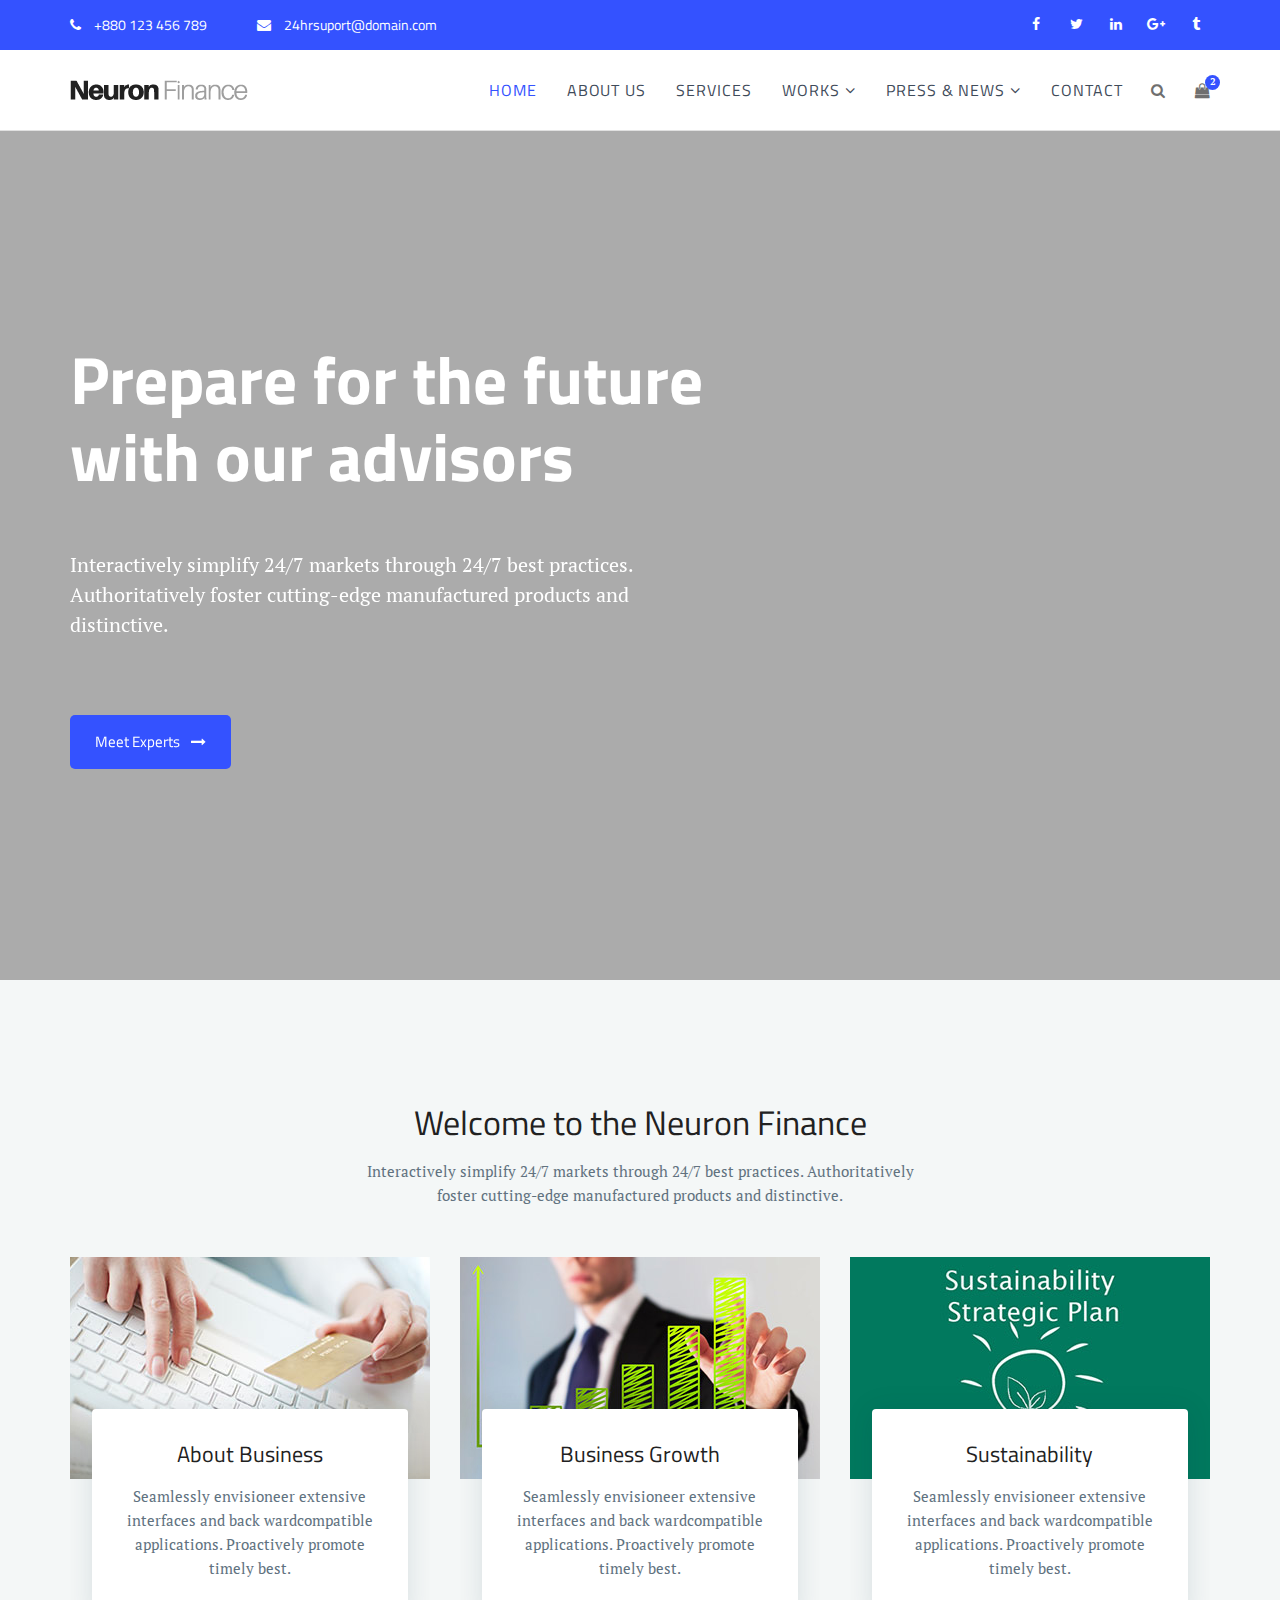
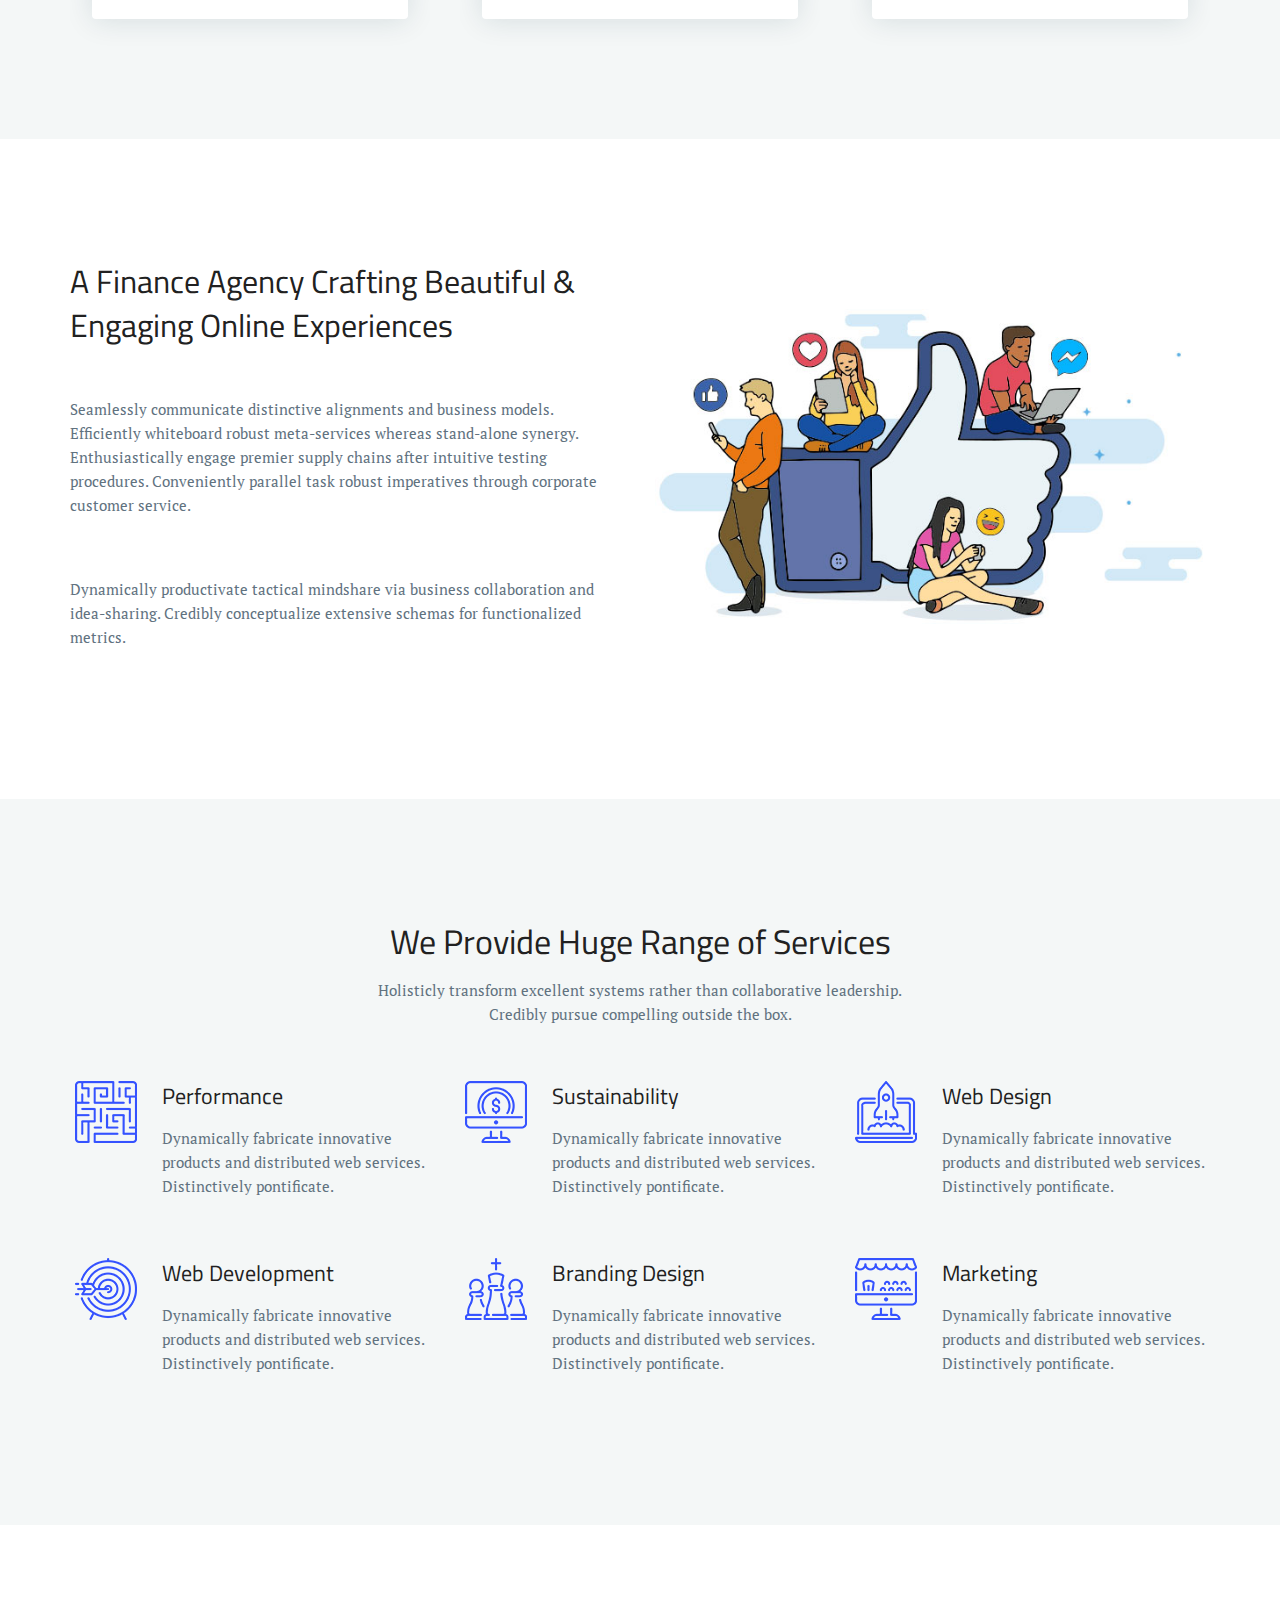
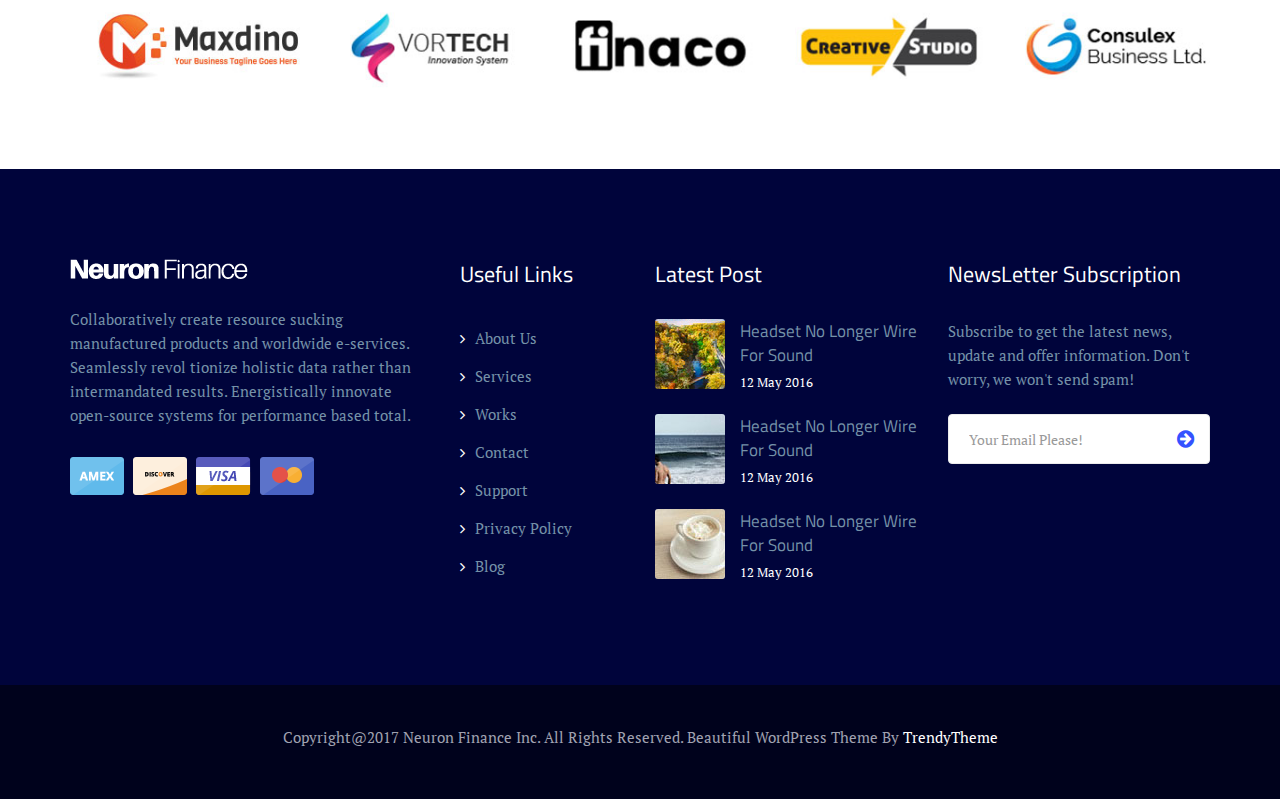
<file: markup/index.html>
<!DOCTYPE html>
<html lang="en">
	<head>
		<meta charset="utf-8">
		<meta http-equiv="X-UA-Compatible" content="IE=edge">
		<meta name="viewport" content="width=device-width, initial-scale=1">
        <meta name="description" content="Neuron Finance is a finance, corporate and business HTML template">
        <meta name="keywords" content="advisor, corporate accountant, finance, financial, insurance, investment, consultation">
        <meta name="author" content="trendytheme.net">

		<title>Neuron Finance</title>

        <!--  favicon -->
        <link rel="shortcut icon" href="assets/img/ico/favicon.png">
        <!--  apple-touch-icon -->
        <link rel="apple-touch-icon-precomposed" sizes="144x144" href="assets/img/ico/apple-touch-icon-144-precomposed.png">
        <link rel="apple-touch-icon-precomposed" sizes="114x114" href="assets/img/ico/apple-touch-icon-114-precomposed.png">
        <link rel="apple-touch-icon-precomposed" sizes="72x72" href="assets/img/ico/apple-touch-icon-72-precomposed.png">
        <link rel="apple-touch-icon-precomposed" href="assets/img/ico/apple-touch-icon-57-precomposed.png">

		<!-- animate CSS -->
		<link rel="stylesheet" href="assets/css/animate.min.css" media="all" />
		<!-- FontAwesome CSS -->
		<link rel="stylesheet" href="assets/fonts/font-awesome/css/font-awesome.min.css" media="all" />
		<!-- Owl Carousel -->
		<link rel="stylesheet" href="assets/css/owl.carousel.min.css" media="all" />
		<!-- Bootsnav Menu -->
		<link rel="stylesheet" href="assets/css/bootsnav.css" media="all" />
		<!-- Bootstrap -->
		<link rel="stylesheet"  href="assets/bootstrap/css/bootstrap.min.css" media="all" />
		<!-- Style CSS -->
		<link rel="stylesheet" type="text/css" href="style.css" media="all" />


		<!-- HTML5 shim and Respond.js for IE8 support of HTML5 elements and media queries -->
		<!-- WARNING: Respond.js doesn't work if you view the page via file:// -->
		<!--[if lt IE 9]>
		  <script src="https://oss.maxcdn.com/html5shiv/3.7.3/html5shiv.min.js"></script>
		  <script src="https://oss.maxcdn.com/respond/1.4.2/respond.min.js"></script>
		<![endif]-->
	</head>


	<body>
	
		<!-- ::::::::::::::::::::: Header Section:::::::::::::::::::::::::: -->
		<header>
			<!-- start top bar -->
			<div class="header-top-area">
				<div class="container">
					<div class="row">
						<div class="col-sm-8 hidden-xs">
							<div class="contact">
								<p>
									<i class="fa fa-phone"></i>
									+880 123 456 789
								</p>
								<p>
									<i class="fa fa-envelope"></i>
									<a href="#">24hrsuport@domain.com</a>
								</p>
							</div><!-- /.contact -->
						</div><!-- /.col-sm-8 -->
						
						<div class="col-sm-4">
							<div class="social-icon">
								<ul>
									<li><a href=""><i class="fa fa-facebook"></i></a></li>
									<li><a href=""><i class="fa fa-twitter"></i></a></li>
									<li><a href=""><i class="fa fa-linkedin"></i></a></li>
									<li><a href=""><i class="fa fa-google-plus"></i></a></li>
									<li><a href=""><i class="fa fa-tumblr"></i></a></li>
								</ul>
							</div><!-- /.social-icon -->
						</div><!-- /.col-sm-4 -->
					</div><!-- /.row -->
				</div><!-- /.container -->
			</div><!-- end top bar -->
			
	        <!-- Start Navigation -->
	        <nav class="navbar navbar-default navbar-sticky bootsnav">
	            <!-- Start Top Search -->
	            <div class="top-search">
	                <div class="container">
	                    <div class="input-group">
	                        <span class="input-group-addon"><i class="fa fa-search"></i></span>
	                        <input type="text" class="form-control" placeholder="Search">
	                        <span class="input-group-addon close-search"><i class="fa fa-times"></i></span>
	                    </div>
	                </div>
	            </div>
	            <!-- End Top Search -->

	            <div class="container">
	                <!-- Start Atribute Navigation -->
	                <div class="attr-nav">
	                    <ul>
	                        <li class="search"><a href="#"><i class="fa fa-search"></i></a></li>
	                        <li class="dropdown">
	                            <a href="#" class="dropdown-toggle" data-toggle="dropdown" >
	                                <i class="fa fa-shopping-bag"></i>
	                                <span class="badge">2</span>
	                            </a>
	                            <ul class="dropdown-menu cart-list">
	                                <li>
	                                    <a href="#" class="photo"><img src="assets/img/cart-1.jpg" class="cart-thumb" alt="" /></a>
	                                    <h2><a href="#">Denim SlimFit Shirt </a></h2>
	                                    <p>2x - <span class="price">$19.99</span></p>
	                                </li>
	                                <li>
	                                    <a href="#" class="photo"><img src="assets/img/cart-3.jpg" class="cart-thumb" alt="" /></a>
	                                    <h2><a href="#">Denim Polo Shirt</a></h2>
	                                    <p>2x - <span class="price">$12.99</span></p>
	                                </li>
	                                <li class="total">
	                                    <span class="pull-right"><strong>Total</strong>: $320.00</span>
	                                    <a href="#" class="btn btn-primary btn-sm btn-cart">Cart</a>
	                                </li>
	                            </ul>
	                        </li>
	                    </ul>
	                </div>
	                <!-- End Atribute Navigation -->

	                <!-- Start Header Navigation -->
	                <div class="navbar-header">
	                    <button type="button" class="navbar-toggle" data-toggle="collapse" data-target="#navbar-menu">
	                        <i class="fa fa-bars"></i>
	                    </button>
	                    <a class="navbar-brand" href="index.html"><img src="assets/img/logo.png" class="logo logo-scrolled" alt=""></a>
	                </div>
	                <!-- End Header Navigation -->

	                <!-- Collect the nav links, forms, and other content for toggling -->
	                <div class="collapse navbar-collapse" id="navbar-menu">
	                    <ul class="nav navbar-nav navbar-right" data-in="" data-out="">
	                        <li class="active"><a href="index.html">Home</a></li>
	                        <li><a href="about.html">About Us</a></li>
	                        <li><a href="services.html">Services</a></li>
	                        <li class="dropdown">
	                            <a href="#" class="dropdown-toggle" data-toggle="dropdown" >Works</a>
	                            <ul class="dropdown-menu">
	                                <li><a href="portfolio.html">Work Showcase</a></li>
	                                <li><a href="portfolio-details.html">Work Details</a></li>
	                            </ul>
	                        </li>
	                        <li class="dropdown">
	                            <a href="#" class="dropdown-toggle" data-toggle="dropdown" >Press &amp; News</a>
	                            <ul class="dropdown-menu">
	                                <li><a href="blog.html">News Standard</a></li>
	                                <li><a href="blog-details.html">News Details</a></li>
	                                <li><a href="typography.html">Typography</a></li>
	                            </ul>
	                        </li>
	                        <li><a href="contact.html">Contact</a></li>
	                    </ul>
	                </div><!-- /.navbar-collapse -->
	            </div>
	        </nav>
	        <!-- End Navigation -->
	        <div class="clearfix"></div>
		</header> <!-- end header -->
	

		<!-- ::::::::::::::::::::: start slider section:::::::::::::::::::::::::: -->
		<section class="slider-area">
		
			<!-- slide item one -->
			<div class="homepage-slider slider-bg1">
				<div class="display-table">
					<div class="display-table-cell">
						<div class="container">
							<div class="row">
								<div class="col-sm-7">
									<div class="slider-content">
										<h1>Prepare for the future with our advisors</h1>
										<p>Interactively simplify 24/7 markets through 24/7 best practices. Authoritatively foster cutting-edge manufactured products and distinctive.</p>
										<a href="#">Meet Experts <i class="fa fa-long-arrow-right"></i></a>
									</div>
								</div>
							</div>
						</div>
					</div>
				</div>
			</div>
			
			<!-- slide item three -->
			<div class="homepage-slider slider-bg3">
				<div class="display-table">
					<div class="display-table-cell">
						<div class="container">
							<div class="row">
								<div class="col-sm-7">
									<div class="slider-content">
										<h1>Prepare for the future with our advisors</h1>
										<p>Interactively simplify 24/7 markets through 24/7 best practices. Authoritatively foster cutting-edge manufactured products and distinctive.</p>
										<a href="#">Meet Experts <i class="fa fa-long-arrow-right"></i></a>
									</div>
								</div>
							</div>
						</div>
					</div>
				</div>
			</div>
			
		</section><!-- slider area end -->
	
	
		<!-- ::::::::::::::::::::: start intro section:::::::::::::::::::::::::: -->
		<section class="section-padding darker-bg">
			<div class="container">
				<div class="row">
					<div class="col-lg-offset-3 col-lg-6 col-md-offset-2 col-md-8">
						<div class="intro-title text-center">
							<h2>Welcome to the Neuron Finance</h2>
							<div class="hidden-xs">
								<p>Interactively simplify 24/7 markets through 24/7 best practices. Authoritatively foster cutting-edge manufactured products and distinctive.</p>
							</div>
						</div>
					</div>
				</div>
				<div class="row">
					<!-- single intro -->
					<div class="col-md-4">
						<div class="single-intro">
							<div class="intro-img intro-bg1"></div>
							<div class="intro-details text-center">
								<h3>About Business</h3>
								<p>Seamlessly envisioneer extensive interfaces and back wardcompatible applications. Proactively promote timely best.</p>
							</div>
						</div>
					</div>
					<!-- single intro -->
					<div class="col-md-4">
						<div class="single-intro">
							<div class="intro-img intro-bg2"></div>
							<div class="intro-details text-center">
								<h3>Business Growth</h3>
								<p>Seamlessly envisioneer extensive interfaces and back wardcompatible applications. Proactively promote timely best.</p>
							</div>
						</div>
					</div>
					<!-- single intro -->
					<div class="col-md-4">
						<div class="single-intro">
							<div class="intro-img intro-bg3"></div>
							<div class="intro-details text-center">
								<h3>Sustainability</h3>
								<p>Seamlessly envisioneer extensive interfaces and back wardcompatible applications. Proactively promote timely best.</p>
							</div>
						</div>
					</div>
				</div>
			</div>
		</section><!-- intro area end -->
	
	
		<!-- ::::::::::::::::::::: start block content area:::::::::::::::::::::::::: -->
		<section class="section-padding">
			<div class="container">
				<div class="row">
					<div class="col-md-6">
						<div class="block-text">
							<h2>A Finance Agency Crafting Beautiful & Engaging Online Experiences</h2>
							<p>Seamlessly communicate distinctive alignments and business models. Efficiently whiteboard robust meta-services whereas stand-alone synergy. Enthusiastically engage premier supply chains after intuitive testing procedures. Conveniently parallel task robust imperatives through corporate customer service.</p> 
							
							<p>Dynamically productivate tactical mindshare via business collaboration and idea-sharing. Credibly conceptualize extensive schemas for functionalized metrics. </p>
						</div>
					</div>
					<div class="col-md-6">
						<div class="block-img">
							<img src="assets/img/homepageblock.jpg" alt="" />
						</div>
					</div>
				</div>
			</div>
		</section><!-- block area end -->
	
	
		<!-- ::::::::::::::::::::: start services section:::::::::::::::::::::::::: -->
		<section class="section-padding darker-bg">
			<div class="container">
				<div class="row">
					<div class="col-md-offset-2 col-md-8 col-lg-offset-3 col-lg-6">
						<div class="template-title text-center">
							<h2>We Provide Huge Range of Services</h2>
							<p>Holisticly transform excellent systems rather than collaborative leadership. Credibly pursue compelling outside the box.</p>
						</div>
					</div>
				</div>
				
				<div class="row">
					<!-- single service -->
					<div class="col-sm-6 col-md-4">
						<div class="services-tiem">
							<img class="hvr-buzz-out" src="assets/img/services/1.png" alt="" />
							<h3><a href="#">Performance</a></h3>
							<p>Dynamically fabricate innovative products and distributed web services. Distinctively pontificate.</p>
						</div>
					</div>
					<!-- single service -->
					<div class="col-sm-6 col-md-4">
						<div class="services-tiem">
							<img src="assets/img/services/2.png" alt="" />
							<h3><a href="#">Sustainability</a></h3>
							<p>Dynamically fabricate innovative products and distributed web services. Distinctively pontificate.</p>
						</div>
					</div>
					<!-- single service -->
					<div class="col-sm-6 col-md-4">
						<div class="services-tiem">
							<img src="assets/img/services/3.png" alt="" />
							<h3><a href="#">Web Design</a></h3>
							<p>Dynamically fabricate innovative products and distributed web services. Distinctively pontificate.</p>
						</div>
					</div>
					<!-- single service -->
					<div class="col-sm-6 col-md-4">
						<div class="services-tiem">
							<img src="assets/img/services/4.png" alt="" />
							<h3><a href="#">Web Development</a></h3>
							<p>Dynamically fabricate innovative products and distributed web services. Distinctively pontificate.</p>
						</div>
					</div>
					<!-- single service -->
					<div class="col-sm-6 col-md-4">
						<div class="services-tiem">
							<img src="assets/img/services/5.png" alt="" />
							<h3><a href="#">Branding Design</a></h3>
							<p>Dynamically fabricate innovative products and distributed web services. Distinctively pontificate.</p>
						</div>
					</div>
					<!-- single service -->
					<div class="col-sm-6 col-md-4">
						<div class="services-tiem">
							<img src="assets/img/services/6.png" alt="" />
							<h3><a href="#">Marketing </a></h3>
							<p>Dynamically fabricate innovative products and distributed web services. Distinctively pontificate.</p>
						</div>
					</div>
				</div>
			</div>
		</section><!-- end services section -->
	

		<!-- :::::::::::::::::::::  Client Section:::::::::::::::::::::::::: -->
		<section class="client-logo">
			<div class="container">
				<div class="row">
					<div class="col-md-12">
						<div class="all-client-logo">
							<a href="#"><img src="assets/img/cling-logo/1.jpg" alt="" /></a>
							<a href="#"><img src="assets/img/cling-logo/2.jpg" alt="" /></a>
							<a href="#"><img src="assets/img/cling-logo/3.jpg" alt="" /></a>
							<a href="#"><img src="assets/img/cling-logo/4.jpg" alt="" /></a>
							<a href="#"><img src="assets/img/cling-logo/5.jpg" alt="" /></a>
						</div>
					</div><!-- /.col-md-12 -->
				</div><!-- /.row -->
			</div><!-- /.container -->
		</section><!-- end client section -->
		
	
		<!-- ::::::::::::::::::::: Footer Section:::::::::::::::::::::::::: -->
		<footer>
			<div class="primary-footer">
				<div class="container">
					<div class="row">
						<!-- start single footer widget -->
						<div class="col-sm-6 col-md-4">
							<div class="footer-widget about-us">
								<a href="index.html"><img src="assets/img/logo-white.png" alt="" /></a>
								<p>Collaboratively create resource sucking manufactured products and worldwide e-services. Seamlessly revol tionize holistic data rather than intermandated results. Energistically innovate open-source systems for performance based total.</p>
								<div class="online-card">
									<a href="#"><img src="assets/img/online-card/1.png" alt="" /></a>
									<a href="#"><img src="assets/img/online-card/2.png" alt="" /></a>
									<a href="#"><img src="assets/img/online-card/3.png" alt="" /></a>
									<a href="#"><img src="assets/img/online-card/4.png" alt="" /></a>
								</div>
							</div>
						</div><!-- end single footer widget -->
						
						<!-- start single footer widget -->
						<div class="col-sm-6 col-md-2">
							<div class="footer-widget usefull-link">
								<h3>Useful Links</h3>
								<ul> 
									<li><a href="#"><i class="fa fa-angle-right"></i>About Us</a></li>
									<li><a href="#"><i class="fa fa-angle-right"></i>Services</a></li>
									<li><a href="#"><i class="fa fa-angle-right"></i>Works</a></li>
									<li><a href="#"><i class="fa fa-angle-right"></i>Contact</a></li>
									<li><a href="#"><i class="fa fa-angle-right"></i>Support</a></li>
									<li><a href="#"><i class="fa fa-angle-right"></i>Privacy Policy</a></li>
									<li><a href="#"><i class="fa fa-angle-right"></i>Blog</a></li>
								</ul>
							</div>
						</div><!-- end single footer widget -->
						
						<!-- start single footer widget -->
						<div class="col-sm-6 col-md-3">
							<div class="footer-widget latest-post">
								<h3>Latest Post</h3>
								<ul>
									<li>
										<img src="assets/img/latest-post/1.png" alt="" />
										<p><a href="#">Headset No Longer Wire For Sound</a></p>
										<span>12 May 2016</span>
										
									</li>
									<li>
										<img src="assets/img/latest-post/2.png" alt="" />
										<p><a href="#">Headset No Longer Wire For Sound</a></p>
										<span>12 May 2016</span>
										
									</li>
									<li>
										<img src="assets/img/latest-post/3.png" alt="" />
										<p><a href="#">Headset No Longer Wire For Sound</a></p>
										<span>12 May 2016</span>
										
									</li>
									
								</ul>
							</div>
						</div><!-- end single footer widget -->
						
						<!-- start single footer widget -->
						<div class="col-sm-6 col-md-3">
							<div class="footer-widget news-letter">
								<h3>NewsLetter Subscription</h3>
								<p>Subscribe to get the latest news, update and offer information. Don't worry, we won't send spam!</p>

								<form class="subscribe-form mailchimp" method="post">
                                    <div class="clearfix">
                                        <div class="input-wrapper">
                                          <label class="sr-only" for="email">Email</label>
                                          <input id="subscribeEmail" type="email" name="subscribeEmail" class="validate form-control" placeholder="Your Email Please!">
                                          <button type="submit"><i class="fa fa-arrow-circle-right"></i></button>
                                        </div>
                                    </div>
                                    <!-- to showing success messages -->
                                    <p class="subscription-success"></p>
								</form>
							</div><!-- /.news-letter -->
						</div><!-- end single footer widget -->
					</div><!-- /.row -->
				</div><!-- /.container -->
			</div><!-- /.primary-footer -->

			<!-- footer copyright area -->
			<div class="copyright-wrapper text-center">
				<div class="container">
					<div class="row">
						<div class="col-md-12">
							<p>Copyright@2017 Neuron Finance Inc. All Rights Reserved. Beautiful WordPress Theme By <a href="#">TrendyTheme</a></p>
						</div>
					</div><!-- /.row -->
				</div><!-- /.container -->
			</div><!-- ./end copyright-wrapper -->
		</footer>

		<!-- preloader -->
		<div id="loading">
			<div id="loading-center">
				<div id="loading-center-absolute">
					<div class="object" id="object_four"></div>
					<div class="object" id="object_three"></div>
					<div class="object" id="object_two"></div>
					<div class="object" id="object_one"></div>
				</div>
			</div>
		</div>

		<!-- main jQuery -->
		<script src="assets/js/jquery-2.1.3.min.js"></script>
		<script src="assets/bootstrap/js/bootstrap.min.js"></script>
		<script src="assets/js/bootsnav.js"></script>
		<script src="assets/js/owl.carousel.min.js"></script>
		<script src="assets/js/wow.min.js"></script>
        <script src="assets/js/ajaxchimp.js"></script>
        <script src="assets/js/ajaxchimp-config.js"></script>
		<script src="assets/js/script.js"></script>
	</body>
</html>
</file>
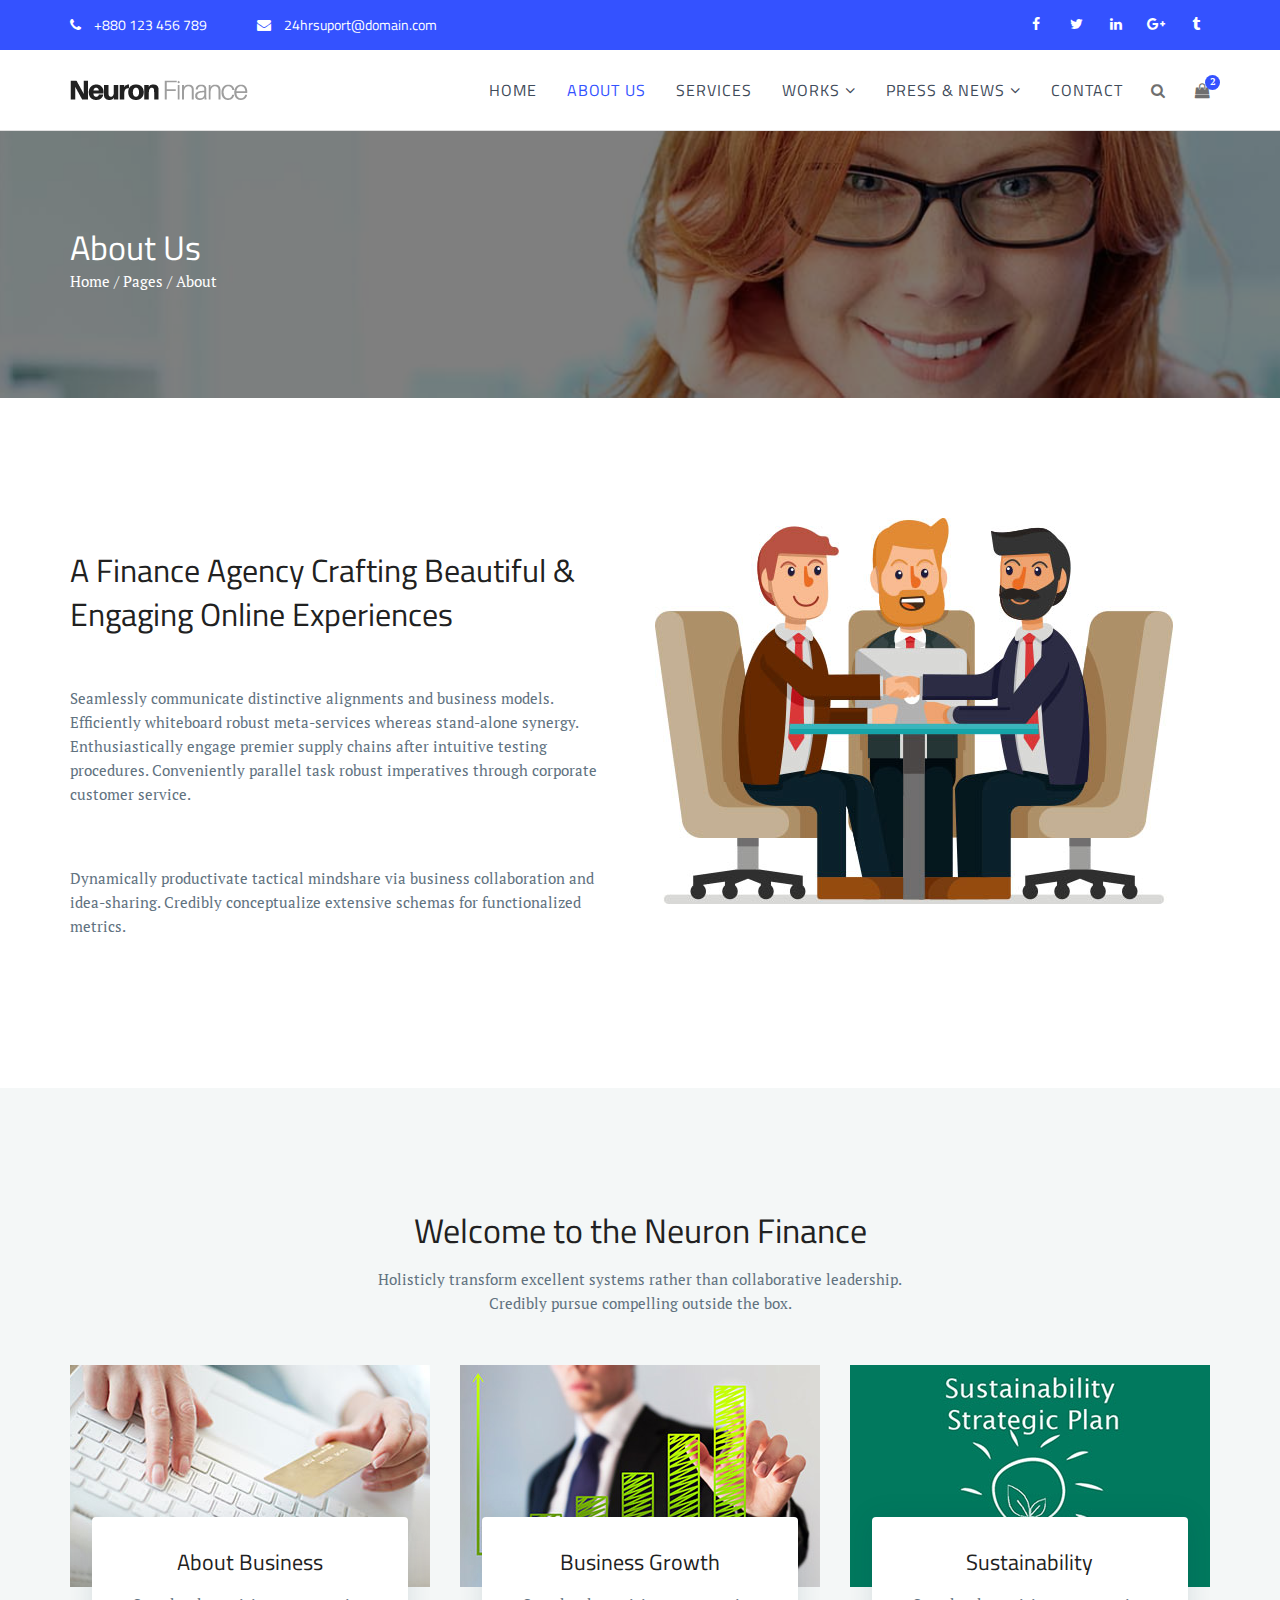
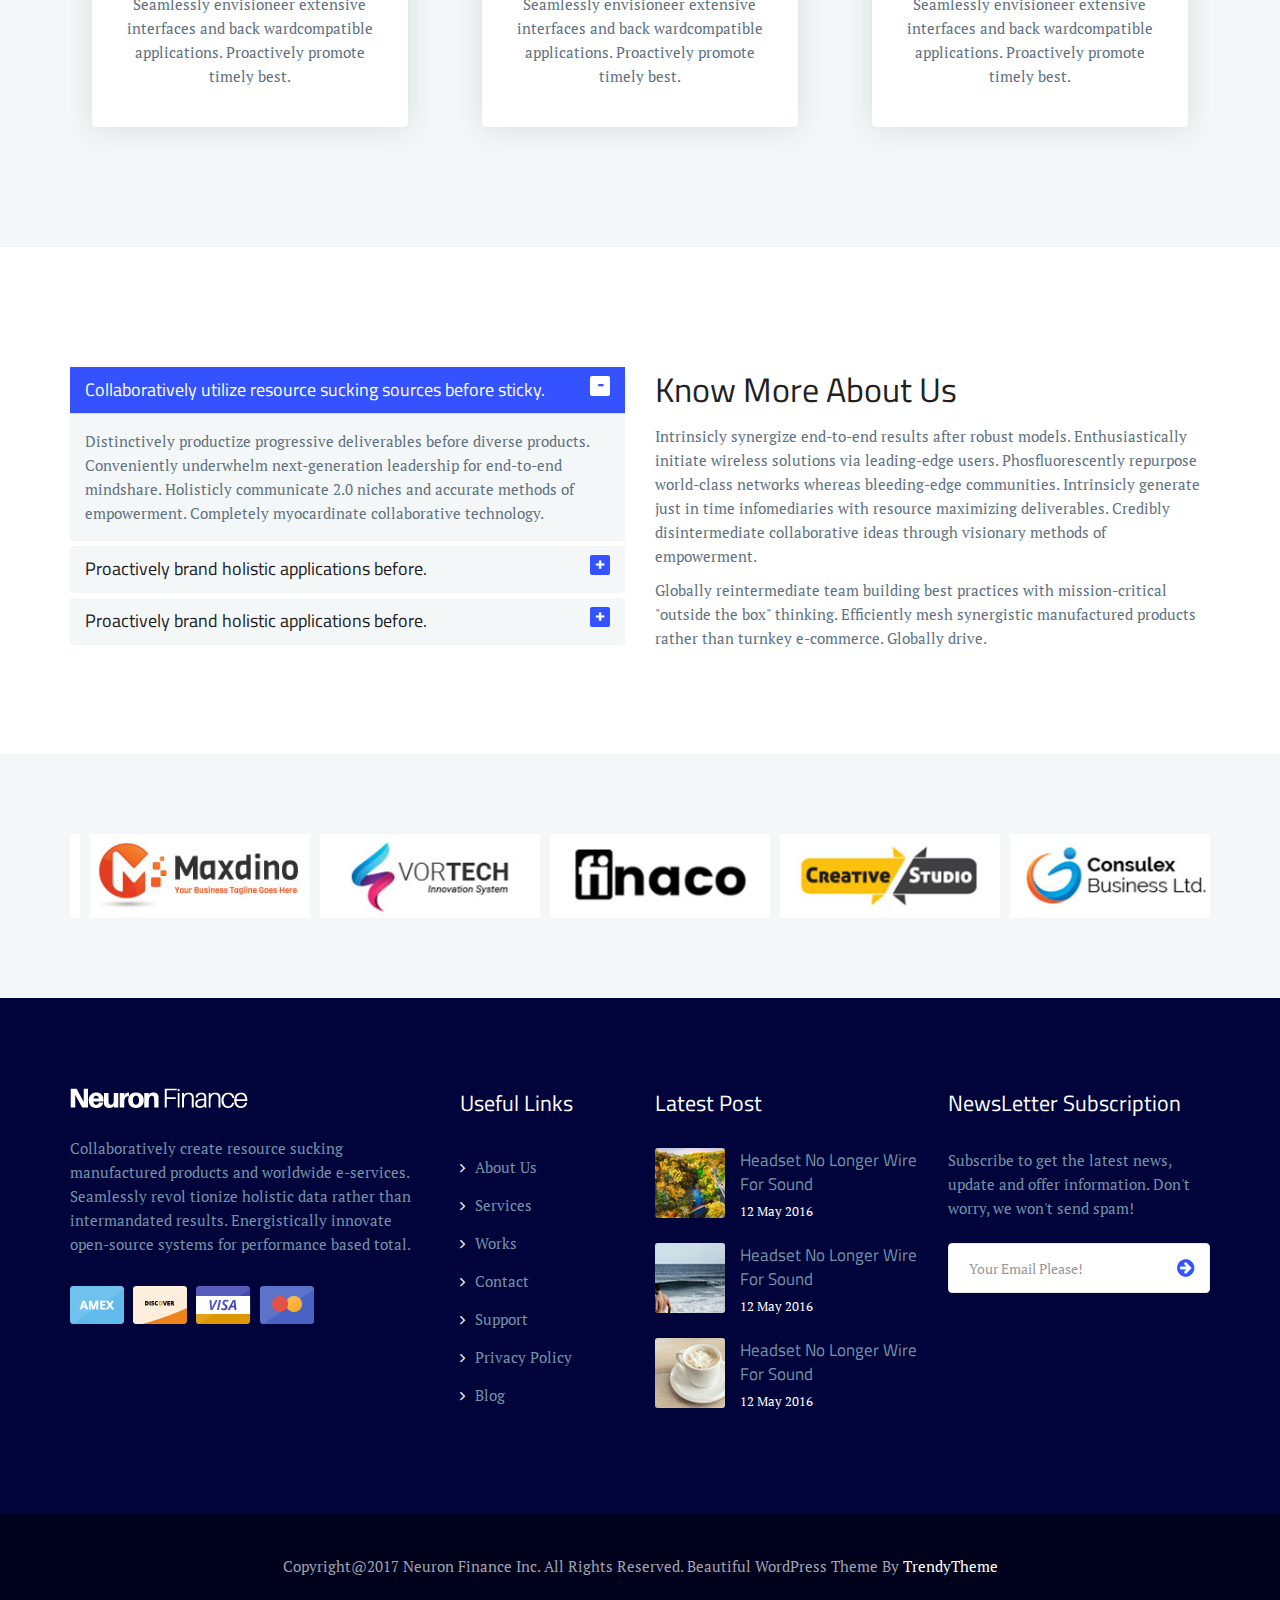
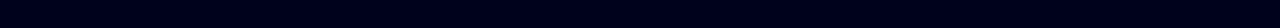
<file: markup/about.html>
<!DOCTYPE html>
<html lang="en">
	<head>
		<meta charset="utf-8">
		<meta http-equiv="X-UA-Compatible" content="IE=edge">
		<meta name="viewport" content="width=device-width, initial-scale=1">
        <meta name="description" content="Neuron Finance is a finance, corporate and business HTML template">
        <meta name="keywords" content="advisor, corporate accountant, finance, financial, insurance, investment, consultation">
        <meta name="author" content="trendytheme.net">

		<title>Neuron Finance</title>

        <!--  favicon -->
        <link rel="shortcut icon" href="assets/img/ico/favicon.png">
        <!--  apple-touch-icon -->
        <link rel="apple-touch-icon-precomposed" sizes="144x144" href="assets/img/ico/apple-touch-icon-144-precomposed.png">
        <link rel="apple-touch-icon-precomposed" sizes="114x114" href="assets/img/ico/apple-touch-icon-114-precomposed.png">
        <link rel="apple-touch-icon-precomposed" sizes="72x72" href="assets/img/ico/apple-touch-icon-72-precomposed.png">
        <link rel="apple-touch-icon-precomposed" href="assets/img/ico/apple-touch-icon-57-precomposed.png">

		<!-- animate CSS -->
		<link rel="stylesheet" href="assets/css/animate.min.css" media="all" />
		<!-- FontAwesome CSS -->
		<link rel="stylesheet" href="assets/fonts/font-awesome/css/font-awesome.min.css" media="all" />
		<!-- Owl Carousel -->
		<link rel="stylesheet" href="assets/css/owl.carousel.min.css" media="all" />
		<!-- Bootsnav Menu -->
		<link rel="stylesheet" href="assets/css/bootsnav.css" media="all" />
		<!-- Bootstrap -->
		<link rel="stylesheet"  href="assets/bootstrap/css/bootstrap.min.css" media="all" />
		<!-- Style CSS -->
		<link rel="stylesheet" type="text/css" href="style.css" media="all" />


		<!-- HTML5 shim and Respond.js for IE8 support of HTML5 elements and media queries -->
		<!-- WARNING: Respond.js doesn't work if you view the page via file:// -->
		<!--[if lt IE 9]>
		  <script src="https://oss.maxcdn.com/html5shiv/3.7.3/html5shiv.min.js"></script>
		  <script src="https://oss.maxcdn.com/respond/1.4.2/respond.min.js"></script>
		<![endif]-->
	</head>


	<body>

		<!-- ::::::::::::::::::::: Header Section:::::::::::::::::::::::::: -->
		<header>
			<!-- start top bar -->
			<div class="header-top-area">
				<div class="container">
					<div class="row">
						<div class="col-sm-8 hidden-xs">
							<div class="contact">
								<p>
									<i class="fa fa-phone"></i>
									+880 123 456 789
								</p>
								<p>
									<i class="fa fa-envelope"></i>
									<a href="#">24hrsuport@domain.com</a>
								</p>
							</div><!-- /.contact -->
						</div><!-- /.col-sm-8 -->

						<div class="col-sm-4">
							<div class="social-icon">
								<ul>
									<li><a href=""><i class="fa fa-facebook"></i></a></li>
									<li><a href=""><i class="fa fa-twitter"></i></a></li>
									<li><a href=""><i class="fa fa-linkedin"></i></a></li>
									<li><a href=""><i class="fa fa-google-plus"></i></a></li>
									<li><a href=""><i class="fa fa-tumblr"></i></a></li>
								</ul>
							</div><!-- /.social-icon -->
						</div><!-- /.col-sm-4 -->
					</div><!-- /.row -->
				</div><!-- /.container -->
			</div><!-- end top bar -->

	        <!-- Start Navigation -->
	        <nav class="navbar navbar-default navbar-sticky bootsnav">
	            <!-- Start Top Search -->
	            <div class="top-search">
	                <div class="container">
	                    <div class="input-group">
	                        <span class="input-group-addon"><i class="fa fa-search"></i></span>
	                        <input type="text" class="form-control" placeholder="Search">
	                        <span class="input-group-addon close-search"><i class="fa fa-times"></i></span>
	                    </div>
	                </div>
	            </div>
	            <!-- End Top Search -->

	            <div class="container">
	                <!-- Start Atribute Navigation -->
	                <div class="attr-nav">
	                    <ul>
	                        <li class="search"><a href="#"><i class="fa fa-search"></i></a></li>
	                        <li class="dropdown">
	                            <a href="#" class="dropdown-toggle" data-toggle="dropdown" >
	                                <i class="fa fa-shopping-bag"></i>
	                                <span class="badge">2</span>
	                            </a>
	                            <ul class="dropdown-menu cart-list">
	                                <li>
	                                    <a href="#" class="photo"><img src="assets/img/cart-1.jpg" class="cart-thumb" alt="" /></a>
	                                    <h2><a href="#">Denim SlimFit Shirt </a></h2>
	                                    <p>2x - <span class="price">$19.99</span></p>
	                                </li>
	                                <li>
	                                    <a href="#" class="photo"><img src="assets/img/cart-3.jpg" class="cart-thumb" alt="" /></a>
	                                    <h2><a href="#">Denim Polo Shirt</a></h2>
	                                    <p>2x - <span class="price">$12.99</span></p>
	                                </li>
	                                <li class="total">
	                                    <span class="pull-right"><strong>Total</strong>: $320.00</span>
	                                    <a href="#" class="btn btn-primary btn-sm btn-cart">Cart</a>
	                                </li>
	                            </ul>
	                        </li>
	                    </ul>
	                </div>
	                <!-- End Atribute Navigation -->

	                <!-- Start Header Navigation -->
	                <div class="navbar-header">
	                    <button type="button" class="navbar-toggle" data-toggle="collapse" data-target="#navbar-menu">
	                        <i class="fa fa-bars"></i>
	                    </button>
	                    <a class="navbar-brand" href="index.html"><img src="assets/img/logo.png" class="logo logo-scrolled" alt=""></a>
	                </div>
	                <!-- End Header Navigation -->

	                <!-- Collect the nav links, forms, and other content for toggling -->
	                <div class="collapse navbar-collapse" id="navbar-menu">
	                    <ul class="nav navbar-nav navbar-right" data-in="" data-out="">
	                        <li><a href="index.html">Home</a></li>
	                        <li class="active"><a href="about.html">About Us</a></li>
	                        <li><a href="services.html">Services</a></li>
	                        <li class="dropdown">
	                            <a href="#" class="dropdown-toggle" data-toggle="dropdown" >Works</a>
	                            <ul class="dropdown-menu">
	                                <li><a href="portfolio.html">Work Showcase</a></li>
	                                <li><a href="portfolio-details.html">Work Details</a></li>
	                            </ul>
	                        </li>
	                        <li class="dropdown">
	                            <a href="#" class="dropdown-toggle" data-toggle="dropdown" >Press &amp; News</a>
	                            <ul class="dropdown-menu">
	                                <li><a href="blog.html">News Standard</a></li>
	                                <li><a href="blog-details.html">News Details</a></li>
	                                <li><a href="typography.html">Typography</a></li>
	                            </ul>
	                        </li>
	                        <li><a href="contact.html">Contact</a></li>
	                    </ul>
	                </div><!-- /.navbar-collapse -->
	            </div>
	        </nav>
	        <!-- End Navigation -->
	        <div class="clearfix"></div>
		</header> <!-- end header -->

		<!-- ::::::::::::::::::::: Page Title Section:::::::::::::::::::::::::: -->
		<section class="page-title">
			<div class="container">
				<div class="row">
					<div class="col-md-12">
						<!-- breadcrumb content -->
						<div class="page-breadcrumbd">
							<h2>About Us</h2>
							<p><a href="index.html">Home</a> / <a href="">Pages</a> / About</p>
						</div><!-- end breadcrumb content -->
					</div>
				</div>
			</div>
		</section><!-- end breadcrumb -->

		<!-- ::::::::::::::::::::: Block Section:::::::::::::::::::::::::: -->
		<section class="block about-us-block section-padding">
			<div class="container">
				<div class="row">
					<div class="col-md-6">
						<!-- block text -->
						<div class="block-text">
							<h2>A Finance Agency Crafting Beautiful & Engaging Online Experiences</h2>
							<p>Seamlessly communicate distinctive alignments and business models. Efficiently whiteboard robust meta-services whereas stand-alone synergy. Enthusiastically engage premier supply chains after intuitive testing procedures. Conveniently parallel task robust imperatives through corporate customer service.</p>

							<p>Dynamically productivate tactical mindshare via business collaboration and idea-sharing. Credibly conceptualize extensive schemas for functionalized metrics. </p>
						</div>
					</div>
					<div class="col-md-6">
						<!-- block image -->
						<div class="block-img">
							<img src="assets/img/about-us-block.jpg" alt="" />
						</div>
					</div>
				</div>
			</div>
		</section><!-- block area end -->

		<!-- ::::::::::::::::::::: Intro Section:::::::::::::::::::::::::: -->
		<section class="section-padding darker-bg">
			<div class="container">
				<div class="row">
					<div class="col-lg-offset-3 col-lg-6 col-md-offset-2 col-md-8">
						<!-- intro title -->
						<div class="intro-title text-center">
							<h2>Welcome to the Neuron Finance</h2>
							<p>Holisticly transform excellent systems rather than collaborative leadership. Credibly pursue compelling outside the box.</p>
						</div>
					</div>
				</div>
				<div class="row">
					<!-- single intro -->
					<div class="col-md-4">
						<div class="single-intro">
							<div class="intro-img intro-bg1"></div>
							<div class="intro-details text-center">
								<h3>About Business</h3>
								<p>Seamlessly envisioneer extensive interfaces and back wardcompatible applications. Proactively promote timely best.</p>
							</div>
						</div>
					</div>
					<!-- single intro -->
					<div class="col-md-4">
						<div class="single-intro">
							<div class="intro-img intro-bg2"></div>
							<div class="intro-details text-center">
								<h3>Business Growth</h3>
								<p>Seamlessly envisioneer extensive interfaces and back wardcompatible applications. Proactively promote timely best.</p>
							</div>
						</div>
					</div>
					<!-- single intro -->
					<div class="col-md-4">
						<div class="single-intro">
							<div class="intro-img intro-bg3"></div>
							<div class="intro-details text-center">
								<h3>Sustainability</h3>
								<p>Seamlessly envisioneer extensive interfaces and back wardcompatible applications. Proactively promote timely best.</p>
							</div>
						</div>
					</div>
				</div>
			</div>
		</section><!-- intro area end -->

		<!-- ::::::::::::::::::::: Accordian Section:::::::::::::::::::::::::: -->
		<section class="accordian-section section-padding">
			<div class="container">
				<div class="row">
					<div class="col-md-6">
						<div class="accorian-item">

							<div class="panel-group" id="accordion" role="tablist" aria-multiselectable="true">
								<!-- accordian item-1 -->
								<div class="panel panel-default">
									<div class="panel-heading" role="tab" id="headingOne">
										<h4 class="panel-title">
										<a role="button" data-toggle="collapse" data-parent="#accordion" href="#collapseOne" aria-expanded="true" aria-controls="collapseOne">
										Collaboratively utilize resource sucking sources before sticky.
										</a>
										</h4>
									</div>
									<div id="collapseOne" class="panel-collapse collapse in" role="tabpanel" aria-labelledby="headingOne">
										<div class="panel-body">
											Distinctively productize progressive deliverables before diverse products. Conveniently underwhelm next-generation leadership for end-to-end mindshare. Holisticly communicate 2.0 niches and accurate methods of empowerment. Completely myocardinate collaborative technology.
										</div>
									</div>
								</div>

								<!-- accordian item-2 -->
								<div class="panel panel-default">
									<div class="panel-heading" role="tab" id="headingTwo">
										<h4 class="panel-title">
										<a class="collapsed" role="button" data-toggle="collapse" data-parent="#accordion" href="#collapseTwo" aria-expanded="false" aria-controls="collapseTwo">
										Proactively brand holistic applications before.
										</a>
										</h4>
									</div>
									<div id="collapseTwo" class="panel-collapse collapse" role="tabpanel" aria-labelledby="headingTwo">
										<div class="panel-body">
											Anim pariatur cliche reprehenderit, enim eiusmod high life accusamus terry richardson ad squid. 3 wolf moon officia aute, non cupidatat skateboard dolor brunch. Food truck quinoa nesciunt laborum eiusmod. Brunch 3 wolf moon tempor, sunt aliqua put a bird on it squid single-origin coffee
										</div>
									</div>
								</div>

								<!-- accordian item-3 -->
								<div class="panel panel-default">
									<div class="panel-heading" role="tab" id="headingThree">
										<h4 class="panel-title">
										<a class="collapsed" role="button" data-toggle="collapse" data-parent="#accordion" href="#collapseThree" aria-expanded="false" aria-controls="collapseThree">
										Proactively brand holistic applications before.
										</a>
										</h4>
									</div>
									<div id="collapseThree" class="panel-collapse collapse" role="tabpanel" aria-labelledby="headingThree">
										<div class="panel-body">
											Distinctively productize progressive deliverables before diverse products. Conveniently underwhelm next-generation leadership for end-to-end mindshare. Holisticly communicate 2.0 niches and accurate methods of empowerment. Completely myocardinate collaborative technology.
										</div>
									</div>
								</div>

							</div>
						</div>
					</div>
					<div class="col-md-6">
						<!-- accordian right text block -->
						<div class="accordian-right-content">
							<h2>Know More About Us</h2>
							<p>Intrinsicly synergize end-to-end results after robust models. Enthusiastically initiate wireless solutions via leading-edge users. Phosfluorescently repurpose world-class networks whereas bleeding-edge communities. Intrinsicly generate just in time infomediaries with resource maximizing deliverables. Credibly disintermediate collaborative ideas through visionary methods of empowerment.</p>
							<p>Globally reintermediate team building best practices with mission-critical "outside the box" thinking. Efficiently mesh synergistic manufactured products rather than turnkey e-commerce. Globally drive.</p>
						</div>
					</div>
				</div>
			</div>
		</section><!-- end accordian section -->

		<!-- :::::::::::::::::::::  Client Section:::::::::::::::::::::::::: -->
		<section class="client-logo darker-bg">
			<div class="container">
				<div class="row">
					<div class="col-md-12">
						<div class="all-client-logo">
							<a href="#"><img src="assets/img/cling-logo/1.jpg" alt="" /></a>
							<a href="#"><img src="assets/img/cling-logo/2.jpg" alt="" /></a>
							<a href="#"><img src="assets/img/cling-logo/3.jpg" alt="" /></a>
							<a href="#"><img src="assets/img/cling-logo/4.jpg" alt="" /></a>
							<a href="#"><img src="assets/img/cling-logo/5.jpg" alt="" /></a>
						</div>
					</div><!-- /.col-md-12 -->
				</div><!-- /.row -->
			</div><!-- /.container -->
		</section><!-- end client section -->

		<!-- ::::::::::::::::::::: Footer Section:::::::::::::::::::::::::: -->
		<footer>
			<div class="primary-footer">
				<div class="container">
					<div class="row">
						<!-- start single footer widget -->
						<div class="col-sm-6 col-md-4">
							<div class="footer-widget about-us">
								<a href="index.html"><img src="assets/img/logo-white.png" alt="" /></a>
								<p>Collaboratively create resource sucking manufactured products and worldwide e-services. Seamlessly revol tionize holistic data rather than intermandated results. Energistically innovate open-source systems for performance based total.</p>
								<div class="online-card">
									<a href="#"><img src="assets/img/online-card/1.png" alt="" /></a>
									<a href="#"><img src="assets/img/online-card/2.png" alt="" /></a>
									<a href="#"><img src="assets/img/online-card/3.png" alt="" /></a>
									<a href="#"><img src="assets/img/online-card/4.png" alt="" /></a>
								</div>
							</div>
						</div><!-- end single footer widget -->

						<!-- start single footer widget -->
						<div class="col-sm-6 col-md-2">
							<div class="footer-widget usefull-link">
								<h3>Useful Links</h3>
								<ul>
									<li><a href="#"><i class="fa fa-angle-right"></i>About Us</a></li>
									<li><a href="#"><i class="fa fa-angle-right"></i>Services</a></li>
									<li><a href="#"><i class="fa fa-angle-right"></i>Works</a></li>
									<li><a href="#"><i class="fa fa-angle-right"></i>Contact</a></li>
									<li><a href="#"><i class="fa fa-angle-right"></i>Support</a></li>
									<li><a href="#"><i class="fa fa-angle-right"></i>Privacy Policy</a></li>
									<li><a href="#"><i class="fa fa-angle-right"></i>Blog</a></li>
								</ul>
							</div>
						</div><!-- end single footer widget -->

						<!-- start single footer widget -->
						<div class="col-sm-6 col-md-3">
							<div class="footer-widget latest-post">
								<h3>Latest Post</h3>
								<ul>
									<li>
										<img src="assets/img/latest-post/1.png" alt="" />
										<p><a href="#">Headset No Longer Wire For Sound</a></p>
										<span>12 May 2016</span>

									</li>
									<li>
										<img src="assets/img/latest-post/2.png" alt="" />
										<p><a href="#">Headset No Longer Wire For Sound</a></p>
										<span>12 May 2016</span>

									</li>
									<li>
										<img src="assets/img/latest-post/3.png" alt="" />
										<p><a href="#">Headset No Longer Wire For Sound</a></p>
										<span>12 May 2016</span>

									</li>

								</ul>
							</div>
						</div><!-- end single footer widget -->

						<!-- start single footer widget -->
						<div class="col-sm-6 col-md-3">
							<div class="footer-widget news-letter">
								<h3>NewsLetter Subscription</h3>
								<p>Subscribe to get the latest news, update and offer information. Don't worry, we won't send spam!</p>

								<form class="subscribe-form mailchimp" method="post">
                                    <div class="clearfix">
                                        <div class="input-wrapper">
                                          <label class="sr-only" for="email">Email</label>
                                          <input id="subscribeEmail" type="email" name="subscribeEmail" class="validate form-control" placeholder="Your Email Please!">
                                          <button type="submit"><i class="fa fa-arrow-circle-right"></i></button>
                                        </div>
                                    </div>
                                    <!-- to showing success messages -->
                                    <p class="subscription-success"></p>
								</form>
							</div><!-- /.news-letter -->
						</div><!-- end single footer widget -->
					</div><!-- /.row -->
				</div><!-- /.container -->
			</div><!-- /.primary-footer -->

			<!-- footer copyright area -->
			<div class="copyright-wrapper text-center">
				<div class="container">
					<div class="row">
						<div class="col-md-12">
							<p>Copyright@2017 Neuron Finance Inc. All Rights Reserved. Beautiful WordPress Theme By <a href="#">TrendyTheme</a></p>
						</div>
					</div><!-- /.row -->
				</div><!-- /.container -->
			</div><!-- ./end copyright-wrapper -->
		</footer>

		<!-- preloader -->
		<div id="loading">
			<div id="loading-center">
				<div id="loading-center-absolute">
					<div class="object" id="object_four"></div>
					<div class="object" id="object_three"></div>
					<div class="object" id="object_two"></div>
					<div class="object" id="object_one"></div>
				</div>
			</div>
		</div>

		<!-- main jQuery -->
		<script src="assets/js/jquery-2.1.3.min.js"></script>
		<script src="assets/bootstrap/js/bootstrap.min.js"></script>
		<script src="assets/js/bootsnav.js"></script>
		<script src="assets/js/owl.carousel.min.js"></script>
		<script src="assets/js/wow.min.js"></script>
        <script src="assets/js/ajaxchimp.js"></script>
        <script src="assets/js/ajaxchimp-config.js"></script>
		<script src="assets/js/script.js"></script>
	</body>
</html>
</file>
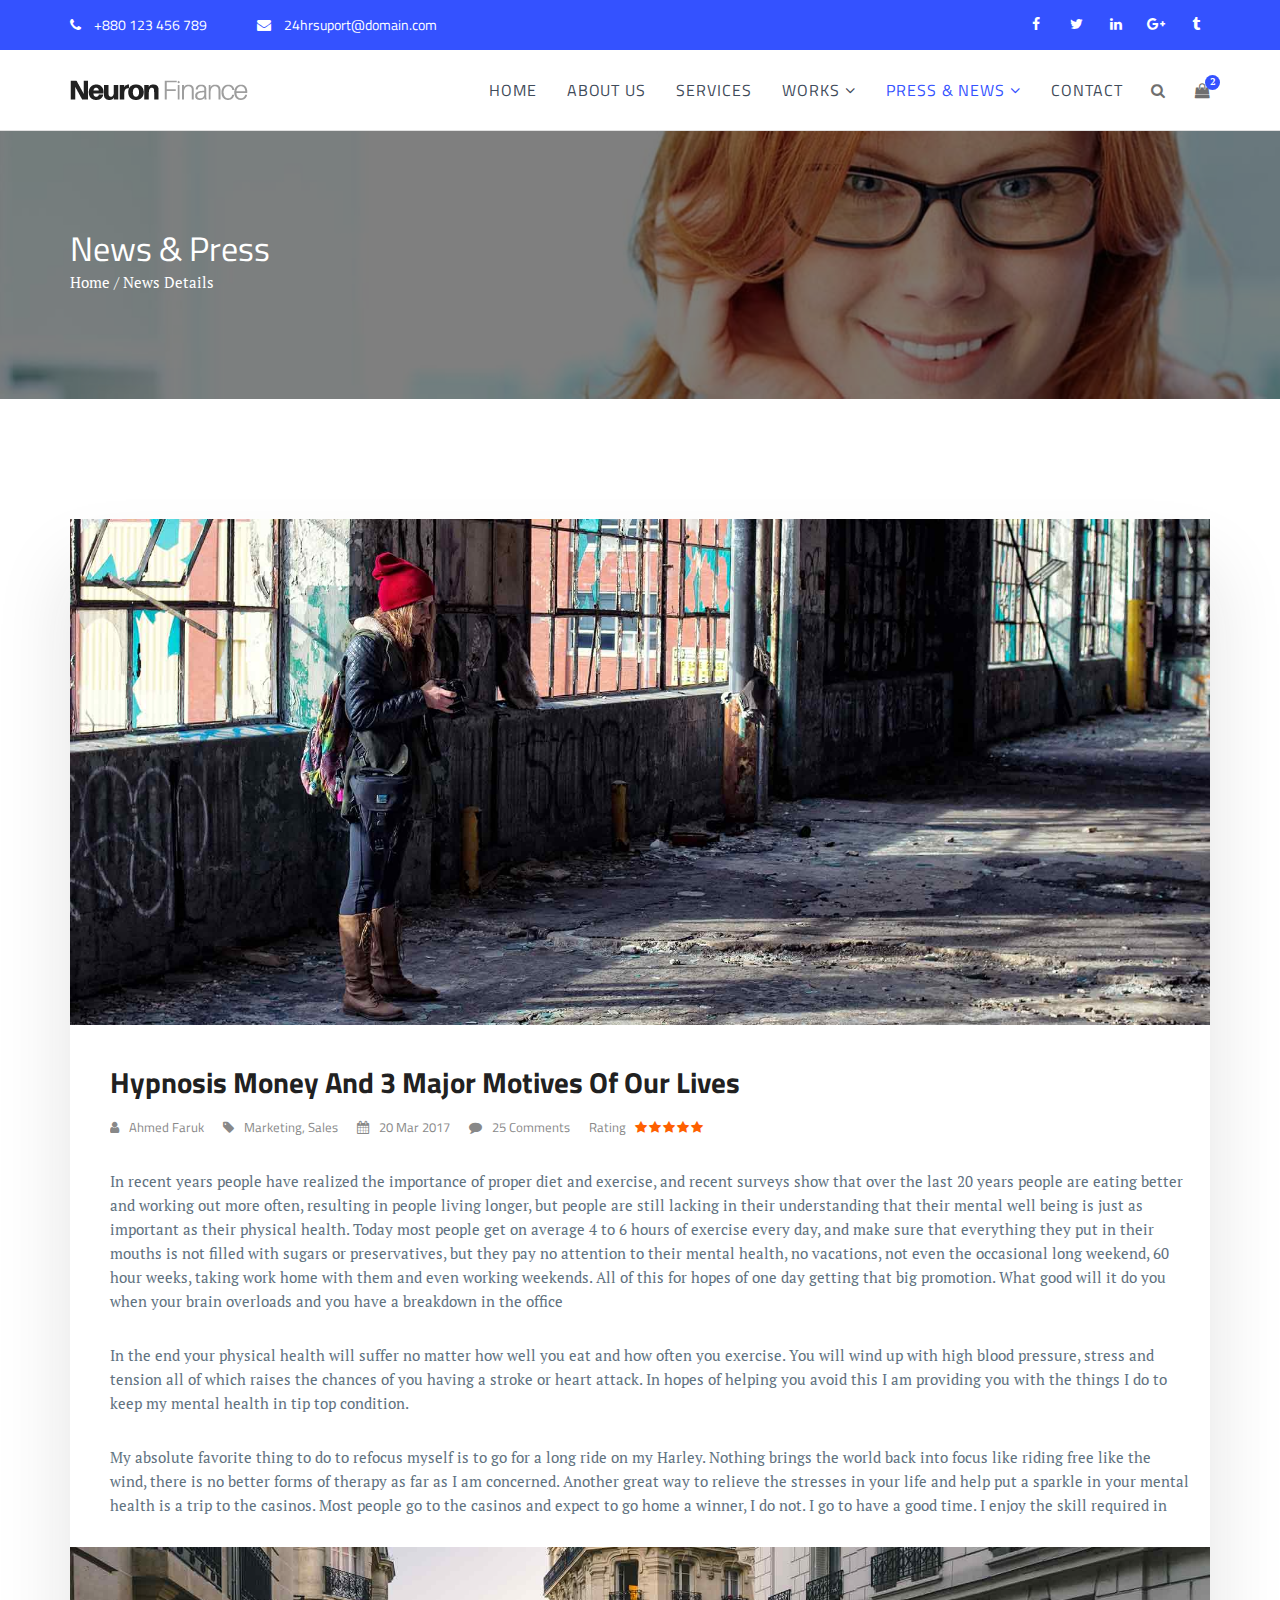
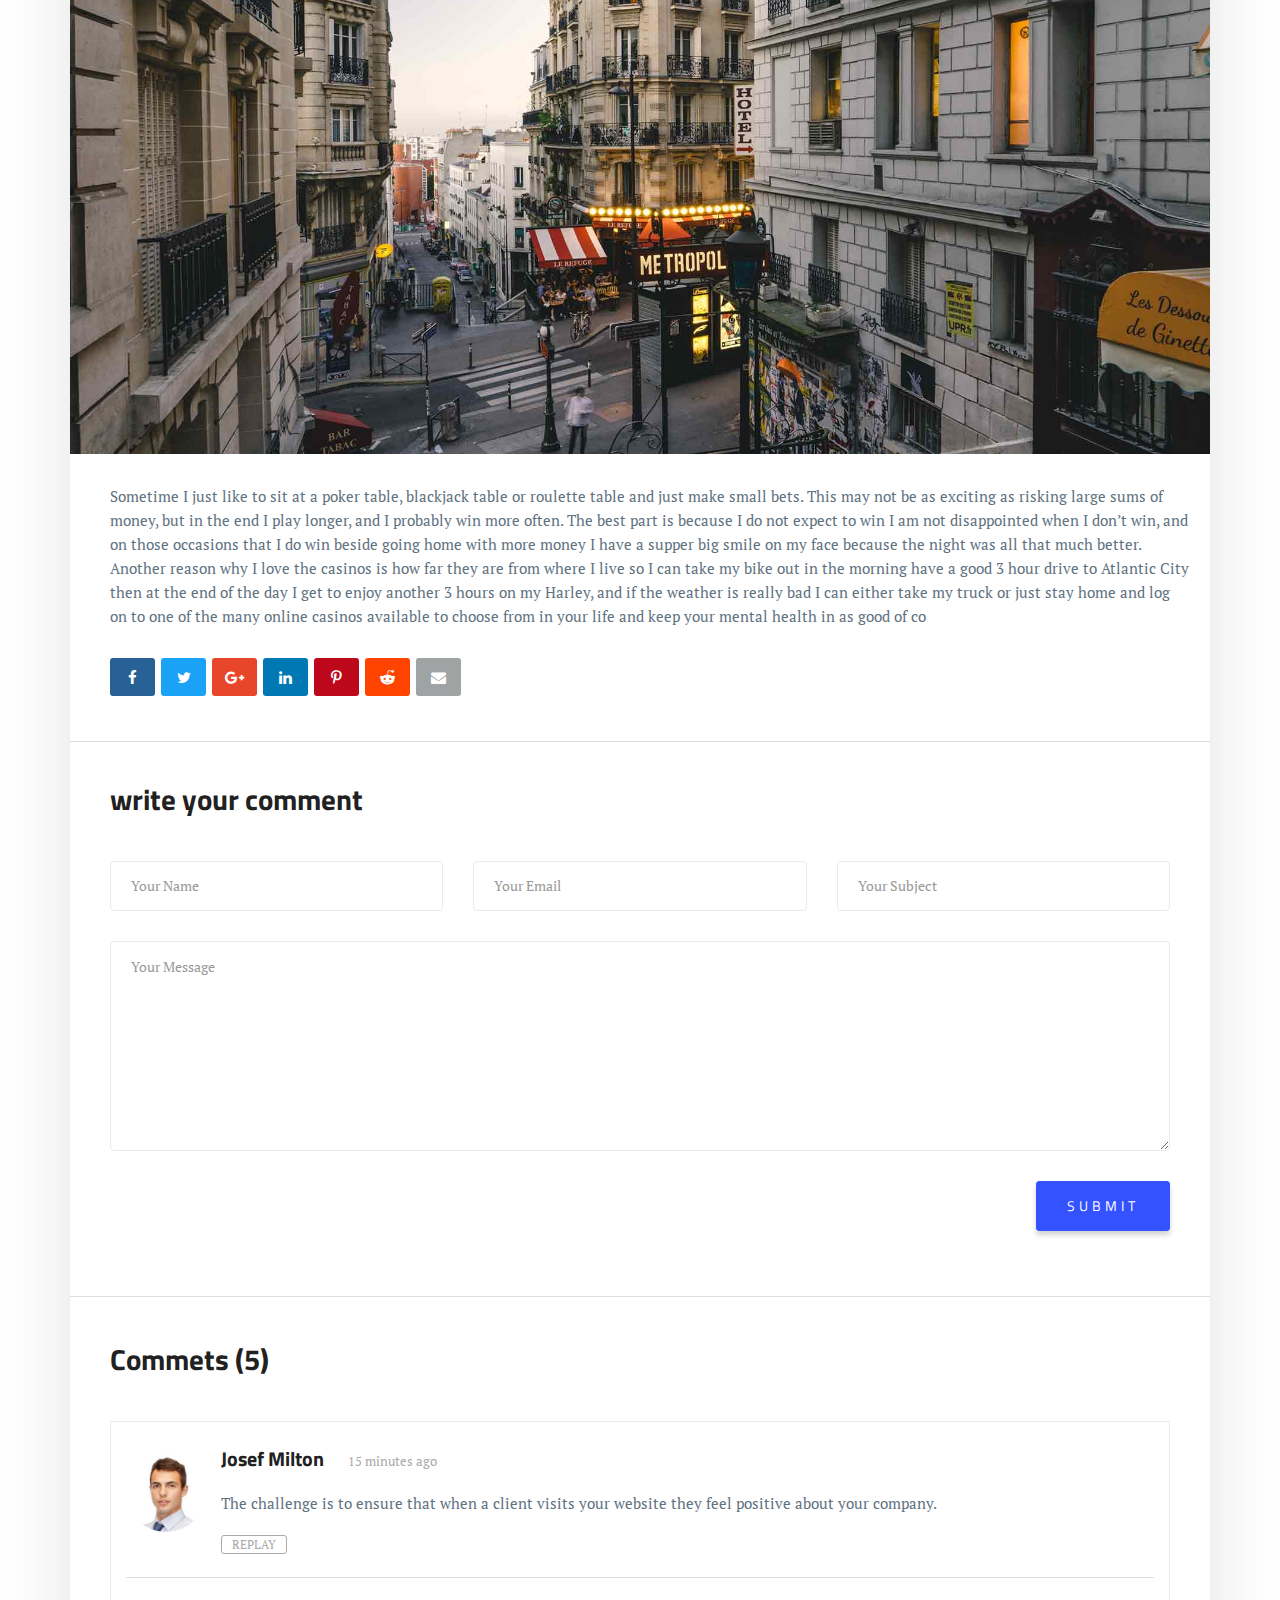
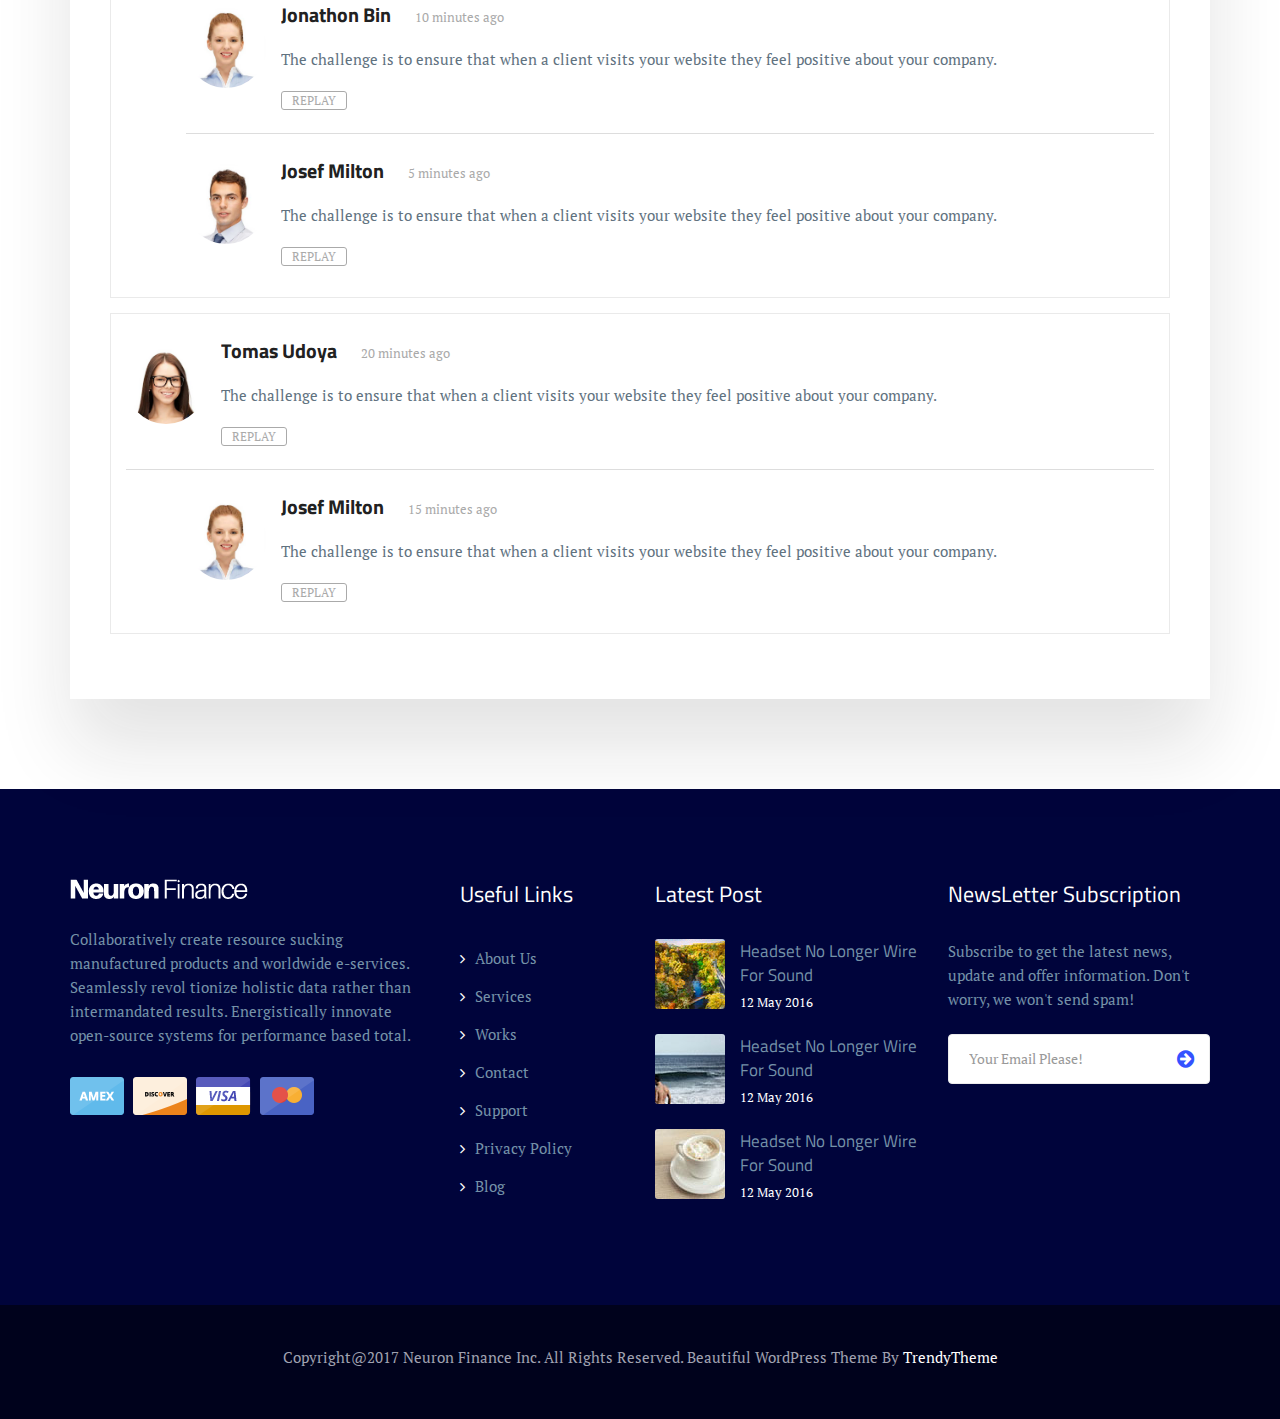
<file: markup/blog-details.html>
<!DOCTYPE html>
<html lang="en">
	<head>
		<meta charset="utf-8">
		<meta http-equiv="X-UA-Compatible" content="IE=edge">
		<meta name="viewport" content="width=device-width, initial-scale=1">
        <meta name="description" content="Neuron Finance is a finance, corporate and business HTML template">
        <meta name="keywords" content="advisor, corporate accountant, finance, financial, insurance, investment, consultation">
        <meta name="author" content="trendytheme.net">

		<title>Neuron Finance</title>

        <!--  favicon -->
        <link rel="shortcut icon" href="assets/img/ico/favicon.png">
        <!--  apple-touch-icon -->
        <link rel="apple-touch-icon-precomposed" sizes="144x144" href="assets/img/ico/apple-touch-icon-144-precomposed.png">
        <link rel="apple-touch-icon-precomposed" sizes="114x114" href="assets/img/ico/apple-touch-icon-114-precomposed.png">
        <link rel="apple-touch-icon-precomposed" sizes="72x72" href="assets/img/ico/apple-touch-icon-72-precomposed.png">
        <link rel="apple-touch-icon-precomposed" href="assets/img/ico/apple-touch-icon-57-precomposed.png">

		<!-- animate CSS -->
		<link rel="stylesheet" href="assets/css/animate.min.css" media="all" />
		<!-- FontAwesome CSS -->
		<link rel="stylesheet" href="assets/fonts/font-awesome/css/font-awesome.min.css" media="all" />
		<!-- Owl Carousel -->
		<link rel="stylesheet" href="assets/css/owl.carousel.min.css" media="all" />
		<!-- Bootsnav Menu -->
		<link rel="stylesheet" href="assets/css/bootsnav.css" media="all" />
		<!-- Bootstrap -->
		<link rel="stylesheet"  href="assets/bootstrap/css/bootstrap.min.css" media="all" />
		<!-- Style CSS -->
		<link rel="stylesheet" type="text/css" href="style.css" media="all" />


		<!-- HTML5 shim and Respond.js for IE8 support of HTML5 elements and media queries -->
		<!-- WARNING: Respond.js doesn't work if you view the page via file:// -->
		<!--[if lt IE 9]>
		  <script src="https://oss.maxcdn.com/html5shiv/3.7.3/html5shiv.min.js"></script>
		  <script src="https://oss.maxcdn.com/respond/1.4.2/respond.min.js"></script>
		<![endif]-->
	</head>


	<body>
	
		<!-- ::::::::::::::::::::: Header Section:::::::::::::::::::::::::: -->
		<header>
			<!-- start top bar -->
			<div class="header-top-area">
				<div class="container">
					<div class="row">
						<div class="col-sm-8 hidden-xs">
							<div class="contact">
								<p>
									<i class="fa fa-phone"></i>
									+880 123 456 789
								</p>
								<p>
									<i class="fa fa-envelope"></i>
									<a href="#">24hrsuport@domain.com</a>
								</p>
							</div><!-- /.contact -->
						</div><!-- /.col-sm-8 -->
						
						<div class="col-sm-4">
							<div class="social-icon">
								<ul>
									<li><a href=""><i class="fa fa-facebook"></i></a></li>
									<li><a href=""><i class="fa fa-twitter"></i></a></li>
									<li><a href=""><i class="fa fa-linkedin"></i></a></li>
									<li><a href=""><i class="fa fa-google-plus"></i></a></li>
									<li><a href=""><i class="fa fa-tumblr"></i></a></li>
								</ul>
							</div><!-- /.social-icon -->
						</div><!-- /.col-sm-4 -->
					</div><!-- /.row -->
				</div><!-- /.container -->
			</div><!-- end top bar -->
			
	        <!-- Start Navigation -->
	        <nav class="navbar navbar-default navbar-sticky bootsnav">
	            <!-- Start Top Search -->
	            <div class="top-search">
	                <div class="container">
	                    <div class="input-group">
	                        <span class="input-group-addon"><i class="fa fa-search"></i></span>
	                        <input type="text" class="form-control" placeholder="Search">
	                        <span class="input-group-addon close-search"><i class="fa fa-times"></i></span>
	                    </div>
	                </div>
	            </div>
	            <!-- End Top Search -->

	            <div class="container">
	                <!-- Start Atribute Navigation -->
	                <div class="attr-nav">
	                    <ul>
	                        <li class="search"><a href="#"><i class="fa fa-search"></i></a></li>
	                        <li class="dropdown">
	                            <a href="#" class="dropdown-toggle" data-toggle="dropdown" >
	                                <i class="fa fa-shopping-bag"></i>
	                                <span class="badge">2</span>
	                            </a>
	                            <ul class="dropdown-menu cart-list">
	                                <li>
	                                    <a href="#" class="photo"><img src="assets/img/cart-1.jpg" class="cart-thumb" alt="" /></a>
	                                    <h2><a href="#">Denim SlimFit Shirt </a></h2>
	                                    <p>2x - <span class="price">$19.99</span></p>
	                                </li>
	                                <li>
	                                    <a href="#" class="photo"><img src="assets/img/cart-3.jpg" class="cart-thumb" alt="" /></a>
	                                    <h2><a href="#">Denim Polo Shirt</a></h2>
	                                    <p>2x - <span class="price">$12.99</span></p>
	                                </li>
	                                <li class="total">
	                                    <span class="pull-right"><strong>Total</strong>: $320.00</span>
	                                    <a href="#" class="btn btn-primary btn-sm btn-cart">Cart</a>
	                                </li>
	                            </ul>
	                        </li>
	                    </ul>
	                </div>
	                <!-- End Atribute Navigation -->

	                <!-- Start Header Navigation -->
	                <div class="navbar-header">
	                    <button type="button" class="navbar-toggle" data-toggle="collapse" data-target="#navbar-menu">
	                        <i class="fa fa-bars"></i>
	                    </button>
	                    <a class="navbar-brand" href="index.html"><img src="assets/img/logo.png" class="logo logo-scrolled" alt=""></a>
	                </div>
	                <!-- End Header Navigation -->

	                <!-- Collect the nav links, forms, and other content for toggling -->
	                <div class="collapse navbar-collapse" id="navbar-menu">
	                    <ul class="nav navbar-nav navbar-right" data-in="" data-out="">
	                        <li><a href="index.html">Home</a></li>
	                        <li><a href="about.html">About Us</a></li>
	                        <li><a href="services.html">Services</a></li>
	                        <li class="dropdown">
	                            <a href="#" class="dropdown-toggle" data-toggle="dropdown" >Works</a>
	                            <ul class="dropdown-menu">
	                                <li><a href="portfolio.html">Work Showcase</a></li>
	                                <li><a href="portfolio-details.html">Work Details</a></li>
	                            </ul>
	                        </li>
	                        <li class="dropdown active">
	                            <a href="#" class="dropdown-toggle" data-toggle="dropdown" >Press &amp; News</a>
	                            <ul class="dropdown-menu">
	                                <li><a href="blog.html">News Standard</a></li>
	                                <li class="active"><a href="blog-details.html">News Details</a></li>
	                                <li><a href="typography.html">Typography</a></li>
	                            </ul>
	                        </li>
	                        <li><a href="contact.html">Contact</a></li>
	                    </ul>
	                </div><!-- /.navbar-collapse -->
	            </div>
	        </nav>
	        <!-- End Navigation -->
	        <div class="clearfix"></div>
		</header> <!-- end header -->

		<!-- ::::::::::::::::::::: start breadcrumb:::::::::::::::::::::::::: -->
		<section class="page-title">
			<div class="container">
				<div class="row">
					<div class="col-md-12">
						<!-- breadcrumb content -->
						<div class="page-breadcrumbd">
							<h2>News &amp; Press</h2>
							<p><a href="index.html">Home</a> / News Details</p>
						</div><!-- end breadcrumb content -->
					</div>
				</div>
			</div>
		</section><!-- end breadcrumb -->

		<!-- ::::::::::::::::::::: single-blog section:::::::::::::::::::::::::: -->
		<section class="section-padding">
			<div class="container">
				<div class="row">
					<div class="col-md-12">
						<!-- post wrapper -->
						<div class="post-wrapper clearfix">
							<!-- post thumbnail -->
							<div class="single-thumb">
								<a href="">
									<img src="assets/img/slider-bg/3.jpg" alt="" />
								</a>
							</div>
							
							<!-- start single blog content -->
							<div class="blog-content">
								<!-- start single blog header -->
								<header class="single-header">
									<div class="single-post-title">
										<h2><a href="#">Hypnosis Money And 3 Major Motives Of Our Lives</a></h2>
									</div>
									<!-- post meta -->
									<div class="post-meta">
										<ul>
											<li>
												<a href="#">
													<i class="fa fa-user"></i>
													Ahmed Faruk
												</a>
											</li>
											<li>
												<a href="#">
													<i class="fa fa-tag"></i>
													 Marketing, Sales 
												</a>
											</li>
											<li>
												<a href="#">
													<i class="fa fa-calendar"></i>
													 20 Mar 2017 
												</a>
											</li>
											<li>
												<a href="#">
													<i class="fa fa-comment"></i>
													25 Comments
												</a>
											</li>
											<li class="rating">
												<a href="#">
													Rating
													<ul>
														<li><a href="#"><i class="fa fa-star"></i></a></li>
														<li><a href="#"><i class="fa fa-star"></i></a></li>
														<li><a href="#"><i class="fa fa-star"></i></a></li>
														<li><a href="#"><i class="fa fa-star"></i></a></li>
														<li><a href="#"><i class="fa fa-star"></i></a></li>
													</ul>
												</a>
											</li>
										</ul>
									</div>
								</header><!-- /.end single blog header -->
								
								<!-- start single blog entry content -->
								<div class="entry-content">
									<p>In recent years people have realized the importance of proper diet and exercise, and recent surveys show that over the last 20 years people are eating better and working out more often, resulting in people living longer, but people are still lacking in their understanding that their mental well being is just as important as their physical health. Today most people get on average 4 to 6 hours of exercise every day, and make sure that everything they put in their mouths is not filled with sugars or preservatives, but they pay no attention to their mental health, no vacations, not even the occasional long weekend, 60 hour weeks, taking work home with them and even working weekends. All of this for hopes of one day getting that big promotion. What good will it do you when your brain overloads and you have a breakdown in the office</p>

									<p>In the end your physical health will suffer no matter how well you eat and how often you exercise. You will wind up with high blood pressure, stress and tension all of which raises the chances of you having a stroke or heart attack. In hopes of helping you avoid this I am providing you with the things I do to keep my mental health in tip top condition.</p>

									<p>My absolute favorite thing to do to refocus myself is to go for a long ride on my Harley. Nothing brings the world back into focus like riding free like the wind, there is no better forms of therapy as far as I am concerned. Another great way to relieve the stresses in your life and help put a sparkle in your mental health is a trip to the casinos. Most people go to the casinos and expect to go home a winner, I do not. I go to have a good time. I enjoy the skill required in </p>
									
									<div class="full-width-img">
										<img src="assets/img/slider-bg/2.jpg" alt="" />
									</div>
									<p>Sometime I just like to sit at a poker table, blackjack table or roulette table and just make small bets. This may not be as exciting as risking large sums of money, but in the end I play longer, and I probably win more often. The best part is because I do not expect to win I am not disappointed when I don’t win, and on those occasions that I do win beside going home with more money I have a supper big smile on my face because the night was all that much better. Another reason why I love the casinos is how far they are from where I live so I can take my bike out in the morning have a good 3 hour drive to Atlantic City then at the end of the day I get to enjoy another 3 hours on my Harley, and if the weather is really bad I can either take my truck or just stay home and log on to one of the many online casinos available to choose from in your life and keep your mental health in as good of co</p>
								</div><!-- /.end single blog entry content -->
								
								<!-- start social link -->
								<div class="social-link">
									<ul>
										<li><a class="facebook" href="#">
											<i class="fa fa-facebook"></i>
											<span>1.6k</span>
										</a></li>
										<li><a class="twitter" href="#">
											<i class="fa fa-twitter"></i>
											<span>1.6k</span>
										</a></li>
										<li><a class="google" href="#">
											<i class="fa fa-google-plus"></i>
											<span>1.6k</span>
										</a></li>
										<li><a class="linkedin" href="#">
											<i class="fa fa-linkedin"></i>
											<span>1.6k</span>
										</a></li>
										<li><a class="pinterest" href="#">
											<i class="fa fa-pinterest-p"></i>
											<span>400</span>
										</a></li>
										<li><a class="reddit" href="#">
											<i class="fa fa-reddit-alien"></i>
											<span>400</span>
										</a></li>
										<li><a class="message" href="#">
											<i class="fa fa-envelope"></i>
											<span>400</span>
										</a></li>
									</ul>
								</div><!-- /.end social link -->
								
								
								
							</div><!-- /.end single blog content -->
							
							<!-- start comments wrapper -->
							<div class="comments-wrapper">
								<div class="single-post-title comment-title">
									<h2>write your comment</h2>
								</div>


								<form class="contact-form" id="contactForm" name="contact-form" action="sendemail.php" method="POST">
									<div class="row">
										<div class="col-md-4">
											<div class="form-group">
												<label class="sr-only" for="name">Name</label>
			                    				<input type="text" name="name" class="form-control" id="name" placeholder="Your Name">
											</div>
										</div>
										<div class="col-md-4">
											<div class="form-group">
												<label class="sr-only" for="email">Email</label>
					                          	<input type="email" name="email" class="form-control" id="email" placeholder="Your Email">
											</div>
										</div>
										<div class="col-md-4">
											<div class="form-group">
												<label class="sr-only" for="subject">Subject</label>
					                          	<input type="text" name="subject" class="form-control" id="subject" placeholder="Your Subject">
											</div>
										</div>
									</div>

									<div class="form-group">
										<label class="sr-only" for="message">Message</label>
				                        <textarea name="message" class="form-control" id="message" placeholder="Your Message"></textarea>
									</div>
									<div class="text-right">
										<button type="submit" name="submit" class="btn btn-primary input-btn"><span>Submit</span></button>
									</div>
								</form>


							</div><!-- /.end comments wrapper -->
							
							<div class="comments-responsed-wrapper">
								<div class="single-post-title comment-title">
									<h2>Commets (5)</h2>
								</div>
								<!-- post comments -->
								<div class="comments-media">
									<!-- 1st comment -->
									<ol>
										<li>
											<div class="comment-inner">
												<div class="comment-avatar">
													<img src="assets/img/comments/1.jpg" alt="" />
												</div>
												<div class="comment-section">
													<header>
														<h2>Josef Milton</h2>
														<span> 15 minutes ago </span>
													</header>
													<div class="comment-content">
														<p>The challenge is to ensure that when a client visits your website they feel positive about your company. </p>
														<a href="#" class="btn-comment-replay">Replay</a>
													</div>
												</div>
											</div>
											
											<ul>
												<li>
													<div class="comment-inner">
														<div class="comment-avatar">
															<img src="assets/img/comments/2.jpg" alt="" />
														</div>
														<div class="comment-section">
															<header>
																<h2>Jonathon Bin</h2>
																<span> 10 minutes ago </span>
															</header>
															<div class="comment-content">
																<p>The challenge is to ensure that when a client visits your website they feel positive about your company. </p>
																<a href="#" class="btn-comment-replay">Replay</a>
															</div>
														</div>
													</div>
												</li>
												<li>
													<div class="comment-inner">
														<div class="comment-avatar">
															<img src="assets/img/comments/1.jpg" alt="" />
														</div>
														<div class="comment-section">
															<header>
																<h2>Josef Milton</h2>
																<span> 5 minutes ago </span>
															</header>
															<div class="comment-content">
																<p>The challenge is to ensure that when a client visits your website they feel positive about your company. </p>
																<a href="#" class="btn-comment-replay">Replay</a>
															</div>
														</div>
													</div>
												</li>
											</ul>
										</li>
									</ol>
									<!-- 2nd comment -->
									<ol>
										<li>
											<div class="comment-inner">
												<div class="comment-avatar">
													<img src="assets/img/comments/3.jpg" alt="" />
												</div>
												<div class="comment-section">
													<header>
														<h2>Tomas Udoya</h2>
														<span> 20 minutes ago </span>
													</header>
													<div class="comment-content">
														<p>The challenge is to ensure that when a client visits your website they feel positive about your company. </p>
														<a href="#" class="btn-comment-replay">Replay</a>
													</div>
												</div>
											</div>
											
											<ul>
												<li>
													<div class="comment-inner">
														<div class="comment-avatar">
															<img src="assets/img/comments/2.jpg" alt="" />
														</div>
														<div class="comment-section">
															<header>
																<h2>Josef Milton</h2>
																<span> 15 minutes ago </span>
															</header>
															<div class="comment-content">
																<p>The challenge is to ensure that when a client visits your website they feel positive about your company. </p>
																<a href="#" class="btn-comment-replay">Replay</a>
															</div>
														</div>
													</div>
												</li>
											</ul>
										</li>
									</ol>
									
								</div>
							</div>
						</div>
					</div>
				</div>
			</div>
		</section><!-- ./end single-blog section -->

		<!-- ::::::::::::::::::::: Footer Section:::::::::::::::::::::::::: -->
		<footer>
			<div class="primary-footer">
				<div class="container">
					<div class="row">
						<!-- start single footer widget -->
						<div class="col-sm-6 col-md-4">
							<div class="footer-widget about-us">
								<a href="index.html"><img src="assets/img/logo-white.png" alt="" /></a>
								<p>Collaboratively create resource sucking manufactured products and worldwide e-services. Seamlessly revol tionize holistic data rather than intermandated results. Energistically innovate open-source systems for performance based total.</p>
								<div class="online-card">
									<a href="#"><img src="assets/img/online-card/1.png" alt="" /></a>
									<a href="#"><img src="assets/img/online-card/2.png" alt="" /></a>
									<a href="#"><img src="assets/img/online-card/3.png" alt="" /></a>
									<a href="#"><img src="assets/img/online-card/4.png" alt="" /></a>
								</div>
							</div>
						</div><!-- end single footer widget -->
						
						<!-- start single footer widget -->
						<div class="col-sm-6 col-md-2">
							<div class="footer-widget usefull-link">
								<h3>Useful Links</h3>
								<ul> 
									<li><a href="#"><i class="fa fa-angle-right"></i>About Us</a></li>
									<li><a href="#"><i class="fa fa-angle-right"></i>Services</a></li>
									<li><a href="#"><i class="fa fa-angle-right"></i>Works</a></li>
									<li><a href="#"><i class="fa fa-angle-right"></i>Contact</a></li>
									<li><a href="#"><i class="fa fa-angle-right"></i>Support</a></li>
									<li><a href="#"><i class="fa fa-angle-right"></i>Privacy Policy</a></li>
									<li><a href="#"><i class="fa fa-angle-right"></i>Blog</a></li>
								</ul>
							</div>
						</div><!-- end single footer widget -->
						
						<!-- start single footer widget -->
						<div class="col-sm-6 col-md-3">
							<div class="footer-widget latest-post">
								<h3>Latest Post</h3>
								<ul>
									<li>
										<img src="assets/img/latest-post/1.png" alt="" />
										<p><a href="#">Headset No Longer Wire For Sound</a></p>
										<span>12 May 2016</span>
										
									</li>
									<li>
										<img src="assets/img/latest-post/2.png" alt="" />
										<p><a href="#">Headset No Longer Wire For Sound</a></p>
										<span>12 May 2016</span>
										
									</li>
									<li>
										<img src="assets/img/latest-post/3.png" alt="" />
										<p><a href="#">Headset No Longer Wire For Sound</a></p>
										<span>12 May 2016</span>
										
									</li>
									
								</ul>
							</div>
						</div><!-- end single footer widget -->
						
						<!-- start single footer widget -->
						<div class="col-sm-6 col-md-3">
							<div class="footer-widget news-letter">
								<h3>NewsLetter Subscription</h3>
								<p>Subscribe to get the latest news, update and offer information. Don't worry, we won't send spam!</p>

								<form class="subscribe-form mailchimp" method="post">
                                    <div class="clearfix">
                                        <div class="input-wrapper">
                                          <label class="sr-only" for="email">Email</label>
                                          <input id="subscribeEmail" type="email" name="subscribeEmail" class="validate form-control" placeholder="Your Email Please!">
                                          <button type="submit"><i class="fa fa-arrow-circle-right"></i></button>
                                        </div>
                                    </div>
                                    <!-- to showing success messages -->
                                    <p class="subscription-success"></p>
								</form>
							</div><!-- /.news-letter -->
						</div><!-- end single footer widget -->
					</div><!-- /.row -->
				</div><!-- /.container -->
			</div><!-- /.primary-footer -->

			<!-- footer copyright area -->
			<div class="copyright-wrapper text-center">
				<div class="container">
					<div class="row">
						<div class="col-md-12">
							<p>Copyright@2017 Neuron Finance Inc. All Rights Reserved. Beautiful WordPress Theme By <a href="#">TrendyTheme</a></p>
						</div>
					</div><!-- /.row -->
				</div><!-- /.container -->
			</div><!-- ./end copyright-wrapper -->
		</footer>

		<!-- preloader -->
		<div id="loading">
			<div id="loading-center">
				<div id="loading-center-absolute">
					<div class="object" id="object_four"></div>
					<div class="object" id="object_three"></div>
					<div class="object" id="object_two"></div>
					<div class="object" id="object_one"></div>
				</div>
			</div>
		</div>

		<!-- main jQuery -->
		<script src="assets/js/jquery-2.1.3.min.js"></script>
		<script src="assets/bootstrap/js/bootstrap.min.js"></script>
		<script src="assets/js/bootsnav.js"></script>
		<script src="assets/js/owl.carousel.min.js"></script>
		<script src="assets/js/wow.min.js"></script>
        <script src="assets/js/ajaxchimp.js"></script>
        <script src="assets/js/ajaxchimp-config.js"></script> 
		<script src="assets/js/script.js"></script>
	</body>
</html>
</file>
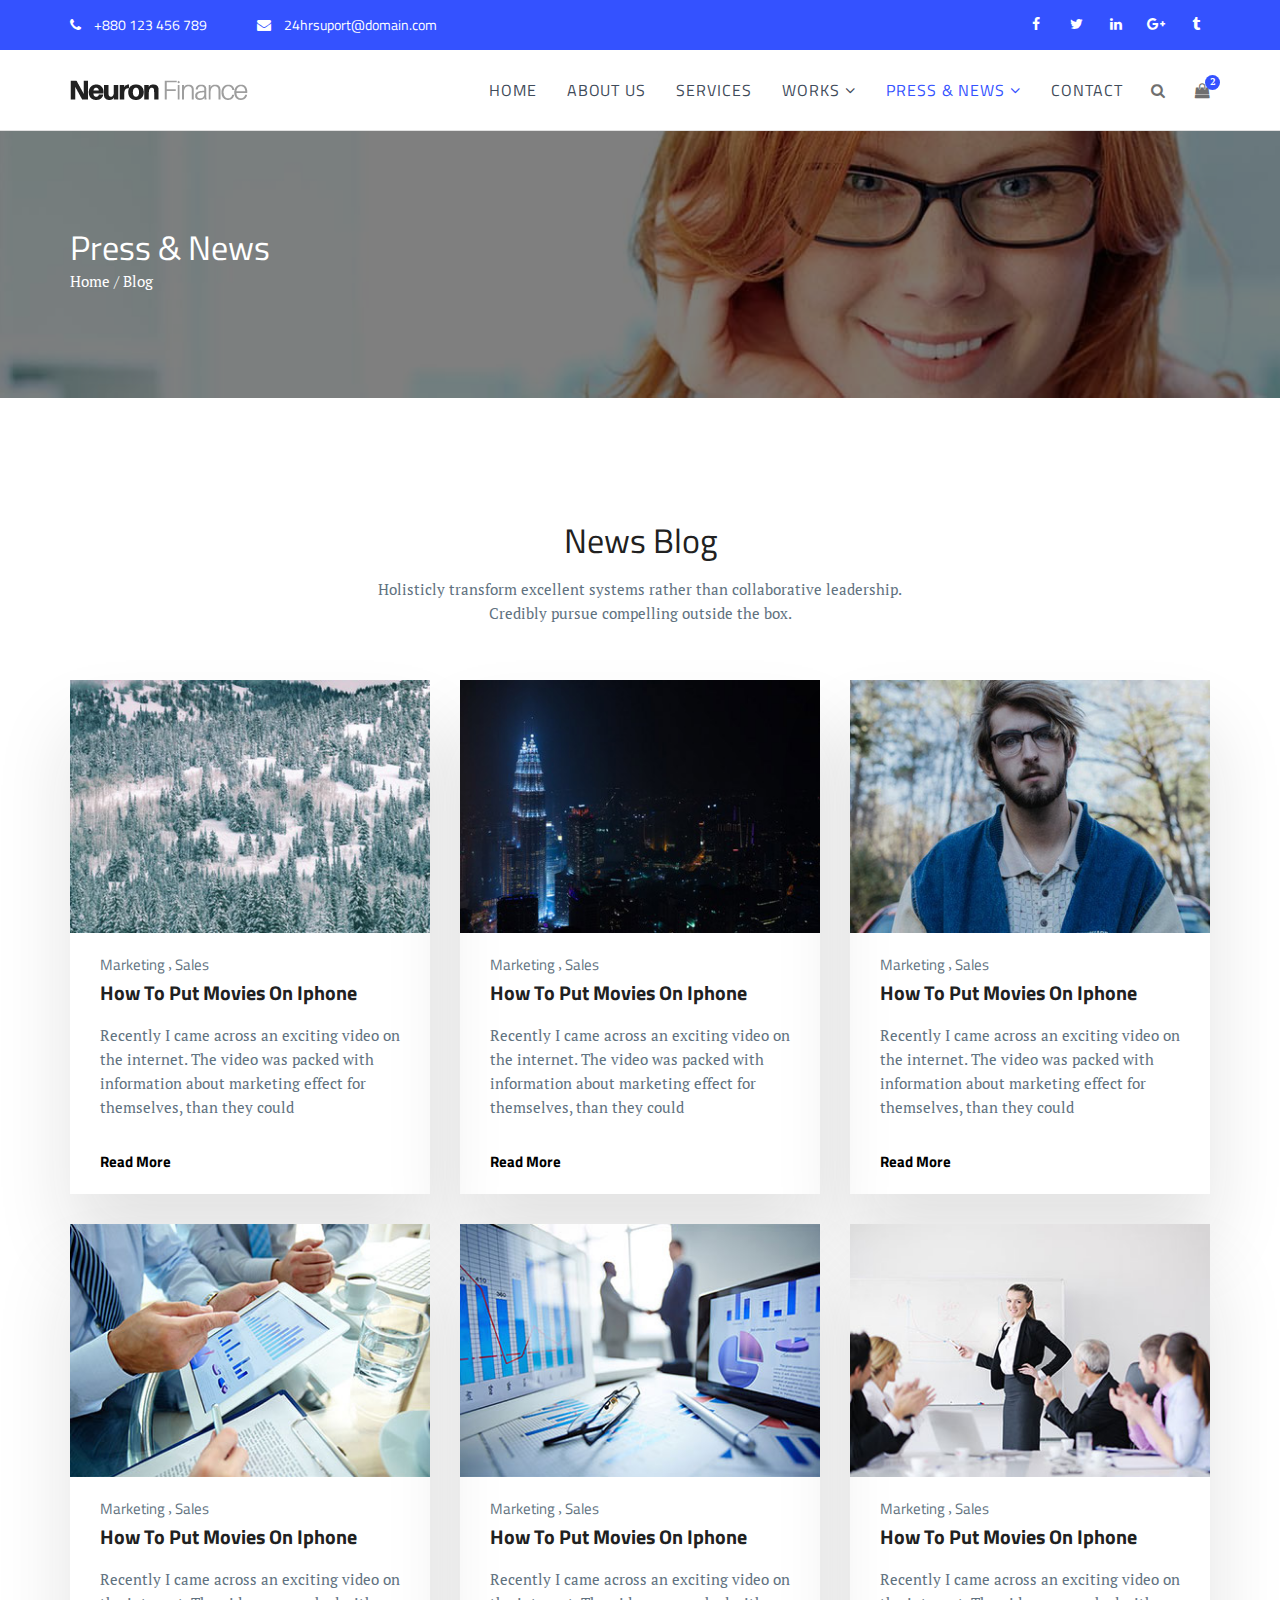
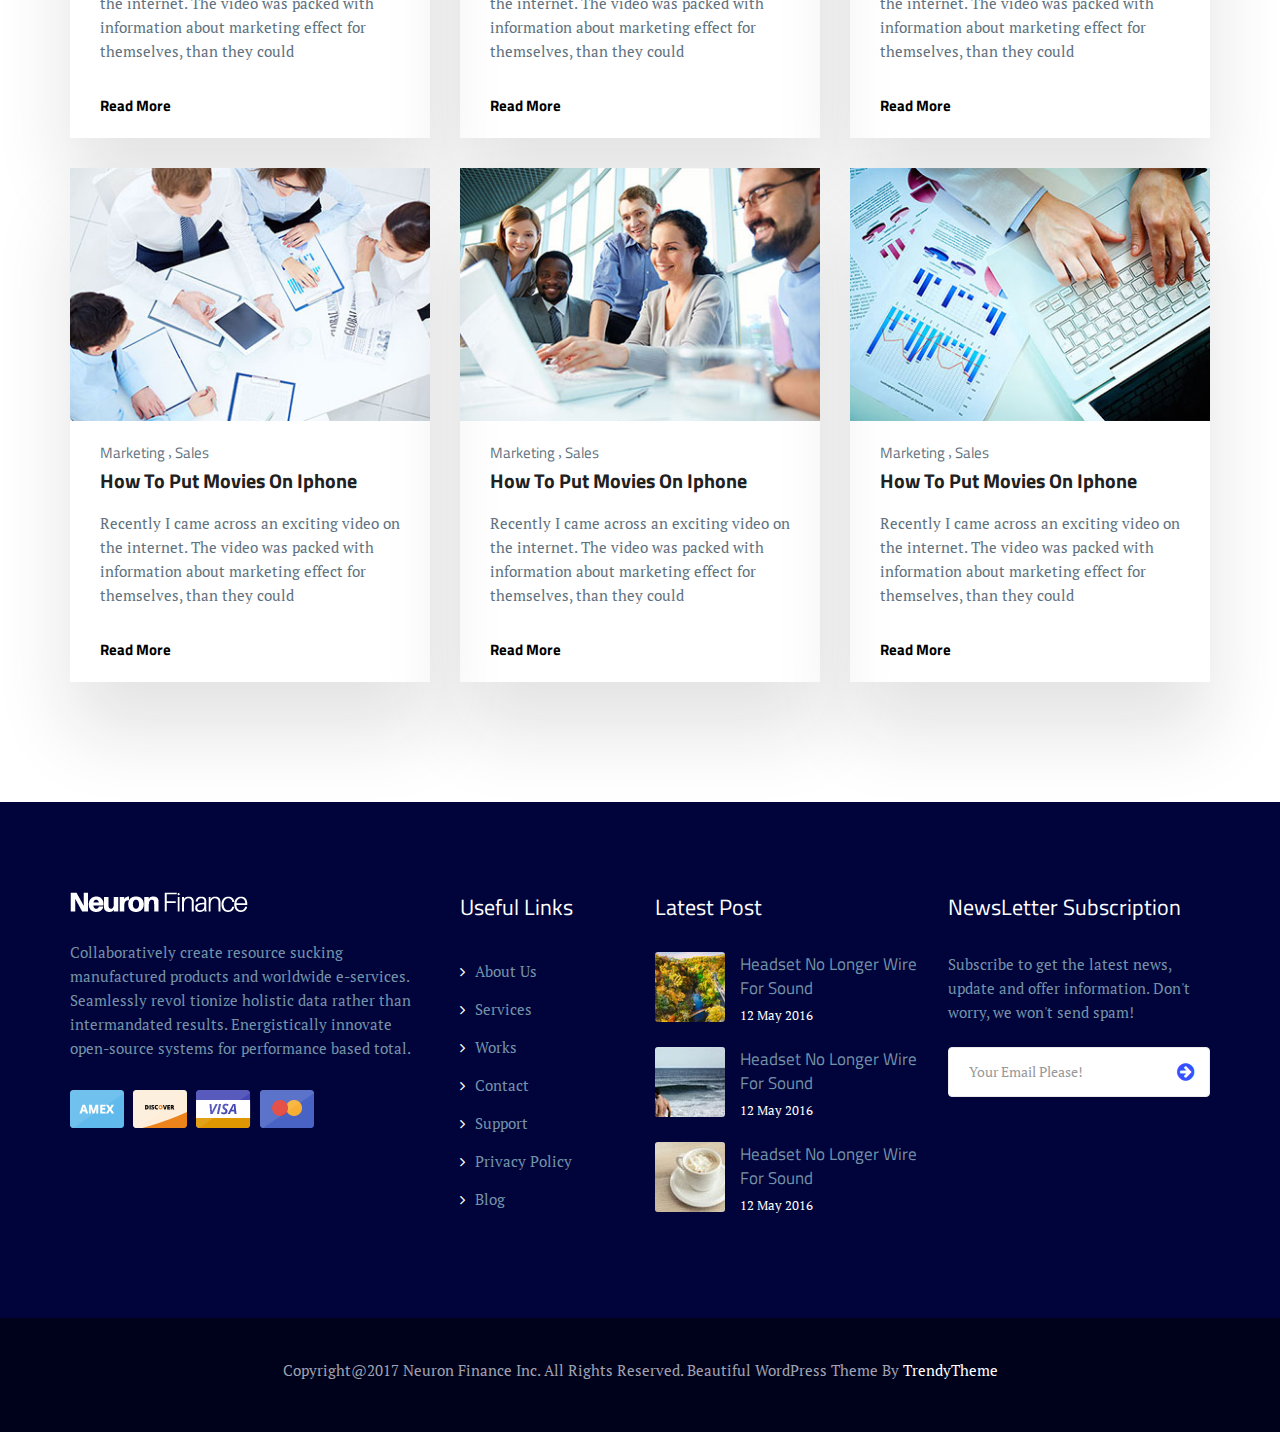
<file: markup/blog.html>
<!DOCTYPE html>
<html lang="en">
	<head>
		<meta charset="utf-8">
		<meta http-equiv="X-UA-Compatible" content="IE=edge">
		<meta name="viewport" content="width=device-width, initial-scale=1">
        <meta name="description" content="Neuron Finance is a finance, corporate and business HTML template">
        <meta name="keywords" content="advisor, corporate accountant, finance, financial, insurance, investment, consultation">
        <meta name="author" content="trendytheme.net">

		<title>Neuron Finance</title>

        <!--  favicon -->
        <link rel="shortcut icon" href="assets/img/ico/favicon.png">
        <!--  apple-touch-icon -->
        <link rel="apple-touch-icon-precomposed" sizes="144x144" href="assets/img/ico/apple-touch-icon-144-precomposed.png">
        <link rel="apple-touch-icon-precomposed" sizes="114x114" href="assets/img/ico/apple-touch-icon-114-precomposed.png">
        <link rel="apple-touch-icon-precomposed" sizes="72x72" href="assets/img/ico/apple-touch-icon-72-precomposed.png">
        <link rel="apple-touch-icon-precomposed" href="assets/img/ico/apple-touch-icon-57-precomposed.png">

		<!-- animate CSS -->
		<link rel="stylesheet" href="assets/css/animate.min.css" media="all" />
		<!-- FontAwesome CSS -->
		<link rel="stylesheet" href="assets/fonts/font-awesome/css/font-awesome.min.css" media="all" />
		<!-- Owl Carousel -->
		<link rel="stylesheet" href="assets/css/owl.carousel.min.css" media="all" />
		<!-- Bootsnav Menu -->
		<link rel="stylesheet" href="assets/css/bootsnav.css" media="all" />
		<!-- Bootstrap -->
		<link rel="stylesheet"  href="assets/bootstrap/css/bootstrap.min.css" media="all" />
		<!-- Style CSS -->
		<link rel="stylesheet" type="text/css" href="style.css" media="all" />


		<!-- HTML5 shim and Respond.js for IE8 support of HTML5 elements and media queries -->
		<!-- WARNING: Respond.js doesn't work if you view the page via file:// -->
		<!--[if lt IE 9]>
		  <script src="https://oss.maxcdn.com/html5shiv/3.7.3/html5shiv.min.js"></script>
		  <script src="https://oss.maxcdn.com/respond/1.4.2/respond.min.js"></script>
		<![endif]-->
	</head>


	<body>
	
		<!-- ::::::::::::::::::::: Header Section:::::::::::::::::::::::::: -->
		<header>
			<!-- start top bar -->
			<div class="header-top-area">
				<div class="container">
					<div class="row">
						<div class="col-sm-8 hidden-xs">
							<div class="contact">
								<p>
									<i class="fa fa-phone"></i>
									+880 123 456 789
								</p>
								<p>
									<i class="fa fa-envelope"></i>
									<a href="#">24hrsuport@domain.com</a>
								</p>
							</div><!-- /.contact -->
						</div><!-- /.col-sm-8 -->
						
						<div class="col-sm-4">
							<div class="social-icon">
								<ul>
									<li><a href=""><i class="fa fa-facebook"></i></a></li>
									<li><a href=""><i class="fa fa-twitter"></i></a></li>
									<li><a href=""><i class="fa fa-linkedin"></i></a></li>
									<li><a href=""><i class="fa fa-google-plus"></i></a></li>
									<li><a href=""><i class="fa fa-tumblr"></i></a></li>
								</ul>
							</div><!-- /.social-icon -->
						</div><!-- /.col-sm-4 -->
					</div><!-- /.row -->
				</div><!-- /.container -->
			</div><!-- end top bar -->
			
	        <!-- Start Navigation -->
	        <nav class="navbar navbar-default navbar-sticky bootsnav">
	            <!-- Start Top Search -->
	            <div class="top-search">
	                <div class="container">
	                    <div class="input-group">
	                        <span class="input-group-addon"><i class="fa fa-search"></i></span>
	                        <input type="text" class="form-control" placeholder="Search">
	                        <span class="input-group-addon close-search"><i class="fa fa-times"></i></span>
	                    </div>
	                </div>
	            </div>
	            <!-- End Top Search -->

	            <div class="container">
	                <!-- Start Atribute Navigation -->
	                <div class="attr-nav">
	                    <ul>
	                        <li class="search"><a href="#"><i class="fa fa-search"></i></a></li>
	                        <li class="dropdown">
	                            <a href="#" class="dropdown-toggle" data-toggle="dropdown" >
	                                <i class="fa fa-shopping-bag"></i>
	                                <span class="badge">2</span>
	                            </a>
	                            <ul class="dropdown-menu cart-list">
	                                <li>
	                                    <a href="#" class="photo"><img src="assets/img/cart-1.jpg" class="cart-thumb" alt="" /></a>
	                                    <h2><a href="#">Denim SlimFit Shirt </a></h2>
	                                    <p>2x - <span class="price">$19.99</span></p>
	                                </li>
	                                <li>
	                                    <a href="#" class="photo"><img src="assets/img/cart-3.jpg" class="cart-thumb" alt="" /></a>
	                                    <h2><a href="#">Denim Polo Shirt</a></h2>
	                                    <p>2x - <span class="price">$12.99</span></p>
	                                </li>
	                                <li class="total">
	                                    <span class="pull-right"><strong>Total</strong>: $320.00</span>
	                                    <a href="#" class="btn btn-primary btn-sm btn-cart">Cart</a>
	                                </li>
	                            </ul>
	                        </li>
	                    </ul>
	                </div>
	                <!-- End Atribute Navigation -->

	                <!-- Start Header Navigation -->
	                <div class="navbar-header">
	                    <button type="button" class="navbar-toggle" data-toggle="collapse" data-target="#navbar-menu">
	                        <i class="fa fa-bars"></i>
	                    </button>
	                    <a class="navbar-brand" href="index.html"><img src="assets/img/logo.png" class="logo logo-scrolled" alt=""></a>
	                </div>
	                <!-- End Header Navigation -->

	                <!-- Collect the nav links, forms, and other content for toggling -->
	                <div class="collapse navbar-collapse" id="navbar-menu">
	                    <ul class="nav navbar-nav navbar-right" data-in="" data-out="">
	                        <li><a href="index.html">Home</a></li>
	                        <li><a href="about.html">About Us</a></li>
	                        <li><a href="services.html">Services</a></li>
	                        <li class="dropdown">
	                            <a href="#" class="dropdown-toggle" data-toggle="dropdown" >Works</a>
	                            <ul class="dropdown-menu">
	                                <li><a href="portfolio.html">Work Showcase</a></li>
	                                <li><a href="portfolio-details.html">Work Details</a></li>
	                            </ul>
	                        </li>
	                        <li class="dropdown active">
	                            <a href="#" class="dropdown-toggle" data-toggle="dropdown" >Press &amp; News</a>
	                            <ul class="dropdown-menu">
	                                <li class="active"><a href="blog.html">News Standard</a></li>
	                                <li><a href="blog-details.html">News Details</a></li>
	                                <li><a href="typography.html">Typography</a></li>
	                            </ul>
	                        </li>
	                        <li><a href="contact.html">Contact</a></li>
	                    </ul>
	                </div><!-- /.navbar-collapse -->
	            </div>
	        </nav>
	        <!-- End Navigation -->
	        <div class="clearfix"></div>
		</header> <!-- end header -->
	

		<!-- ::::::::::::::::::::: Page title:::::::::::::::::::::::::: -->
		<section class="page-title">
			<div class="container">
				<div class="row">
					<div class="col-md-12">
						<!-- breadcrumb content -->
						<div class="page-breadcrumbd">
							<h2>Press &amp; News</h2>
							<p><a href="index.html">Home</a> / Blog</p>
						</div><!-- end breadcrumb content -->
					</div>
				</div>
			</div>
		</section><!-- end breadcrumb -->
	
	
	
		<!-- ::::::::::::::::::::: Blog Section:::::::::::::::::::::::::: -->
		<section class="blog section-padding">
			<div class="container">
				<div class="row">
					<div class="col-md-offset-2 col-md-8 col-lg-offset-3 col-lg-6">
						<!-- blog title -->
						<div class="template-title text-center">
							<h2>News Blog</h2>
							<p>Holisticly transform excellent systems rather than collaborative leadership. Credibly pursue compelling outside the box.</p>
						</div>
					</div>
				</div>
				
				<div class="row">
				
					<!-- single blog item -->
					<div class="col-sm-6 col-md-4">
						<div class="blog-item">
							<!-- blog thumbnail -->
							<div class="blog-thumb">
								<img src="assets/img/blog/1.jpg" alt="" />
							</div>
							<div class="blog-content">
								<!-- blog title -->
								<header class="blog-header">
									<div class="tag">
										<ul>
											<li><a href="#">Marketing</a></li>
											<li><a href="#">Sales</a></li>
										</ul>
									</div>
									<div class="blog-title">
										<h2 class="entry-title"><a href="blog-details.html">How To Put Movies On Iphone</a></h2>
									</div>
								</header>
								
								<!-- blog content -->
								<div class="entry-content">
									<p>Recently I came across an exciting video on the internet. The video was packed with information about marketing effect for themselves, than they could </p>
									<a href="blog-details.html">Read More</a>
								</div>
							</div>
						</div>
					</div>

					<!-- single blog item -->
					<div class="col-sm-6 col-md-4">
						<div class="blog-item">
							<!-- blog thumbnail -->
							<div class="blog-thumb">
								<img src="assets/img/blog/2.jpg" alt="" />
							</div>
							<div class="blog-content">
								<!-- blog title -->
								<header class="blog-header">
									<div class="tag">
										<ul>
											<li><a href="#">Marketing</a></li>
											<li><a href="#">Sales</a></li>
										</ul>
									</div>
									<div class="blog-title">
										<h2 class="entry-title"><a href="blog-details.html">How To Put Movies On Iphone</a></h2>
									</div>
								</header>
								
								<!-- blog content -->
								<div class="entry-content">
									<p>Recently I came across an exciting video on the internet. The video was packed with information about marketing effect for themselves, than they could </p>
									<a href="blog-details.html">Read More</a>
								</div>
							</div>
						</div>
					</div>

					<!-- single blog item -->
					<div class="col-sm-6 col-md-4">
						<div class="blog-item">
							<!-- blog thumbnail -->
							<div class="blog-thumb">
								<img src="assets/img/blog/3.jpg" alt="" />
							</div>
							<div class="blog-content">
								<!-- blog title -->
								<header class="blog-header">
									<div class="tag">
										<ul>
											<li><a href="#">Marketing</a></li>
											<li><a href="#">Sales</a></li>
										</ul>
									</div>
									<div class="blog-title">
										<h2 class="entry-title"><a href="blog-details.html">How To Put Movies On Iphone</a></h2>
									</div>
								</header>
								
								<!-- blog content -->
								<div class="entry-content">
									<p>Recently I came across an exciting video on the internet. The video was packed with information about marketing effect for themselves, than they could </p>
									<a href="sblog-details.html">Read More</a>
								</div>
							</div>
						</div>
					</div>

					<!-- single blog item -->
					<div class="col-sm-6 col-md-4">
						<div class="blog-item">
							<!-- blog thumbnail -->
							<div class="blog-thumb">
								<img src="assets/img/blog/4.jpg" alt="" />
							</div>
							<div class="blog-content">
								<!-- blog title -->
								<header class="blog-header">
									<div class="tag">
										<ul>
											<li><a href="#">Marketing</a></li>
											<li><a href="#">Sales</a></li>
										</ul>
									</div>
									<div class="blog-title">
										<h2 class="entry-title"><a href="blog-details.html">How To Put Movies On Iphone</a></h2>
									</div>
								</header>
								
								<!-- blog content -->
								<div class="entry-content">
									<p>Recently I came across an exciting video on the internet. The video was packed with information about marketing effect for themselves, than they could </p>
									<a href="sblog-details.html">Read More</a>
								</div>
							</div>
						</div>
					</div>

					<!-- single blog item -->
					<div class="col-sm-6 col-md-4">
						<div class="blog-item">
							<!-- blog thumbnail -->
							<div class="blog-thumb">
								<img src="assets/img/blog/5.jpg" alt="" />
							</div>
							<div class="blog-content">
								<!-- blog title -->
								<header class="blog-header">
									<div class="tag">
										<ul>
											<li><a href="#">Marketing</a></li>
											<li><a href="#">Sales</a></li>
										</ul>
									</div>
									<div class="blog-title">
										<h2 class="entry-title"><a href="blog-details.html">How To Put Movies On Iphone</a></h2>
									</div>
								</header>
								
								<!-- blog content -->
								<div class="entry-content">
									<p>Recently I came across an exciting video on the internet. The video was packed with information about marketing effect for themselves, than they could </p>
									<a href="blog-details.html">Read More</a>
								</div>
							</div>
						</div>
					</div>

					<!-- single blog item -->
					<div class="col-sm-6 col-md-4">
						<div class="blog-item">
							<!-- blog thumbnail -->
							<div class="blog-thumb">
								<img src="assets/img/blog/6.jpg" alt="" />
							</div>
							<div class="blog-content">
								<!-- blog title -->
								<header class="blog-header">
									<div class="tag">
										<ul>
											<li><a href="#">Marketing</a></li>
											<li><a href="#">Sales</a></li>
										</ul>
									</div>
									<div class="blog-title">
										<h2 class="entry-title"><a href="blog-details.html">How To Put Movies On Iphone</a></h2>
									</div>
								</header>
								
								<!-- blog content -->
								<div class="entry-content">
									<p>Recently I came across an exciting video on the internet. The video was packed with information about marketing effect for themselves, than they could </p>
									<a href="blog-details.html">Read More</a>
								</div>
							</div>
						</div>
					</div>

					<!-- single blog item -->
					<div class="col-sm-6 col-md-4">
						<div class="blog-item">
							<!-- blog thumbnail -->
							<div class="blog-thumb">
								<img src="assets/img/blog/7.jpg" alt="" />
							</div>
							<div class="blog-content">
								<!-- blog title -->
								<header class="blog-header">
									<div class="tag">
										<ul>
											<li><a href="#">Marketing</a></li>
											<li><a href="#">Sales</a></li>
										</ul>
									</div>
									<div class="blog-title">
										<h2 class="entry-title"><a href="blog-details.html">How To Put Movies On Iphone</a></h2>
									</div>
								</header>
								
								<!-- blog content -->
								<div class="entry-content">
									<p>Recently I came across an exciting video on the internet. The video was packed with information about marketing effect for themselves, than they could </p>
									<a href="blog-details.html">Read More</a>
								</div>
							</div>
						</div>
					</div>

					<!-- single blog item -->
					<div class="col-sm-6 col-md-4">
						<div class="blog-item">
							<!-- blog thumbnail -->
							<div class="blog-thumb">
								<img src="assets/img/blog/8.jpg" alt="" />
							</div>
							<div class="blog-content">
								<!-- blog title -->
								<header class="blog-header">
									<div class="tag">
										<ul>
											<li><a href="#">Marketing</a></li>
											<li><a href="#">Sales</a></li>
										</ul>
									</div>
									<div class="blog-title">
										<h2 class="entry-title"><a href="blog-details.html">How To Put Movies On Iphone</a></h2>
									</div>
								</header>
								
								<!-- blog content -->
								<div class="entry-content">
									<p>Recently I came across an exciting video on the internet. The video was packed with information about marketing effect for themselves, than they could </p>
									<a href="blog-details.html">Read More</a>
								</div>
							</div>
						</div>
					</div>

					<!-- single blog item -->
					<div class="col-sm-6 col-md-4">
						<div class="blog-item">
							<!-- blog thumbnail -->
							<div class="blog-thumb">
								<img src="assets/img/blog/9.jpg" alt="" />
							</div>
							<div class="blog-content">
								<!-- blog title -->
								<header class="blog-header">
									<div class="tag">
										<ul>
											<li><a href="#">Marketing</a></li>
											<li><a href="#">Sales</a></li>
										</ul>
									</div>
									<div class="blog-title">
										<h2 class="entry-title"><a href="blog-details.html">How To Put Movies On Iphone</a></h2>
									</div>
								</header>
								
								<!-- blog content -->
								<div class="entry-content">
									<p>Recently I came across an exciting video on the internet. The video was packed with information about marketing effect for themselves, than they could </p>
									<a href="blog-details.html">Read More</a>
								</div>
							</div>
						</div>
					</div>

				</div>
			</div>
		</section><!-- end blog section -->
	
	
	
		<!-- ::::::::::::::::::::: Footer Section:::::::::::::::::::::::::: -->
		<footer>
			<div class="primary-footer">
				<div class="container">
					<div class="row">
						<!-- start single footer widget -->
						<div class="col-sm-6 col-md-4">
							<div class="footer-widget about-us">
								<a href="index.html"><img src="assets/img/logo-white.png" alt="" /></a>
								<p>Collaboratively create resource sucking manufactured products and worldwide e-services. Seamlessly revol tionize holistic data rather than intermandated results. Energistically innovate open-source systems for performance based total.</p>
								<div class="online-card">
									<a href="#"><img src="assets/img/online-card/1.png" alt="" /></a>
									<a href="#"><img src="assets/img/online-card/2.png" alt="" /></a>
									<a href="#"><img src="assets/img/online-card/3.png" alt="" /></a>
									<a href="#"><img src="assets/img/online-card/4.png" alt="" /></a>
								</div>
							</div>
						</div><!-- end single footer widget -->
						
						<!-- start single footer widget -->
						<div class="col-sm-6 col-md-2">
							<div class="footer-widget usefull-link">
								<h3>Useful Links</h3>
								<ul> 
									<li><a href="#"><i class="fa fa-angle-right"></i>About Us</a></li>
									<li><a href="#"><i class="fa fa-angle-right"></i>Services</a></li>
									<li><a href="#"><i class="fa fa-angle-right"></i>Works</a></li>
									<li><a href="#"><i class="fa fa-angle-right"></i>Contact</a></li>
									<li><a href="#"><i class="fa fa-angle-right"></i>Support</a></li>
									<li><a href="#"><i class="fa fa-angle-right"></i>Privacy Policy</a></li>
									<li><a href="#"><i class="fa fa-angle-right"></i>Blog</a></li>
								</ul>
							</div>
						</div><!-- end single footer widget -->
						
						<!-- start single footer widget -->
						<div class="col-sm-6 col-md-3">
							<div class="footer-widget latest-post">
								<h3>Latest Post</h3>
								<ul>
									<li>
										<img src="assets/img/latest-post/1.png" alt="" />
										<p><a href="#">Headset No Longer Wire For Sound</a></p>
										<span>12 May 2016</span>
										
									</li>
									<li>
										<img src="assets/img/latest-post/2.png" alt="" />
										<p><a href="#">Headset No Longer Wire For Sound</a></p>
										<span>12 May 2016</span>
										
									</li>
									<li>
										<img src="assets/img/latest-post/3.png" alt="" />
										<p><a href="#">Headset No Longer Wire For Sound</a></p>
										<span>12 May 2016</span>
										
									</li>
									
								</ul>
							</div>
						</div><!-- end single footer widget -->
						
						<!-- start single footer widget -->
						<div class="col-sm-6 col-md-3">
							<div class="footer-widget news-letter">
								<h3>NewsLetter Subscription</h3>
								<p>Subscribe to get the latest news, update and offer information. Don't worry, we won't send spam!</p>

								<form class="subscribe-form mailchimp" method="post">
                                    <div class="clearfix">
                                        <div class="input-wrapper">
                                          <label class="sr-only" for="email">Email</label>
                                          <input id="subscribeEmail" type="email" name="subscribeEmail" class="validate form-control" placeholder="Your Email Please!">
                                          <button type="submit"><i class="fa fa-arrow-circle-right"></i></button>
                                        </div>
                                    </div>
                                    <!-- to showing success messages -->
                                    <p class="subscription-success"></p>
								</form>
							</div><!-- /.news-letter -->
						</div><!-- end single footer widget -->
					</div><!-- /.row -->
				</div><!-- /.container -->
			</div><!-- /.primary-footer -->

			<!-- footer copyright area -->
			<div class="copyright-wrapper text-center">
				<div class="container">
					<div class="row">
						<div class="col-md-12">
							<p>Copyright@2017 Neuron Finance Inc. All Rights Reserved. Beautiful WordPress Theme By <a href="#">TrendyTheme</a></p>
						</div>
					</div><!-- /.row -->
				</div><!-- /.container -->
			</div><!-- ./end copyright-wrapper -->
		</footer>

		<!-- preloader -->
		<div id="loading">
			<div id="loading-center">
				<div id="loading-center-absolute">
					<div class="object" id="object_four"></div>
					<div class="object" id="object_three"></div>
					<div class="object" id="object_two"></div>
					<div class="object" id="object_one"></div>
				</div>
			</div>
		</div>

		<!-- main jQuery -->
		<script src="assets/js/jquery-2.1.3.min.js"></script>
		<script src="assets/bootstrap/js/bootstrap.min.js"></script>
		<script src="assets/js/bootsnav.js"></script>
		<script src="assets/js/owl.carousel.min.js"></script>
		<script src="assets/js/wow.min.js"></script>
        <script src="assets/js/ajaxchimp.js"></script>
        <script src="assets/js/ajaxchimp-config.js"></script> 
		<script src="assets/js/script.js"></script>
	</body>
</html>
</file>
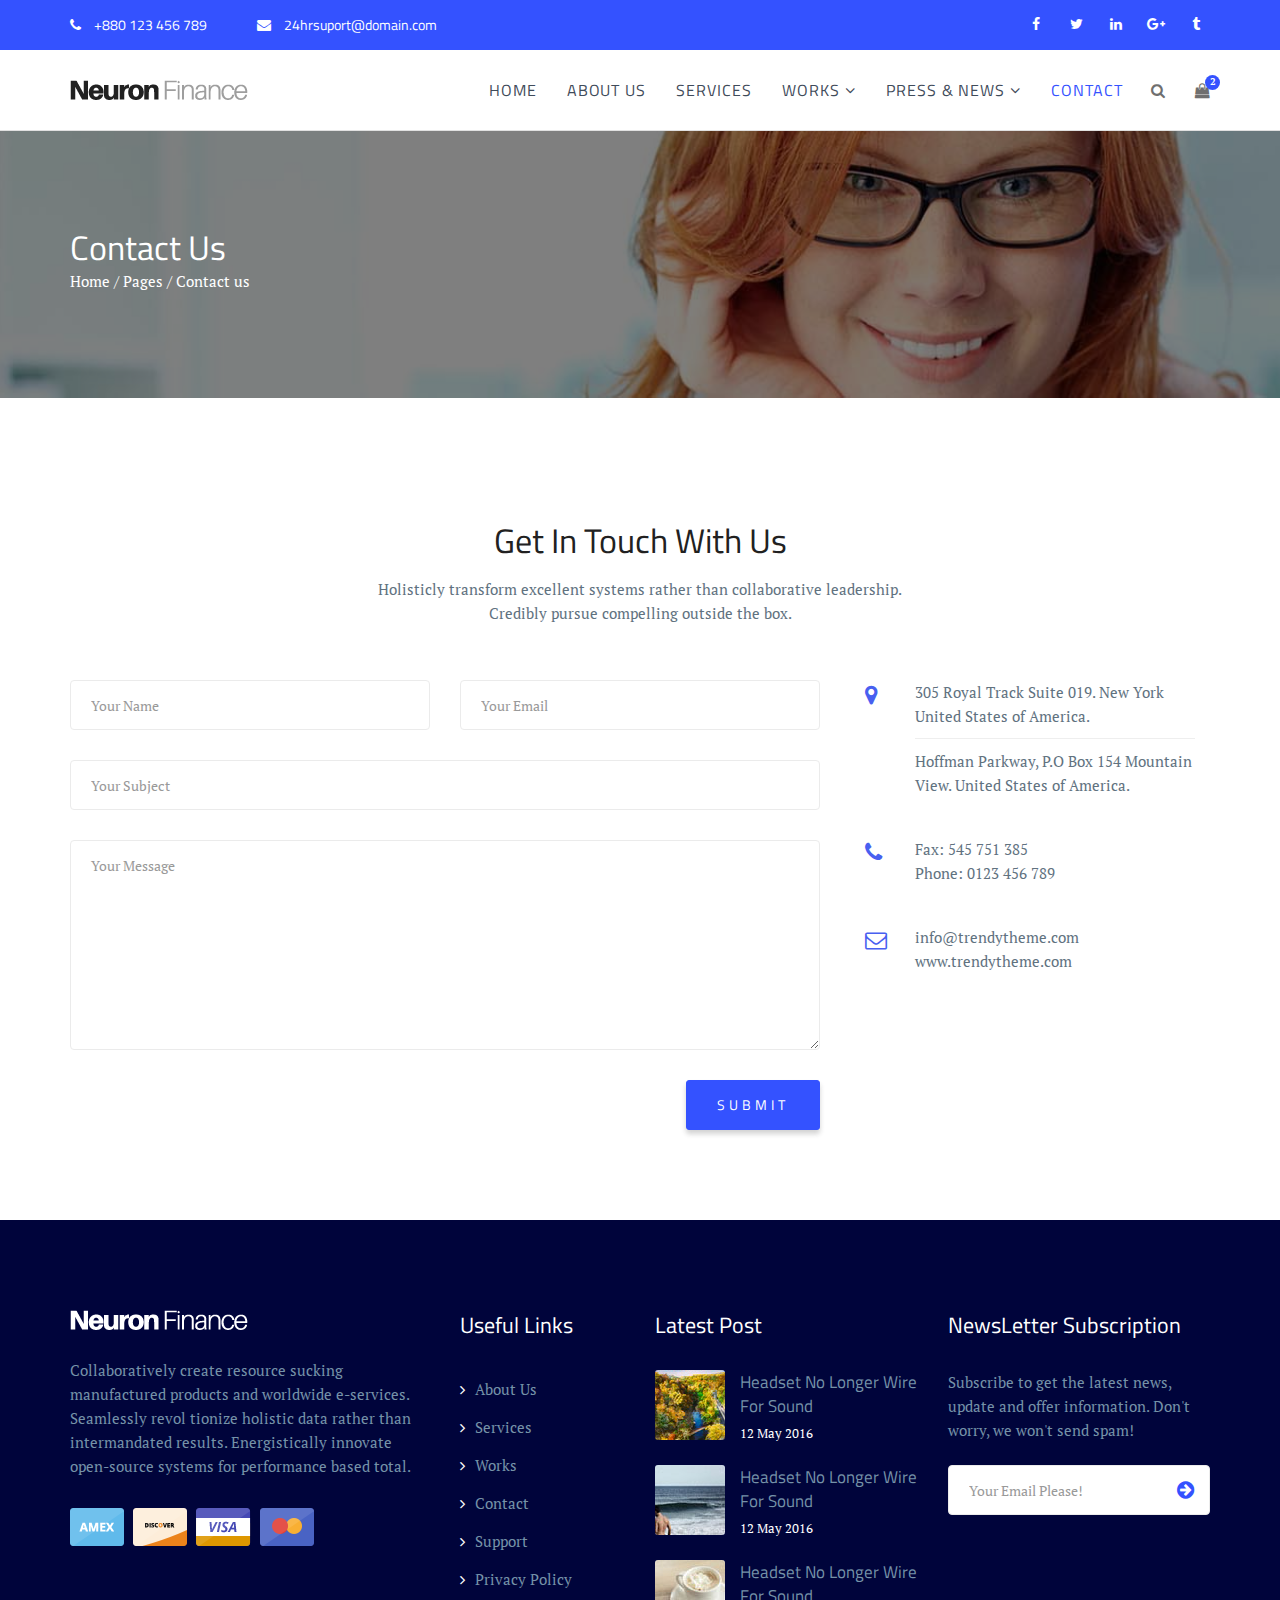
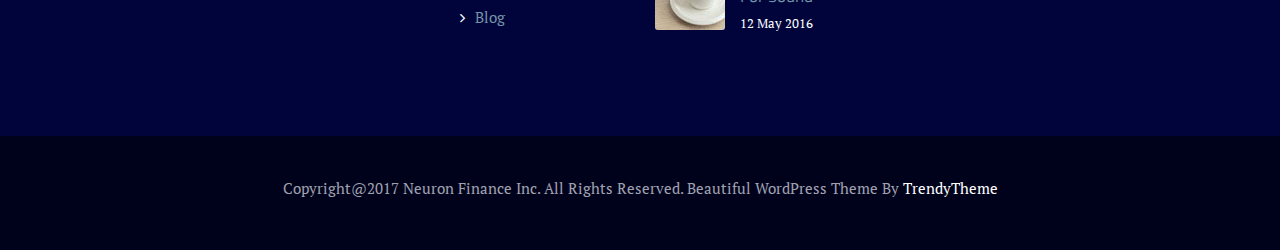
<file: markup/contact.html>
<!DOCTYPE html>
<html lang="en">
	<head>
		<meta charset="utf-8">
		<meta http-equiv="X-UA-Compatible" content="IE=edge">
		<meta name="viewport" content="width=device-width, initial-scale=1">
        <meta name="description" content="Neuron Finance is a finance, corporate and business HTML template">
        <meta name="keywords" content="advisor, corporate accountant, finance, financial, insurance, investment, consultation">
        <meta name="author" content="trendytheme.net">

		<title>Neuron Finance</title>

        <!--  favicon -->
        <link rel="shortcut icon" href="assets/img/ico/favicon.png">
        <!--  apple-touch-icon -->
        <link rel="apple-touch-icon-precomposed" sizes="144x144" href="assets/img/ico/apple-touch-icon-144-precomposed.png">
        <link rel="apple-touch-icon-precomposed" sizes="114x114" href="assets/img/ico/apple-touch-icon-114-precomposed.png">
        <link rel="apple-touch-icon-precomposed" sizes="72x72" href="assets/img/ico/apple-touch-icon-72-precomposed.png">
        <link rel="apple-touch-icon-precomposed" href="assets/img/ico/apple-touch-icon-57-precomposed.png">

		<!-- animate CSS -->
		<link rel="stylesheet" href="assets/css/animate.min.css" media="all" />
		<!-- FontAwesome CSS -->
		<link rel="stylesheet" href="assets/fonts/font-awesome/css/font-awesome.min.css" media="all" />
		<!-- Owl Carousel -->
		<link rel="stylesheet" href="assets/css/owl.carousel.min.css" media="all" />
		<!-- Bootsnav Menu -->
		<link rel="stylesheet" href="assets/css/bootsnav.css" media="all" />
		<!-- Bootstrap -->
		<link rel="stylesheet"  href="assets/bootstrap/css/bootstrap.min.css" media="all" />
		<!-- Style CSS -->
		<link rel="stylesheet" type="text/css" href="style.css" media="all" />


		<!-- HTML5 shim and Respond.js for IE8 support of HTML5 elements and media queries -->
		<!-- WARNING: Respond.js doesn't work if you view the page via file:// -->
		<!--[if lt IE 9]>
		  <script src="https://oss.maxcdn.com/html5shiv/3.7.3/html5shiv.min.js"></script>
		  <script src="https://oss.maxcdn.com/respond/1.4.2/respond.min.js"></script>
		<![endif]-->
	</head>


	<body>
	
		<!-- ::::::::::::::::::::: Header Section:::::::::::::::::::::::::: -->
		<header>
			<!-- start top bar -->
			<div class="header-top-area">
				<div class="container">
					<div class="row">
						<div class="col-sm-8 hidden-xs">
							<div class="contact">
								<p>
									<i class="fa fa-phone"></i>
									+880 123 456 789
								</p>
								<p>
									<i class="fa fa-envelope"></i>
									<a href="#">24hrsuport@domain.com</a>
								</p>
							</div><!-- /.contact -->
						</div><!-- /.col-sm-8 -->
						
						<div class="col-sm-4">
							<div class="social-icon">
								<ul>
									<li><a href=""><i class="fa fa-facebook"></i></a></li>
									<li><a href=""><i class="fa fa-twitter"></i></a></li>
									<li><a href=""><i class="fa fa-linkedin"></i></a></li>
									<li><a href=""><i class="fa fa-google-plus"></i></a></li>
									<li><a href=""><i class="fa fa-tumblr"></i></a></li>
								</ul>
							</div><!-- /.social-icon -->
						</div><!-- /.col-sm-4 -->
					</div><!-- /.row -->
				</div><!-- /.container -->
			</div><!-- end top bar -->
			
	        <!-- Start Navigation -->
	        <nav class="navbar navbar-default navbar-sticky bootsnav">
	            <!-- Start Top Search -->
	            <div class="top-search">
	                <div class="container">
	                    <div class="input-group">
	                        <span class="input-group-addon"><i class="fa fa-search"></i></span>
	                        <input type="text" class="form-control" placeholder="Search">
	                        <span class="input-group-addon close-search"><i class="fa fa-times"></i></span>
	                    </div>
	                </div>
	            </div>
	            <!-- End Top Search -->

	            <div class="container">
	                <!-- Start Atribute Navigation -->
	                <div class="attr-nav">
	                    <ul>
	                        <li class="search"><a href="#"><i class="fa fa-search"></i></a></li>
	                        <li class="dropdown">
	                            <a href="#" class="dropdown-toggle" data-toggle="dropdown" >
	                                <i class="fa fa-shopping-bag"></i>
	                                <span class="badge">2</span>
	                            </a>
	                            <ul class="dropdown-menu cart-list">
	                                <li>
	                                    <a href="#" class="photo"><img src="assets/img/cart-1.jpg" class="cart-thumb" alt="" /></a>
	                                    <h2><a href="#">Denim SlimFit Shirt </a></h2>
	                                    <p>2x - <span class="price">$19.99</span></p>
	                                </li>
	                                <li>
	                                    <a href="#" class="photo"><img src="assets/img/cart-3.jpg" class="cart-thumb" alt="" /></a>
	                                    <h2><a href="#">Denim Polo Shirt</a></h2>
	                                    <p>2x - <span class="price">$12.99</span></p>
	                                </li>
	                                <li class="total">
	                                    <span class="pull-right"><strong>Total</strong>: $320.00</span>
	                                    <a href="#" class="btn btn-primary btn-sm btn-cart">Cart</a>
	                                </li>
	                            </ul>
	                        </li>
	                    </ul>
	                </div>
	                <!-- End Atribute Navigation -->

	                <!-- Start Header Navigation -->
	                <div class="navbar-header">
	                    <button type="button" class="navbar-toggle" data-toggle="collapse" data-target="#navbar-menu">
	                        <i class="fa fa-bars"></i>
	                    </button>
	                    <a class="navbar-brand" href="index.html"><img src="assets/img/logo.png" class="logo logo-scrolled" alt=""></a>
	                </div>
	                <!-- End Header Navigation -->

	                <!-- Collect the nav links, forms, and other content for toggling -->
	                <div class="collapse navbar-collapse" id="navbar-menu">
	                    <ul class="nav navbar-nav navbar-right" data-in="" data-out="">
	                        <li><a href="index.html">Home</a></li>
	                        <li><a href="about.html">About Us</a></li>
	                        <li><a href="services.html">Services</a></li>
	                        <li class="dropdown">
	                            <a href="#" class="dropdown-toggle" data-toggle="dropdown" >Works</a>
	                            <ul class="dropdown-menu">
	                                <li><a href="portfolio.html">Work Showcase</a></li>
	                                <li><a href="portfolio-details.html">Work Details</a></li>
	                            </ul>
	                        </li>
	                        <li class="dropdown">
	                            <a href="#" class="dropdown-toggle" data-toggle="dropdown" >Press &amp; News</a>
	                            <ul class="dropdown-menu">
	                                <li><a href="blog.html">News Standard</a></li>
	                                <li><a href="blog-details.html">News Details</a></li>
	                                <li><a href="typography.html">Typography</a></li>
	                            </ul>
	                        </li>
	                        <li class="active"><a href="contact.html">Contact</a></li>
	                    </ul>
	                </div><!-- /.navbar-collapse -->
	            </div>
	        </nav>
	        <!-- End Navigation -->
	        <div class="clearfix"></div>
		</header> <!-- end header -->
	
	<!-- ::::::::::::::::::::: start breadcrumb:::::::::::::::::::::::::: -->
	<section class="page-title">
		<div class="container">
			<div class="row">
				<div class="col-md-12">
					<!-- breadcrumb content -->
					<div class="page-breadcrumbd">
						<h2>Contact Us</h2>
						<p><a href="index.html">Home</a> / <a href="">Pages</a> / Contact us</p>
					</div><!-- end breadcrumb content -->
				</div>
			</div>
		</div>
	</section><!-- end breadcrumb -->

	<!-- ::::::::::::::::::::: start contant section :::::::::::::::::::::::::: -->
	<section class="section-padding">
		<div class="container">
			<div class="row">
				<div class="col-md-offset-2 col-md-8 col-lg-offset-3 col-lg-6">
					<!-- contact title -->
					<div class="template-title text-center">
						<h2>Get In Touch With Us</h2>
						<p>Holisticly transform excellent systems rather than collaborative leadership. Credibly pursue compelling outside the box.</p>
					</div>
				</div>
			</div>
		
			<div class="row">
				<div class="col-md-8">

					<form class="contact-form" id="contactForm" name="contact-form" action="sendemail.php" method="POST">
						<div class="row">
							<div class="col-md-6">
								<div class="form-group">
									<label class="sr-only" for="name">Name</label>
                    				<input type="text" name="name" class="form-control" id="name" placeholder="Your Name">
								</div>
							</div>
							<div class="col-md-6">
								<div class="form-group">
									<label class="sr-only" for="email">Email</label>
		                          	<input type="email" name="email" class="form-control" id="email" placeholder="Your Email">
								</div>
							</div>
						</div>
						<div class="form-group">
							<label class="sr-only" for="subject">Subject</label>
                          	<input type="text" name="subject" class="form-control" id="subject" placeholder="Your Subject">
						</div>
						<div class="form-group">
							<label class="sr-only" for="message">Message</label>
	                        <textarea name="message" class="form-control" id="message" placeholder="Your Message"></textarea>
						</div>
						<div class="text-right">
							<button type="submit" name="submit" class="btn btn-primary input-btn"><span>Submit</span></button>
						</div>
					</form>
				</div>
				
				<div class="col-md-4">
					<!-- company address -->
					<div class="company-address">
						<ul>
							<li>
								<i class="fa fa-map-marker"></i>
								<p>305 Royal Track Suite 019. New York United States of America.</p>
								<span class="divider"></span>
								<p>Hoffman Parkway, P.O Box 154 Mountain View.  United States of America.</p>
								
							</li>
							<li>
								<i class="fa fa-phone"></i>
								<p>Fax: 545 751 385
								<br>Phone: 0123 456 789</p>
							</li>
							<li>
								<i class="fa fa-envelope-o"></i>
								<a>info@trendytheme.com</a>
								<a>www.trendytheme.com</a>
							</li>
						</ul>
					</div><!-- ./end company address -->
				</div>
			</div>
		</div>
	</section>
	
		<!-- ::::::::::::::::::::: Footer Section:::::::::::::::::::::::::: -->
		<footer>
			<div class="primary-footer">
				<div class="container">
					<div class="row">
						<!-- start single footer widget -->
						<div class="col-sm-6 col-md-4">
							<div class="footer-widget about-us">
								<a href="index.html"><img src="assets/img/logo-white.png" alt="" /></a>
								<p>Collaboratively create resource sucking manufactured products and worldwide e-services. Seamlessly revol tionize holistic data rather than intermandated results. Energistically innovate open-source systems for performance based total.</p>
								<div class="online-card">
									<a href="#"><img src="assets/img/online-card/1.png" alt="" /></a>
									<a href="#"><img src="assets/img/online-card/2.png" alt="" /></a>
									<a href="#"><img src="assets/img/online-card/3.png" alt="" /></a>
									<a href="#"><img src="assets/img/online-card/4.png" alt="" /></a>
								</div>
							</div>
						</div><!-- end single footer widget -->
						
						<!-- start single footer widget -->
						<div class="col-sm-6 col-md-2">
							<div class="footer-widget usefull-link">
								<h3>Useful Links</h3>
								<ul> 
									<li><a href="#"><i class="fa fa-angle-right"></i>About Us</a></li>
									<li><a href="#"><i class="fa fa-angle-right"></i>Services</a></li>
									<li><a href="#"><i class="fa fa-angle-right"></i>Works</a></li>
									<li><a href="#"><i class="fa fa-angle-right"></i>Contact</a></li>
									<li><a href="#"><i class="fa fa-angle-right"></i>Support</a></li>
									<li><a href="#"><i class="fa fa-angle-right"></i>Privacy Policy</a></li>
									<li><a href="#"><i class="fa fa-angle-right"></i>Blog</a></li>
								</ul>
							</div>
						</div><!-- end single footer widget -->
						
						<!-- start single footer widget -->
						<div class="col-sm-6 col-md-3">
							<div class="footer-widget latest-post">
								<h3>Latest Post</h3>
								<ul>
									<li>
										<img src="assets/img/latest-post/1.png" alt="" />
										<p><a href="#">Headset No Longer Wire For Sound</a></p>
										<span>12 May 2016</span>
										
									</li>
									<li>
										<img src="assets/img/latest-post/2.png" alt="" />
										<p><a href="#">Headset No Longer Wire For Sound</a></p>
										<span>12 May 2016</span>
										
									</li>
									<li>
										<img src="assets/img/latest-post/3.png" alt="" />
										<p><a href="#">Headset No Longer Wire For Sound</a></p>
										<span>12 May 2016</span>
										
									</li>
									
								</ul>
							</div>
						</div><!-- end single footer widget -->
						
						<!-- start single footer widget -->
						<div class="col-sm-6 col-md-3">
							<div class="footer-widget news-letter">
								<h3>NewsLetter Subscription</h3>
								<p>Subscribe to get the latest news, update and offer information. Don't worry, we won't send spam!</p>

								<form class="subscribe-form mailchimp" method="post">
                                    <div class="clearfix">
                                        <div class="input-wrapper">
                                          <label class="sr-only" for="email">Email</label>
                                          <input id="subscribeEmail" type="email" name="subscribeEmail" class="validate form-control" placeholder="Your Email Please!">
                                          <button type="submit"><i class="fa fa-arrow-circle-right"></i></button>
                                        </div>
                                    </div>
                                    <!-- to showing success messages -->
                                    <p class="subscription-success"></p>
								</form>
							</div><!-- /.news-letter -->
						</div><!-- end single footer widget -->
					</div><!-- /.row -->
				</div><!-- /.container -->
			</div><!-- /.primary-footer -->

			<!-- footer copyright area -->
			<div class="copyright-wrapper text-center">
				<div class="container">
					<div class="row">
						<div class="col-md-12">
							<p>Copyright@2017 Neuron Finance Inc. All Rights Reserved. Beautiful WordPress Theme By <a href="#">TrendyTheme</a></p>
						</div>
					</div><!-- /.row -->
				</div><!-- /.container -->
			</div><!-- ./end copyright-wrapper -->
		</footer>

		<!-- preloader -->
		<div id="loading">
			<div id="loading-center">
				<div id="loading-center-absolute">
					<div class="object" id="object_four"></div>
					<div class="object" id="object_three"></div>
					<div class="object" id="object_two"></div>
					<div class="object" id="object_one"></div>
				</div>
			</div>
		</div>

		<!-- main jQuery -->
		<script src="assets/js/jquery-2.1.3.min.js"></script>
		<script src="assets/bootstrap/js/bootstrap.min.js"></script>
		<script src="assets/js/bootsnav.js"></script>
		<script src="assets/js/owl.carousel.min.js"></script>
		<script src="assets/js/wow.min.js"></script>
        <script src="assets/js/ajaxchimp.js"></script>
        <script src="assets/js/ajaxchimp-config.js"></script> 
		<script src="assets/js/script.js"></script>
	</body>
</html>
</file>
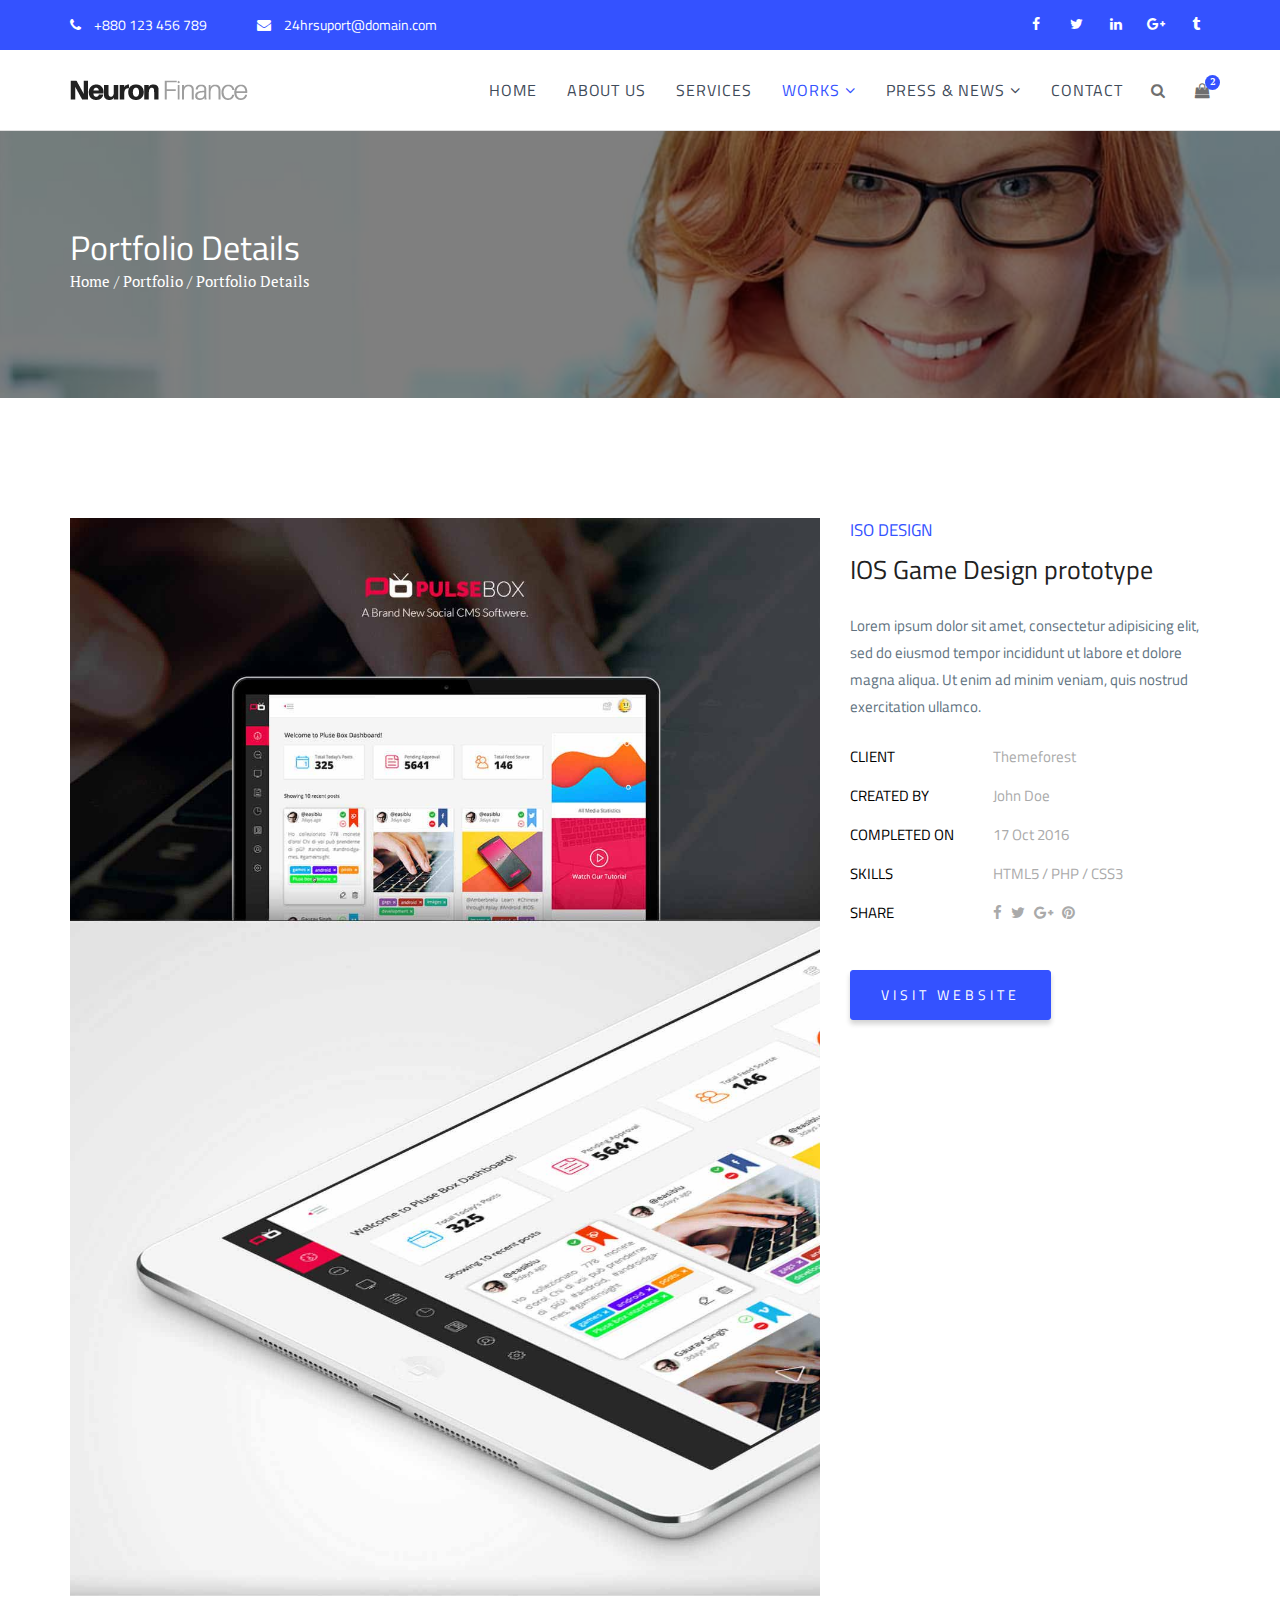
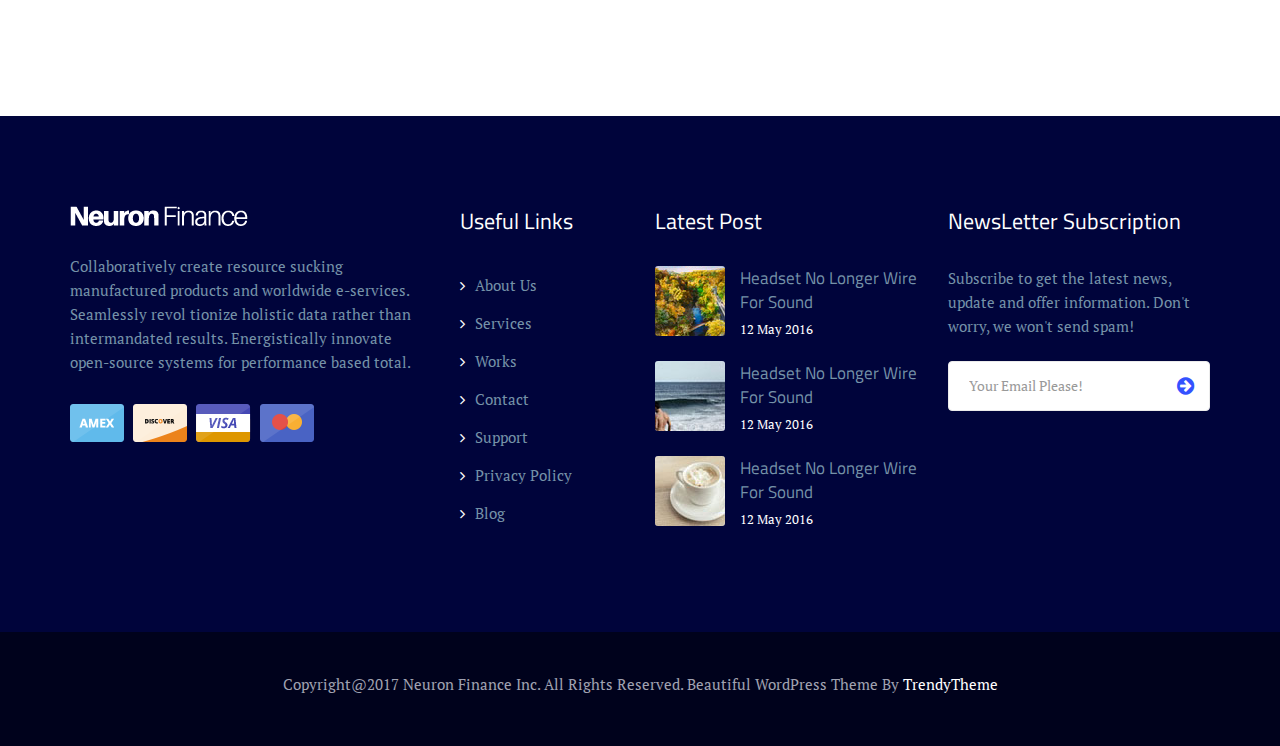
<file: markup/portfolio-details.html>
<!DOCTYPE html>
<html lang="en">
	<head>
		<meta charset="utf-8">
		<meta http-equiv="X-UA-Compatible" content="IE=edge">
		<meta name="viewport" content="width=device-width, initial-scale=1">
        <meta name="description" content="Neuron Finance is a finance, corporate and business HTML template">
        <meta name="keywords" content="advisor, corporate accountant, finance, financial, insurance, investment, consultation">
        <meta name="author" content="trendytheme.net">

		<title>Neuron Finance</title>

        <!--  favicon -->
        <link rel="shortcut icon" href="assets/img/ico/favicon.png">
        <!--  apple-touch-icon -->
        <link rel="apple-touch-icon-precomposed" sizes="144x144" href="assets/img/ico/apple-touch-icon-144-precomposed.png">
        <link rel="apple-touch-icon-precomposed" sizes="114x114" href="assets/img/ico/apple-touch-icon-114-precomposed.png">
        <link rel="apple-touch-icon-precomposed" sizes="72x72" href="assets/img/ico/apple-touch-icon-72-precomposed.png">
        <link rel="apple-touch-icon-precomposed" href="assets/img/ico/apple-touch-icon-57-precomposed.png">

		<!-- animate CSS -->
		<link rel="stylesheet" href="assets/css/animate.min.css" media="all" />
		<!-- FontAwesome CSS -->
		<link rel="stylesheet" href="assets/fonts/font-awesome/css/font-awesome.min.css" media="all" />
		<!-- Owl Carousel -->
		<link rel="stylesheet" href="assets/css/owl.carousel.min.css" media="all" />
		<!-- Bootsnav Menu -->
		<link rel="stylesheet" href="assets/css/bootsnav.css" media="all" />
		<!-- Bootstrap -->
		<link rel="stylesheet"  href="assets/bootstrap/css/bootstrap.min.css" media="all" />
		<!-- Style CSS -->
		<link rel="stylesheet" type="text/css" href="style.css" media="all" />


		<!-- HTML5 shim and Respond.js for IE8 support of HTML5 elements and media queries -->
		<!-- WARNING: Respond.js doesn't work if you view the page via file:// -->
		<!--[if lt IE 9]>
		  <script src="https://oss.maxcdn.com/html5shiv/3.7.3/html5shiv.min.js"></script>
		  <script src="https://oss.maxcdn.com/respond/1.4.2/respond.min.js"></script>
		<![endif]-->
	</head>


	<body>
	
		<!-- ::::::::::::::::::::: Header Section:::::::::::::::::::::::::: -->
		<header>
			<!-- start top bar -->
			<div class="header-top-area">
				<div class="container">
					<div class="row">
						<div class="col-sm-8 hidden-xs">
							<div class="contact">
								<p>
									<i class="fa fa-phone"></i>
									+880 123 456 789
								</p>
								<p>
									<i class="fa fa-envelope"></i>
									<a href="#">24hrsuport@domain.com</a>
								</p>
							</div><!-- /.contact -->
						</div><!-- /.col-sm-8 -->
						
						<div class="col-sm-4">
							<div class="social-icon">
								<ul>
									<li><a href=""><i class="fa fa-facebook"></i></a></li>
									<li><a href=""><i class="fa fa-twitter"></i></a></li>
									<li><a href=""><i class="fa fa-linkedin"></i></a></li>
									<li><a href=""><i class="fa fa-google-plus"></i></a></li>
									<li><a href=""><i class="fa fa-tumblr"></i></a></li>
								</ul>
							</div><!-- /.social-icon -->
						</div><!-- /.col-sm-4 -->
					</div><!-- /.row -->
				</div><!-- /.container -->
			</div><!-- end top bar -->
			
	        <!-- Start Navigation -->
	        <nav class="navbar navbar-default navbar-sticky bootsnav">
	            <!-- Start Top Search -->
	            <div class="top-search">
	                <div class="container">
	                    <div class="input-group">
	                        <span class="input-group-addon"><i class="fa fa-search"></i></span>
	                        <input type="text" class="form-control" placeholder="Search">
	                        <span class="input-group-addon close-search"><i class="fa fa-times"></i></span>
	                    </div>
	                </div>
	            </div>
	            <!-- End Top Search -->

	            <div class="container">
	                <!-- Start Atribute Navigation -->
	                <div class="attr-nav">
	                    <ul>
	                        <li class="search"><a href="#"><i class="fa fa-search"></i></a></li>
	                        <li class="dropdown">
	                            <a href="#" class="dropdown-toggle" data-toggle="dropdown" >
	                                <i class="fa fa-shopping-bag"></i>
	                                <span class="badge">2</span>
	                            </a>
	                            <ul class="dropdown-menu cart-list">
	                                <li>
	                                    <a href="#" class="photo"><img src="assets/img/cart-1.jpg" class="cart-thumb" alt="" /></a>
	                                    <h2><a href="#">Denim SlimFit Shirt </a></h2>
	                                    <p>2x - <span class="price">$19.99</span></p>
	                                </li>
	                                <li>
	                                    <a href="#" class="photo"><img src="assets/img/cart-3.jpg" class="cart-thumb" alt="" /></a>
	                                    <h2><a href="#">Denim Polo Shirt</a></h2>
	                                    <p>2x - <span class="price">$12.99</span></p>
	                                </li>
	                                <li class="total">
	                                    <span class="pull-right"><strong>Total</strong>: $320.00</span>
	                                    <a href="#" class="btn btn-primary btn-sm btn-cart">Cart</a>
	                                </li>
	                            </ul>
	                        </li>
	                    </ul>
	                </div>
	                <!-- End Atribute Navigation -->

	                <!-- Start Header Navigation -->
	                <div class="navbar-header">
	                    <button type="button" class="navbar-toggle" data-toggle="collapse" data-target="#navbar-menu">
	                        <i class="fa fa-bars"></i>
	                    </button>
	                    <a class="navbar-brand" href="index.html"><img src="assets/img/logo.png" class="logo logo-scrolled" alt=""></a>
	                </div>
	                <!-- End Header Navigation -->

	                <!-- Collect the nav links, forms, and other content for toggling -->
	                <div class="collapse navbar-collapse" id="navbar-menu">
	                    <ul class="nav navbar-nav navbar-right" data-in="" data-out="">
	                        <li ><a href="index.html">Home</a></li>
	                        <li><a href="about.html">About Us</a></li>
	                        <li><a href="services.html">Services</a></li>
	                        <li class="dropdown active">
	                            <a href="#" class="dropdown-toggle" data-toggle="dropdown" >Works</a>
	                            <ul class="dropdown-menu">
	                                <li><a href="portfolio.html">Work Showcase</a></li>
	                                <li class="active"><a href="portfolio-details.html">Work Details</a></li>
	                            </ul>
	                        </li>
	                        <li class="dropdown">
	                            <a href="#" class="dropdown-toggle" data-toggle="dropdown" >Press &amp; News</a>
	                            <ul class="dropdown-menu">
	                                <li><a href="blog.html">News Standard</a></li>
	                                <li><a href="blog-details.html">News Details</a></li>
	                                <li><a href="typography.html">Typography</a></li>
	                            </ul>
	                        </li>
	                        <li><a href="contact.html">Contact</a></li>
	                    </ul>
	                </div><!-- /.navbar-collapse -->
	            </div>
	        </nav>
	        <!-- End Navigation -->
	        <div class="clearfix"></div>
		</header> <!-- end header -->
	

		<!-- ::::::::::::::::::::: Page Title:::::::::::::::::::::::::: -->
		<section class="page-title">
			<div class="container">
				<div class="row">
					<div class="col-md-12">
						<!-- breadcrumb content -->
						<div class="page-breadcrumbd">
							<h2>Portfolio Details</h2>
							<p><a href="index.html">Home</a> / <a href="#">Portfolio</a> / Portfolio Details</p>
						</div><!-- end breadcrumb content -->
					</div>
				</div>
			</div>
		</section><!-- end breadcrumb -->
	
	
	<!-- start portfolio single -->
	<section class="single-portfolio-wrapper section-padding">
		<div class="container">
			<div class="row">
				<div class="col-md-8">
					<!-- single portfolio images -->
					<div class="single-portfolio-images">
						<img class="img-responsive" src="assets/img/portfolio-details.jpg" alt="" />
					</div>
				</div>
				<div class="col-md-4">
					<!-- single portfolio info -->
					<div class="single-portfolio-inner">
						<header class="single-portfolio-title">
							<a>ISO Design</a>
							<h2>IOS Game Design prototype</h2>
						</header>
						<div class="portfolio-details-panel">
							<p>Lorem ipsum dolor sit amet, consectetur adipisicing elit, sed do eiusmod tempor incididunt ut labore et dolore magna aliqua. Ut enim ad minim veniam, quis nostrud exercitation ullamco.</p>
							
							<ul class="portfolio-meta">
								<li><span> Client </span> Themeforest</li>
								<li><span> Created by </span> John Doe</li>
								<li><span> Completed on </span> 17 Oct 2016</li>
								<li><span> Skills </span> HTML5 / PHP / CSS3</li>
								<li><span> Share </span> <a href="#"><i class="fa fa-facebook"></i></a> <a href="#"><i class="fa fa-twitter"></i></a> <a href="#"><i class="fa fa-google-plus"></i></a> <a href="#"><i class="fa fa-pinterest"></i></a></li>
							</ul>
						</div>
						<a class="btn btn-primary" href="#."> Visit website </a>
					</div>
				</div>
			</div>
		</div>
	</section>
	
		<!-- ::::::::::::::::::::: Footer Section:::::::::::::::::::::::::: -->
		<footer>
			<div class="primary-footer">
				<div class="container">
					<div class="row">
						<!-- start single footer widget -->
						<div class="col-sm-6 col-md-4">
							<div class="footer-widget about-us">
								<a href="index.html"><img src="assets/img/logo-white.png" alt="" /></a>
								<p>Collaboratively create resource sucking manufactured products and worldwide e-services. Seamlessly revol tionize holistic data rather than intermandated results. Energistically innovate open-source systems for performance based total.</p>
								<div class="online-card">
									<a href="#"><img src="assets/img/online-card/1.png" alt="" /></a>
									<a href="#"><img src="assets/img/online-card/2.png" alt="" /></a>
									<a href="#"><img src="assets/img/online-card/3.png" alt="" /></a>
									<a href="#"><img src="assets/img/online-card/4.png" alt="" /></a>
								</div>
							</div>
						</div><!-- end single footer widget -->
						
						<!-- start single footer widget -->
						<div class="col-sm-6 col-md-2">
							<div class="footer-widget usefull-link">
								<h3>Useful Links</h3>
								<ul> 
									<li><a href="#"><i class="fa fa-angle-right"></i>About Us</a></li>
									<li><a href="#"><i class="fa fa-angle-right"></i>Services</a></li>
									<li><a href="#"><i class="fa fa-angle-right"></i>Works</a></li>
									<li><a href="#"><i class="fa fa-angle-right"></i>Contact</a></li>
									<li><a href="#"><i class="fa fa-angle-right"></i>Support</a></li>
									<li><a href="#"><i class="fa fa-angle-right"></i>Privacy Policy</a></li>
									<li><a href="#"><i class="fa fa-angle-right"></i>Blog</a></li>
								</ul>
							</div>
						</div><!-- end single footer widget -->
						
						<!-- start single footer widget -->
						<div class="col-sm-6 col-md-3">
							<div class="footer-widget latest-post">
								<h3>Latest Post</h3>
								<ul>
									<li>
										<img src="assets/img/latest-post/1.png" alt="" />
										<p><a href="#">Headset No Longer Wire For Sound</a></p>
										<span>12 May 2016</span>
										
									</li>
									<li>
										<img src="assets/img/latest-post/2.png" alt="" />
										<p><a href="#">Headset No Longer Wire For Sound</a></p>
										<span>12 May 2016</span>
										
									</li>
									<li>
										<img src="assets/img/latest-post/3.png" alt="" />
										<p><a href="#">Headset No Longer Wire For Sound</a></p>
										<span>12 May 2016</span>
										
									</li>
									
								</ul>
							</div>
						</div><!-- end single footer widget -->
						
						<!-- start single footer widget -->
						<div class="col-sm-6 col-md-3">
							<div class="footer-widget news-letter">
								<h3>NewsLetter Subscription</h3>
								<p>Subscribe to get the latest news, update and offer information. Don't worry, we won't send spam!</p>

								<form class="subscribe-form mailchimp" method="post">
                                    <div class="clearfix">
                                        <div class="input-wrapper">
                                          <label class="sr-only" for="email">Email</label>
                                          <input id="subscribeEmail" type="email" name="subscribeEmail" class="validate form-control" placeholder="Your Email Please!">
                                          <button type="submit"><i class="fa fa-arrow-circle-right"></i></button>
                                        </div>
                                    </div>
                                    <!-- to showing success messages -->
                                    <p class="subscription-success"></p>
								</form>
							</div><!-- /.news-letter -->
						</div><!-- end single footer widget -->
					</div><!-- /.row -->
				</div><!-- /.container -->
			</div><!-- /.primary-footer -->

			<!-- footer copyright area -->
			<div class="copyright-wrapper text-center">
				<div class="container">
					<div class="row">
						<div class="col-md-12">
							<p>Copyright@2017 Neuron Finance Inc. All Rights Reserved. Beautiful WordPress Theme By <a href="#">TrendyTheme</a></p>
						</div>
					</div><!-- /.row -->
				</div><!-- /.container -->
			</div><!-- ./end copyright-wrapper -->
		</footer>

		<!-- preloader -->
		<div id="loading">
			<div id="loading-center">
				<div id="loading-center-absolute">
					<div class="object" id="object_four"></div>
					<div class="object" id="object_three"></div>
					<div class="object" id="object_two"></div>
					<div class="object" id="object_one"></div>
				</div>
			</div>
		</div>

		<!-- main jQuery -->
		<script src="assets/js/jquery-2.1.3.min.js"></script>
		<script src="assets/bootstrap/js/bootstrap.min.js"></script>
		<script src="assets/js/bootsnav.js"></script>
		<script src="assets/js/owl.carousel.min.js"></script>
		<script src="assets/js/wow.min.js"></script>
        <script src="assets/js/ajaxchimp.js"></script>
        <script src="assets/js/ajaxchimp-config.js"></script> 
		<script src="assets/js/script.js"></script>
	</body>
</html>
</file>
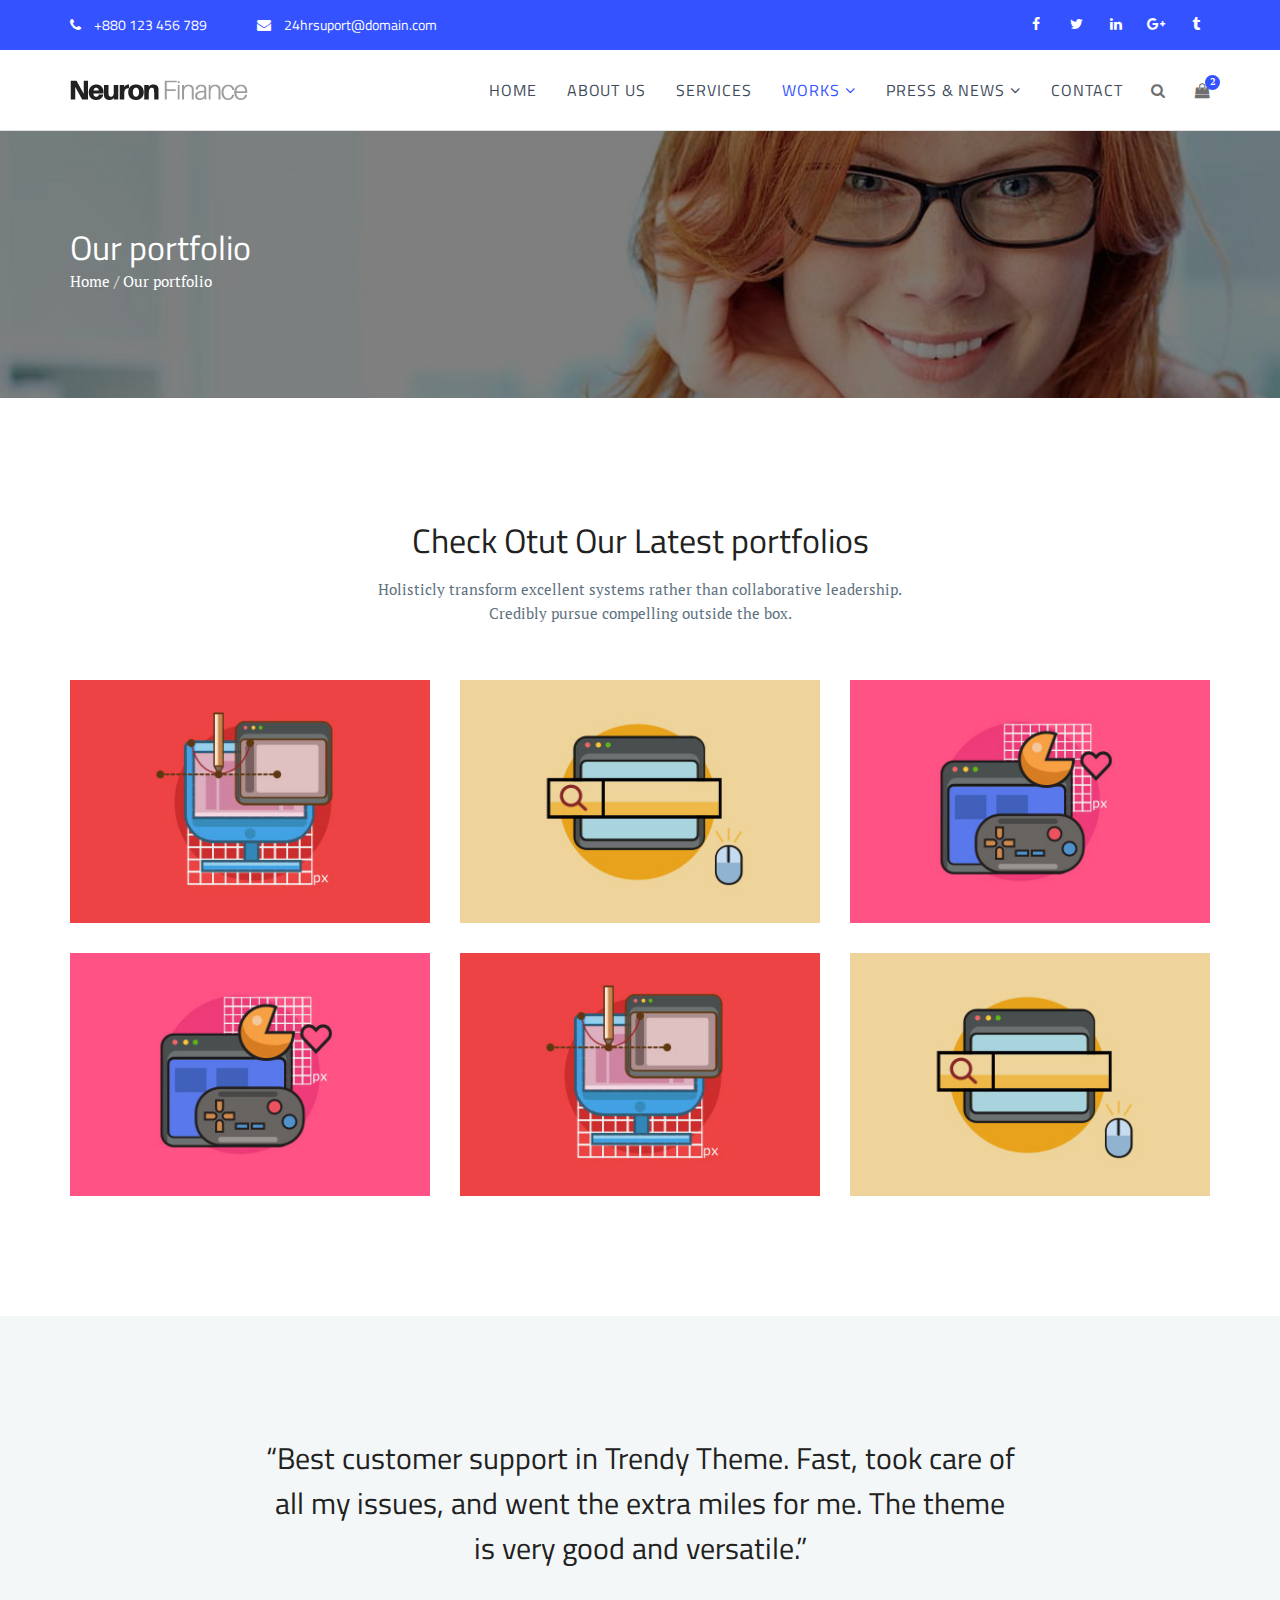
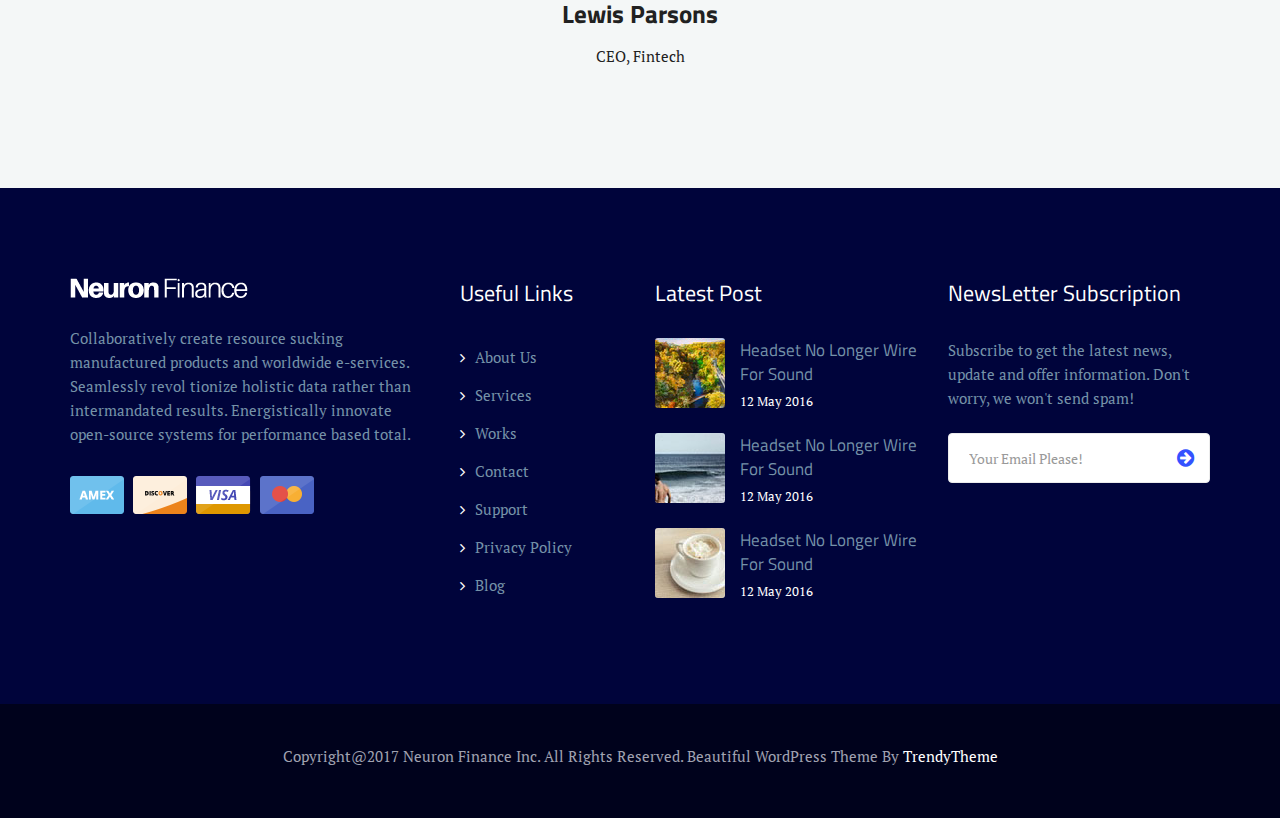
<file: markup/portfolio.html>
<!DOCTYPE html>
<html lang="en">
	<head>
		<meta charset="utf-8">
		<meta http-equiv="X-UA-Compatible" content="IE=edge">
		<meta name="viewport" content="width=device-width, initial-scale=1">
        <meta name="description" content="Neuron Finance is a finance, corporate and business HTML template">
        <meta name="keywords" content="advisor, corporate accountant, finance, financial, insurance, investment, consultation">
        <meta name="author" content="trendytheme.net">

		<title>Neuron Finance</title>

        <!--  favicon -->
        <link rel="shortcut icon" href="assets/img/ico/favicon.png">
        <!--  apple-touch-icon -->
        <link rel="apple-touch-icon-precomposed" sizes="144x144" href="assets/img/ico/apple-touch-icon-144-precomposed.png">
        <link rel="apple-touch-icon-precomposed" sizes="114x114" href="assets/img/ico/apple-touch-icon-114-precomposed.png">
        <link rel="apple-touch-icon-precomposed" sizes="72x72" href="assets/img/ico/apple-touch-icon-72-precomposed.png">
        <link rel="apple-touch-icon-precomposed" href="assets/img/ico/apple-touch-icon-57-precomposed.png">

		<!-- animate CSS -->
		<link rel="stylesheet" href="assets/css/animate.min.css" media="all" />
		<!-- FontAwesome CSS -->
		<link rel="stylesheet" href="assets/fonts/font-awesome/css/font-awesome.min.css" media="all" />
		<!-- Owl Carousel -->
		<link rel="stylesheet" href="assets/css/owl.carousel.min.css" media="all" />
		<!-- Bootsnav Menu -->
		<link rel="stylesheet" href="assets/css/bootsnav.css" media="all" />
		<!-- Bootstrap -->
		<link rel="stylesheet"  href="assets/bootstrap/css/bootstrap.min.css" media="all" />
		<!-- Style CSS -->
		<link rel="stylesheet" type="text/css" href="style.css" media="all" />


		<!-- HTML5 shim and Respond.js for IE8 support of HTML5 elements and media queries -->
		<!-- WARNING: Respond.js doesn't work if you view the page via file:// -->
		<!--[if lt IE 9]>
		  <script src="https://oss.maxcdn.com/html5shiv/3.7.3/html5shiv.min.js"></script>
		  <script src="https://oss.maxcdn.com/respond/1.4.2/respond.min.js"></script>
		<![endif]-->
	</head>


	<body>
	
		<!-- ::::::::::::::::::::: Header Section:::::::::::::::::::::::::: -->
		<header>
			<!-- start top bar -->
			<div class="header-top-area">
				<div class="container">
					<div class="row">
						<div class="col-sm-8 hidden-xs">
							<div class="contact">
								<p>
									<i class="fa fa-phone"></i>
									+880 123 456 789
								</p>
								<p>
									<i class="fa fa-envelope"></i>
									<a href="#">24hrsuport@domain.com</a>
								</p>
							</div><!-- /.contact -->
						</div><!-- /.col-sm-8 -->
						
						<div class="col-sm-4">
							<div class="social-icon">
								<ul>
									<li><a href=""><i class="fa fa-facebook"></i></a></li>
									<li><a href=""><i class="fa fa-twitter"></i></a></li>
									<li><a href=""><i class="fa fa-linkedin"></i></a></li>
									<li><a href=""><i class="fa fa-google-plus"></i></a></li>
									<li><a href=""><i class="fa fa-tumblr"></i></a></li>
								</ul>
							</div><!-- /.social-icon -->
						</div><!-- /.col-sm-4 -->
					</div><!-- /.row -->
				</div><!-- /.container -->
			</div><!-- end top bar -->
			
	        <!-- Start Navigation -->
	        <nav class="navbar navbar-default navbar-sticky bootsnav">
	            <!-- Start Top Search -->
	            <div class="top-search">
	                <div class="container">
	                    <div class="input-group">
	                        <span class="input-group-addon"><i class="fa fa-search"></i></span>
	                        <input type="text" class="form-control" placeholder="Search">
	                        <span class="input-group-addon close-search"><i class="fa fa-times"></i></span>
	                    </div>
	                </div>
	            </div>
	            <!-- End Top Search -->

	            <div class="container">
	                <!-- Start Atribute Navigation -->
	                <div class="attr-nav">
	                    <ul>
	                        <li class="search"><a href="#"><i class="fa fa-search"></i></a></li>
	                        <li class="dropdown">
	                            <a href="#" class="dropdown-toggle" data-toggle="dropdown" >
	                                <i class="fa fa-shopping-bag"></i>
	                                <span class="badge">2</span>
	                            </a>
	                            <ul class="dropdown-menu cart-list">
	                                <li>
	                                    <a href="#" class="photo"><img src="assets/img/cart-1.jpg" class="cart-thumb" alt="" /></a>
	                                    <h2><a href="#">Denim SlimFit Shirt </a></h2>
	                                    <p>2x - <span class="price">$19.99</span></p>
	                                </li>
	                                <li>
	                                    <a href="#" class="photo"><img src="assets/img/cart-3.jpg" class="cart-thumb" alt="" /></a>
	                                    <h2><a href="#">Denim Polo Shirt</a></h2>
	                                    <p>2x - <span class="price">$12.99</span></p>
	                                </li>
	                                <li class="total">
	                                    <span class="pull-right"><strong>Total</strong>: $320.00</span>
	                                    <a href="#" class="btn btn-primary btn-sm btn-cart">Cart</a>
	                                </li>
	                            </ul>
	                        </li>
	                    </ul>
	                </div>
	                <!-- End Atribute Navigation -->

	                <!-- Start Header Navigation -->
	                <div class="navbar-header">
	                    <button type="button" class="navbar-toggle" data-toggle="collapse" data-target="#navbar-menu">
	                        <i class="fa fa-bars"></i>
	                    </button>
	                    <a class="navbar-brand" href="index.html"><img src="assets/img/logo.png" class="logo logo-scrolled" alt=""></a>
	                </div>
	                <!-- End Header Navigation -->

	                <!-- Collect the nav links, forms, and other content for toggling -->
	                <div class="collapse navbar-collapse" id="navbar-menu">
	                    <ul class="nav navbar-nav navbar-right" data-in="" data-out="">
	                        <li><a href="index.html">Home</a></li>
	                        <li><a href="about.html">About Us</a></li>
	                        <li><a href="services.html">Services</a></li>
	                        <li class="dropdown active">
	                            <a href="#" class="dropdown-toggle" data-toggle="dropdown" >Works</a>
	                            <ul class="dropdown-menu">
	                                <li class="active"><a href="portfolio.html">Work Showcase</a></li>
	                                <li><a href="portfolio-details.html">Work Details</a></li>
	                            </ul>
	                        </li>
	                        <li class="dropdown">
	                            <a href="#" class="dropdown-toggle" data-toggle="dropdown" >Press &amp; News</a>
	                            <ul class="dropdown-menu">
	                                <li><a href="blog.html">News Standard</a></li>
	                                <li><a href="blog-details.html">News Details</a></li>
	                                <li><a href="typography.html">Typography</a></li>
	                            </ul>
	                        </li>
	                        <li><a href="contact.html">Contact</a></li>
	                    </ul>
	                </div><!-- /.navbar-collapse -->
	            </div>
	        </nav>
	        <!-- End Navigation -->
	        <div class="clearfix"></div>
		</header> <!-- end header -->


		<!-- ::::::::::::::::::::: Page Title:::::::::::::::::::::::::: -->
		<section class="page-title">
			<div class="container">
				<div class="row">
					<div class="col-md-12">
						<!-- breadcrumb content -->
						<div class="page-breadcrumbd">
							<h2>Our portfolio</h2>
							<p><a href="index.html">Home</a> / Our portfolio</p>
						</div><!-- end breadcrumb content -->
					</div>
				</div>
			</div>
		</section><!-- end breadcrumb -->
	
	
	<!-- ::::::::::::::::::::: start portfolio section:::::::::::::::::::::::::: -->
	<section class="section-padding">
		<div class="container">
			<div class="row">
				<div class="col-md-offset-2 col-md-8 col-lg-offset-3 col-lg-6">
					<!-- portfolio title -->
					<div class="template-title text-center">
						<h2>Check Otut Our Latest portfolios</h2>
						<p>Holisticly transform excellent systems rather than collaborative leadership. Credibly pursue compelling outside the box.</p>
					</div>
				</div>
			</div>
		
			<div class="row">
				<!-- portfolio item -->
				<div class="col-sm-6 col-md-4">
					<div class="portfolio-item">
						<img src="assets/img/portfolio/1.jpg" alt="" />
						<div class="portfolio-details">
							<h3><a href="portfolio-details.html">Finaco Accounts</a></h3>
							<a href="#">Accounts</a>
						</div><!-- /.portfolio-details -->
					</div><!-- /.portfolio-item -->
				</div>
				
				<!-- portfolio item -->
				<div class="col-sm-6 col-md-4">
					<div class="portfolio-item">
						<img src="assets/img/portfolio/2.jpg" alt="" />
						<div class="portfolio-details">
							<h3><a href="portfolio-details.html">Finaco Accounts</a></h3>
							<a href="#">Accounts</a>
						</div><!-- /.portfolio-details -->
					</div><!-- /.portfolio-item -->
				</div>
				
				<!-- portfolio item -->
				<div class="col-sm-6 col-md-4">
					<div class="portfolio-item">
						<img src="assets/img/portfolio/3.jpg" alt="" />
						<div class="portfolio-details">
							<h3><a href="portfolio-details.html">Finaco Accounts</a></h3>
							<a href="#">Accounts</a>
						</div><!-- /.portfolio-details -->
					</div><!-- /.portfolio-item -->
				</div>
				
				<!-- portfolio item -->
				<div class="col-sm-6 col-md-4">
					<div class="portfolio-item">
						<img src="assets/img/portfolio/3.jpg" alt="" />
						<div class="portfolio-details">
							<h3><a href="portfolio-details.html">Finaco Accounts</a></h3>
							<a href="#">Accounts</a>
						</div><!-- /.portfolio-details -->
					</div><!-- /.portfolio-item -->
				</div>
				
				<!-- portfolio item -->
				<div class="col-sm-6 col-md-4">
					<div class="portfolio-item">
						<img src="assets/img/portfolio/1.jpg" alt="" />
						<div class="portfolio-details">
							<h3><a href="portfolio-details.html">Finaco Accounts</a></h3>
							<a href="#">Accounts</a>
						</div><!-- /.portfolio-details -->
					</div><!-- /.portfolio-item -->
				</div>
				
				<!-- portfolio item -->
				<div class="col-sm-6 col-md-4">
					<div class="portfolio-item">
						<img src="assets/img/portfolio/2.jpg" alt="" />
						<div class="portfolio-details">
							<h3><a href="portfolio-details.html">Finaco Accounts</a></h3>
							<a href="#">Accounts</a>
						</div><!-- /.portfolio-details -->
					</div><!-- /.portfolio-item -->
				</div>
				
			</div>
		</div>
	</section>
	
	<!-- ::::::::::::::::::::: testimonial section:::::::::::::::::::::::::: -->
	<section class="testimonial text-center">
		<div class="container">
			<div class="row">
				<div class="col-md-offset-2 col-md-8">
					<h3>“Best customer support in Trendy Theme. Fast, took care of all my issues, and went the extra miles for me. The theme is very good and versatile.”</h3>
					<h4><a href="#">Lewis Parsons</a></h4>
					<span>CEO, Fintech</span>
				</div>
			</div>
		</div>
	</section><!-- ./end testimonial section -->
	
		<!-- ::::::::::::::::::::: Footer Section:::::::::::::::::::::::::: -->
		<footer>
			<div class="primary-footer">
				<div class="container">
					<div class="row">
						<!-- start single footer widget -->
						<div class="col-sm-6 col-md-4">
							<div class="footer-widget about-us">
								<a href="index.html"><img src="assets/img/logo-white.png" alt="" /></a>
								<p>Collaboratively create resource sucking manufactured products and worldwide e-services. Seamlessly revol tionize holistic data rather than intermandated results. Energistically innovate open-source systems for performance based total.</p>
								<div class="online-card">
									<a href="#"><img src="assets/img/online-card/1.png" alt="" /></a>
									<a href="#"><img src="assets/img/online-card/2.png" alt="" /></a>
									<a href="#"><img src="assets/img/online-card/3.png" alt="" /></a>
									<a href="#"><img src="assets/img/online-card/4.png" alt="" /></a>
								</div>
							</div>
						</div><!-- end single footer widget -->
						
						<!-- start single footer widget -->
						<div class="col-sm-6 col-md-2">
							<div class="footer-widget usefull-link">
								<h3>Useful Links</h3>
								<ul> 
									<li><a href="#"><i class="fa fa-angle-right"></i>About Us</a></li>
									<li><a href="#"><i class="fa fa-angle-right"></i>Services</a></li>
									<li><a href="#"><i class="fa fa-angle-right"></i>Works</a></li>
									<li><a href="#"><i class="fa fa-angle-right"></i>Contact</a></li>
									<li><a href="#"><i class="fa fa-angle-right"></i>Support</a></li>
									<li><a href="#"><i class="fa fa-angle-right"></i>Privacy Policy</a></li>
									<li><a href="#"><i class="fa fa-angle-right"></i>Blog</a></li>
								</ul>
							</div>
						</div><!-- end single footer widget -->
						
						<!-- start single footer widget -->
						<div class="col-sm-6 col-md-3">
							<div class="footer-widget latest-post">
								<h3>Latest Post</h3>
								<ul>
									<li>
										<img src="assets/img/latest-post/1.png" alt="" />
										<p><a href="#">Headset No Longer Wire For Sound</a></p>
										<span>12 May 2016</span>
										
									</li>
									<li>
										<img src="assets/img/latest-post/2.png" alt="" />
										<p><a href="#">Headset No Longer Wire For Sound</a></p>
										<span>12 May 2016</span>
										
									</li>
									<li>
										<img src="assets/img/latest-post/3.png" alt="" />
										<p><a href="#">Headset No Longer Wire For Sound</a></p>
										<span>12 May 2016</span>
										
									</li>
									
								</ul>
							</div>
						</div><!-- end single footer widget -->
						
						<!-- start single footer widget -->
						<div class="col-sm-6 col-md-3">
							<div class="footer-widget news-letter">
								<h3>NewsLetter Subscription</h3>
								<p>Subscribe to get the latest news, update and offer information. Don't worry, we won't send spam!</p>

								<form class="subscribe-form mailchimp" method="post">
                                    <div class="clearfix">
                                        <div class="input-wrapper">
                                          <label class="sr-only" for="email">Email</label>
                                          <input id="subscribeEmail" type="email" name="subscribeEmail" class="validate form-control" placeholder="Your Email Please!">
                                          <button type="submit"><i class="fa fa-arrow-circle-right"></i></button>
                                        </div>
                                    </div>
                                    <!-- to showing success messages -->
                                    <p class="subscription-success"></p>
								</form>
							</div><!-- /.news-letter -->
						</div><!-- end single footer widget -->
					</div><!-- /.row -->
				</div><!-- /.container -->
			</div><!-- /.primary-footer -->

			<!-- footer copyright area -->
			<div class="copyright-wrapper text-center">
				<div class="container">
					<div class="row">
						<div class="col-md-12">
							<p>Copyright@2017 Neuron Finance Inc. All Rights Reserved. Beautiful WordPress Theme By <a href="#">TrendyTheme</a></p>
						</div>
					</div><!-- /.row -->
				</div><!-- /.container -->
			</div><!-- ./end copyright-wrapper -->
		</footer>

		<!-- preloader -->
		<div id="loading">
			<div id="loading-center">
				<div id="loading-center-absolute">
					<div class="object" id="object_four"></div>
					<div class="object" id="object_three"></div>
					<div class="object" id="object_two"></div>
					<div class="object" id="object_one"></div>
				</div>
			</div>
		</div>

		<!-- main jQuery -->
		<script src="assets/js/jquery-2.1.3.min.js"></script>
		<script src="assets/bootstrap/js/bootstrap.min.js"></script>
		<script src="assets/js/bootsnav.js"></script>
		<script src="assets/js/owl.carousel.min.js"></script>
		<script src="assets/js/wow.min.js"></script>
        <script src="assets/js/ajaxchimp.js"></script>
        <script src="assets/js/ajaxchimp-config.js"></script> 
		<script src="assets/js/script.js"></script>
	</body>
</html>
</file>
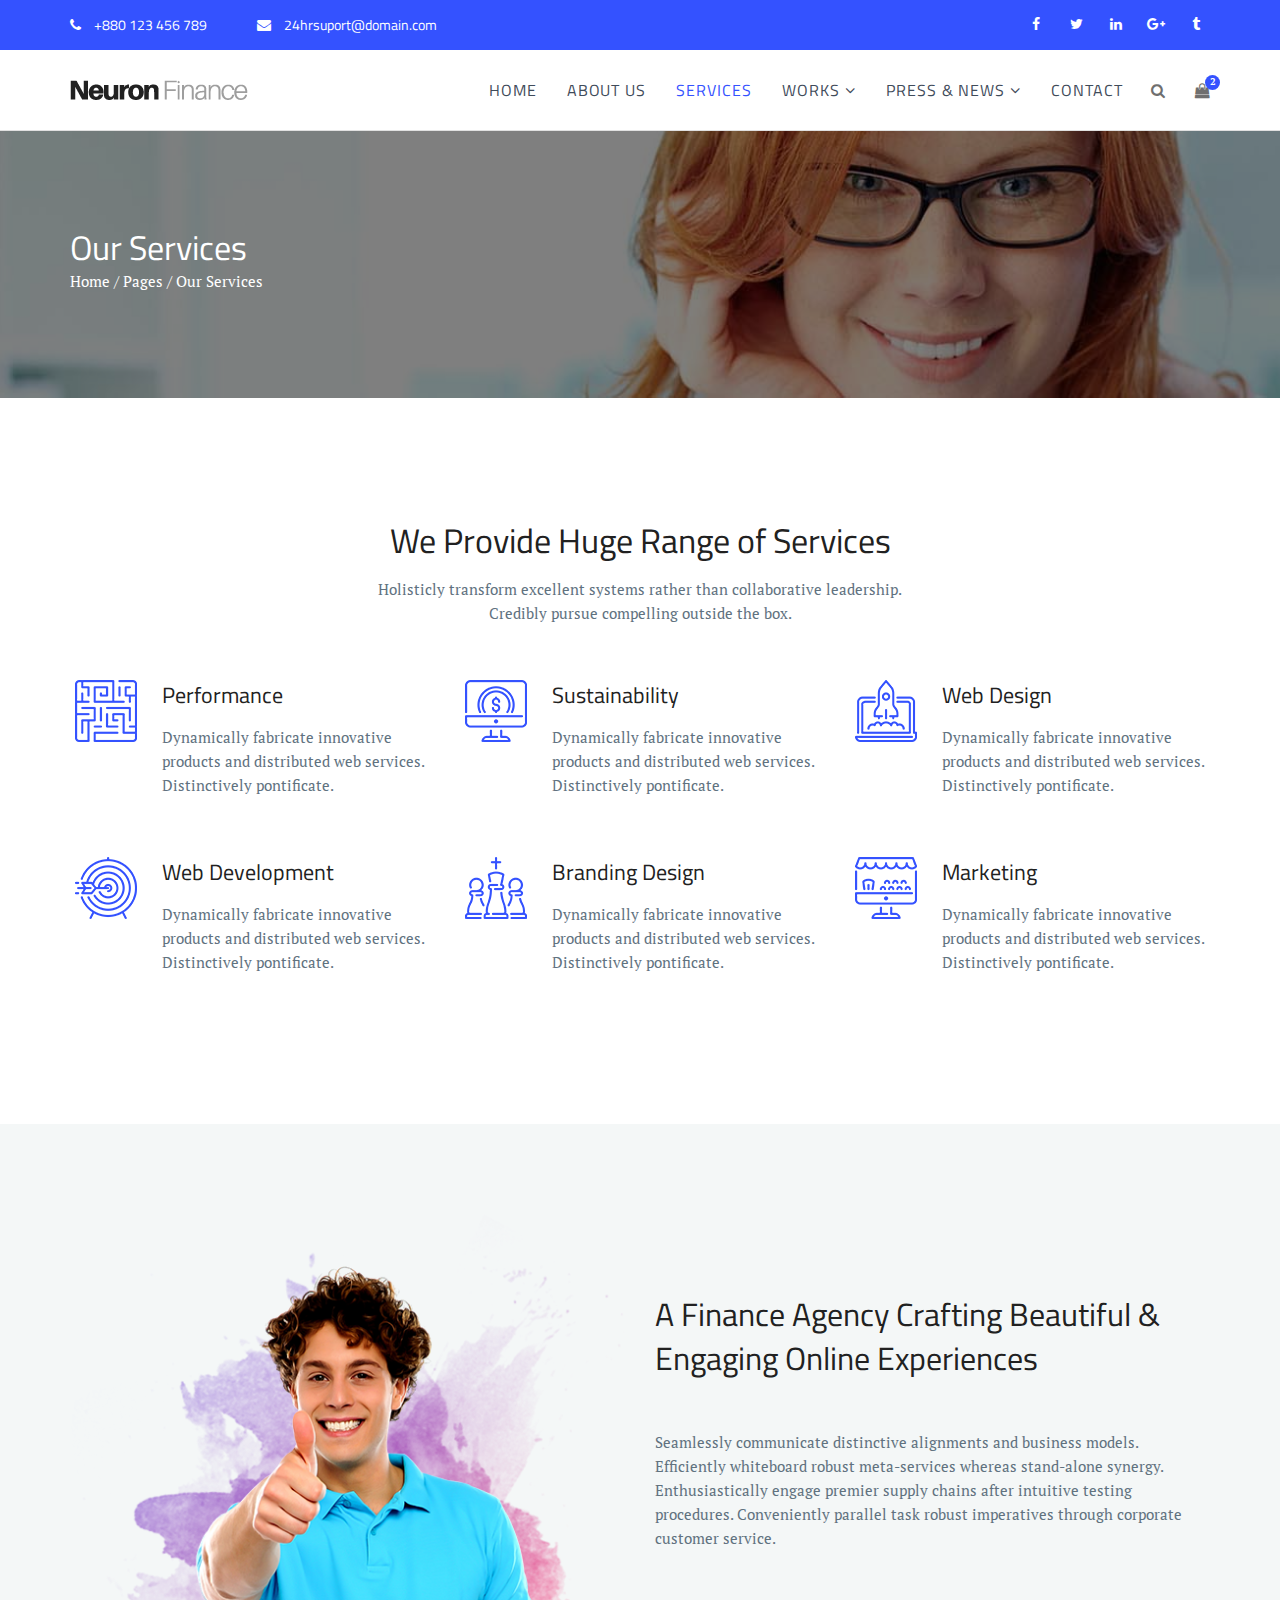
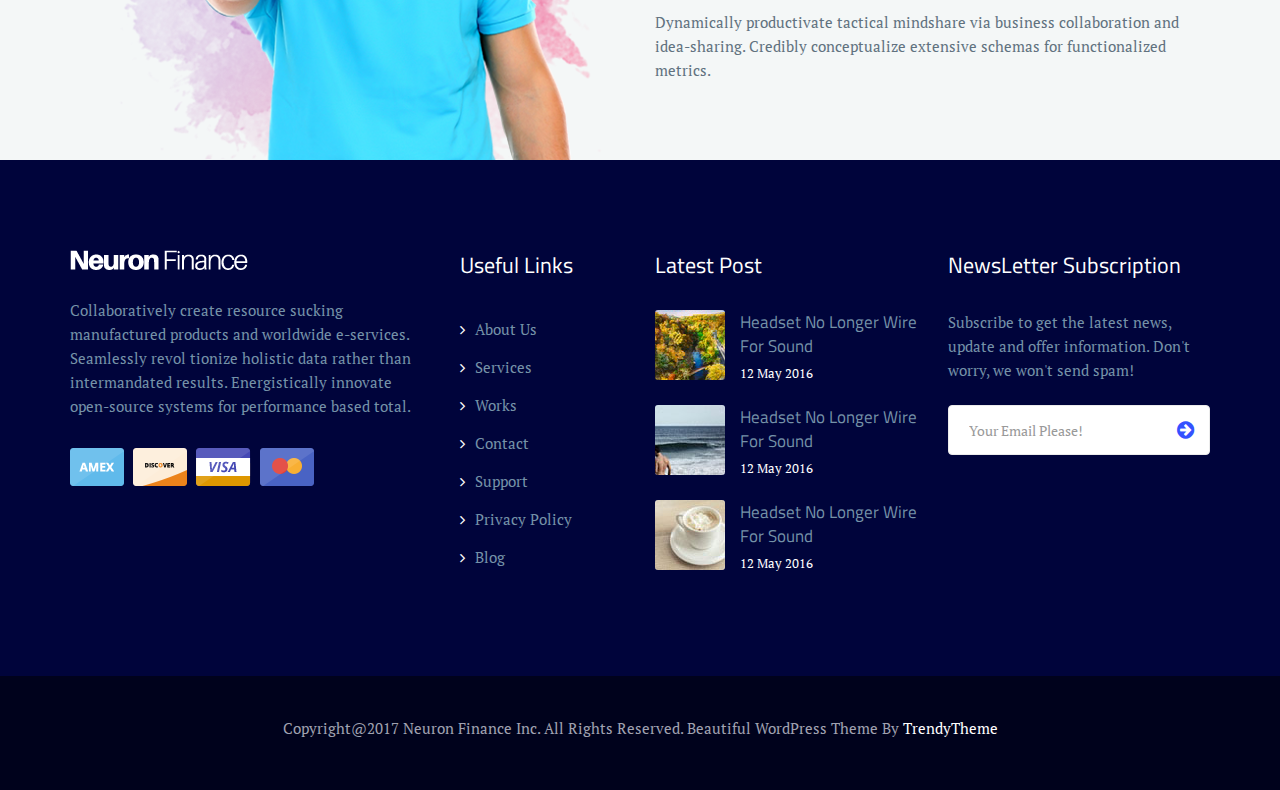
<file: markup/services.html>
<!DOCTYPE html>
<html lang="en">
	<head>
		<meta charset="utf-8">
		<meta http-equiv="X-UA-Compatible" content="IE=edge">
		<meta name="viewport" content="width=device-width, initial-scale=1">
        <meta name="description" content="Neuron Finance is a finance, corporate and business HTML template">
        <meta name="keywords" content="advisor, corporate accountant, finance, financial, insurance, investment, consultation">
        <meta name="author" content="trendytheme.net">

		<title>Neuron Finance</title>

        <!--  favicon -->
        <link rel="shortcut icon" href="assets/img/ico/favicon.png">
        <!--  apple-touch-icon -->
        <link rel="apple-touch-icon-precomposed" sizes="144x144" href="assets/img/ico/apple-touch-icon-144-precomposed.png">
        <link rel="apple-touch-icon-precomposed" sizes="114x114" href="assets/img/ico/apple-touch-icon-114-precomposed.png">
        <link rel="apple-touch-icon-precomposed" sizes="72x72" href="assets/img/ico/apple-touch-icon-72-precomposed.png">
        <link rel="apple-touch-icon-precomposed" href="assets/img/ico/apple-touch-icon-57-precomposed.png">

		<!-- animate CSS -->
		<link rel="stylesheet" href="assets/css/animate.min.css" media="all" />
		<!-- FontAwesome CSS -->
		<link rel="stylesheet" href="assets/fonts/font-awesome/css/font-awesome.min.css" media="all" />
		<!-- Owl Carousel -->
		<link rel="stylesheet" href="assets/css/owl.carousel.min.css" media="all" />
		<!-- Bootsnav Menu -->
		<link rel="stylesheet" href="assets/css/bootsnav.css" media="all" />
		<!-- Bootstrap -->
		<link rel="stylesheet"  href="assets/bootstrap/css/bootstrap.min.css" media="all" />
		<!-- Style CSS -->
		<link rel="stylesheet" type="text/css" href="style.css" media="all" />


		<!-- HTML5 shim and Respond.js for IE8 support of HTML5 elements and media queries -->
		<!-- WARNING: Respond.js doesn't work if you view the page via file:// -->
		<!--[if lt IE 9]>
		  <script src="https://oss.maxcdn.com/html5shiv/3.7.3/html5shiv.min.js"></script>
		  <script src="https://oss.maxcdn.com/respond/1.4.2/respond.min.js"></script>
		<![endif]-->
	</head>


	<body>
	
		<!-- ::::::::::::::::::::: Header Section:::::::::::::::::::::::::: -->
		<header>
			<!-- start top bar -->
			<div class="header-top-area">
				<div class="container">
					<div class="row">
						<div class="col-sm-8 hidden-xs">
							<div class="contact">
								<p>
									<i class="fa fa-phone"></i>
									+880 123 456 789
								</p>
								<p>
									<i class="fa fa-envelope"></i>
									<a href="#">24hrsuport@domain.com</a>
								</p>
							</div><!-- /.contact -->
						</div><!-- /.col-sm-8 -->
						
						<div class="col-sm-4">
							<div class="social-icon">
								<ul>
									<li><a href=""><i class="fa fa-facebook"></i></a></li>
									<li><a href=""><i class="fa fa-twitter"></i></a></li>
									<li><a href=""><i class="fa fa-linkedin"></i></a></li>
									<li><a href=""><i class="fa fa-google-plus"></i></a></li>
									<li><a href=""><i class="fa fa-tumblr"></i></a></li>
								</ul>
							</div><!-- /.social-icon -->
						</div><!-- /.col-sm-4 -->
					</div><!-- /.row -->
				</div><!-- /.container -->
			</div><!-- end top bar -->
			
	        <!-- Start Navigation -->
	        <nav class="navbar navbar-default navbar-sticky bootsnav">
	            <!-- Start Top Search -->
	            <div class="top-search">
	                <div class="container">
	                    <div class="input-group">
	                        <span class="input-group-addon"><i class="fa fa-search"></i></span>
	                        <input type="text" class="form-control" placeholder="Search">
	                        <span class="input-group-addon close-search"><i class="fa fa-times"></i></span>
	                    </div>
	                </div>
	            </div>
	            <!-- End Top Search -->

	            <div class="container">
	                <!-- Start Atribute Navigation -->
	                <div class="attr-nav">
	                    <ul>
	                        <li class="search"><a href="#"><i class="fa fa-search"></i></a></li>
	                        <li class="dropdown">
	                            <a href="#" class="dropdown-toggle" data-toggle="dropdown" >
	                                <i class="fa fa-shopping-bag"></i>
	                                <span class="badge">2</span>
	                            </a>
	                            <ul class="dropdown-menu cart-list">
	                                <li>
	                                    <a href="#" class="photo"><img src="assets/img/cart-1.jpg" class="cart-thumb" alt="" /></a>
	                                    <h2><a href="#">Denim SlimFit Shirt </a></h2>
	                                    <p>2x - <span class="price">$19.99</span></p>
	                                </li>
	                                <li>
	                                    <a href="#" class="photo"><img src="assets/img/cart-3.jpg" class="cart-thumb" alt="" /></a>
	                                    <h2><a href="#">Denim Polo Shirt</a></h2>
	                                    <p>2x - <span class="price">$12.99</span></p>
	                                </li>
	                                <li class="total">
	                                    <span class="pull-right"><strong>Total</strong>: $320.00</span>
	                                    <a href="#" class="btn btn-primary btn-sm btn-cart">Cart</a>
	                                </li>
	                            </ul>
	                        </li>
	                    </ul>
	                </div>
	                <!-- End Atribute Navigation -->

	                <!-- Start Header Navigation -->
	                <div class="navbar-header">
	                    <button type="button" class="navbar-toggle" data-toggle="collapse" data-target="#navbar-menu">
	                        <i class="fa fa-bars"></i>
	                    </button>
	                    <a class="navbar-brand" href="index.html"><img src="assets/img/logo.png" class="logo logo-scrolled" alt=""></a>
	                </div>
	                <!-- End Header Navigation -->

	                <!-- Collect the nav links, forms, and other content for toggling -->
	                <div class="collapse navbar-collapse" id="navbar-menu">
	                    <ul class="nav navbar-nav navbar-right" data-in="" data-out="">
	                        <li><a href="index.html">Home</a></li>
	                        <li><a href="about.html">About Us</a></li>
	                        <li class="active"><a href="services.html">Services</a></li>
	                        <li class="dropdown">
	                            <a href="#" class="dropdown-toggle" data-toggle="dropdown" >Works</a>
	                            <ul class="dropdown-menu">
	                                <li><a href="portfolio.html">Work Showcase</a></li>
	                                <li><a href="portfolio-details.html">Work Details</a></li>
	                            </ul>
	                        </li>
	                        <li class="dropdown">
	                            <a href="#" class="dropdown-toggle" data-toggle="dropdown" >Press &amp; News</a>
	                            <ul class="dropdown-menu">
	                                <li><a href="blog.html">News Standard</a></li>
	                                <li><a href="blog-details.html">News Details</a></li>
	                                <li><a href="typography.html">Typography</a></li>
	                            </ul>
	                        </li>
	                        <li><a href="contact.html">Contact</a></li>
	                    </ul>
	                </div><!-- /.navbar-collapse -->
	            </div>
	        </nav>
	        <!-- End Navigation -->
	        <div class="clearfix"></div>
		</header> <!-- end header -->

		<!-- ::::::::::::::::::::: start breadcrumb:::::::::::::::::::::::::: -->
		<section class="page-title">
			<div class="container">
				<div class="row">
					<div class="col-md-12">
						<!-- breadcrumb content -->
						<div class="page-breadcrumbd">
							<h2>Our Services</h2>
							<p><a href="index.html">Home</a> / <a href="">Pages</a> / Our Services</p>
						</div><!-- end breadcrumb content -->
					</div>
				</div>
			</div>
		</section><!-- end breadcrumb -->
	

		<!-- ::::::::::::::::::::: Services Section:::::::::::::::::::::::::: -->
		<section class="section-padding">
			<div class="container">
				<div class="row">
					<div class="col-md-offset-2 col-md-8 col-lg-offset-3 col-lg-6">
						<!-- service title -->
						<div class="template-title text-center">
							<h2>We Provide Huge Range of Services</h2>
							<p>Holisticly transform excellent systems rather than collaborative leadership. Credibly pursue compelling outside the box.</p>
						</div>
					</div>
				</div>
				
				<div class="row">
					<!-- single service -->
					<div class="col-sm-6 col-md-4">
						<div class="services-tiem">
							<img class="hvr-buzz-out" src="assets/img/services/1.png" alt="" />
							<h3><a href="">Performance</a></h3>
							<p>Dynamically fabricate innovative products and distributed web services. Distinctively pontificate.</p>
						</div>
					</div>
					<!-- single service -->
					<div class="col-sm-6 col-md-4">
						<div class="services-tiem">
							<img src="assets/img/services/2.png" alt="" />
							<h3><a href="">Sustainability</a></h3>
							<p>Dynamically fabricate innovative products and distributed web services. Distinctively pontificate.</p>
						</div>
					</div>
					<!-- single service -->
					<div class="col-sm-6 col-md-4">
						<div class="services-tiem">
							<img src="assets/img/services/3.png" alt="" />
							<h3><a href="">Web Design</a></h3>
							<p>Dynamically fabricate innovative products and distributed web services. Distinctively pontificate.</p>
						</div>
					</div>
					<!-- single service -->
					<div class="col-sm-6 col-md-4">
						<div class="services-tiem">
							<img src="assets/img/services/4.png" alt="" />
							<h3><a href="">Web Development</a></h3>
							<p>Dynamically fabricate innovative products and distributed web services. Distinctively pontificate.</p>
						</div>
					</div>
					<!-- single service -->
					<div class="col-sm-6 col-md-4">
						<div class="services-tiem">
							<img src="assets/img/services/5.png" alt="" />
							<h3><a href="">Branding Design</a></h3>
							<p>Dynamically fabricate innovative products and distributed web services. Distinctively pontificate.</p>
						</div>
					</div>
					<!-- single service -->
					<div class="col-sm-6 col-md-4">
						<div class="services-tiem">
							<img src="assets/img/services/6.png" alt="" />
							<h3><a href="">Marketing </a></h3>
							<p>Dynamically fabricate innovative products and distributed web services. Distinctively pontificate.</p>
						</div>
					</div>
				</div>
			</div>
		</section><!-- end services section -->
	

		<!-- ::::::::::::::::::::: Block Content :::::::::::::::::::::::::: -->
		<section class="block block2">
			<div class="container">
				<div class="row">
					<!-- block image -->
					<div class="col-md-6">
						<div class="block-img">
							<img src="assets/img/homepageblock2.png" alt="" />
						</div>
					</div>
					<!-- block content -->
					<div class="col-md-6">
						<div class="block-text">
							<h2>A Finance Agency Crafting Beautiful & Engaging Online Experiences</h2>
							<p>Seamlessly communicate distinctive alignments and business models. Efficiently whiteboard robust meta-services whereas stand-alone synergy. Enthusiastically engage premier supply chains after intuitive testing procedures. Conveniently parallel task robust imperatives through corporate customer service. </p> 
							
							<p>Dynamically productivate tactical mindshare via business collaboration and idea-sharing. Credibly conceptualize extensive schemas for functionalized metrics. </p>
						</div>
					</div>
					
				</div>
			</div>
		</section><!-- block area end -->


		<!-- ::::::::::::::::::::: Footer Section:::::::::::::::::::::::::: -->
		<footer>
			<div class="primary-footer">
				<div class="container">
					<div class="row">
						<!-- start single footer widget -->
						<div class="col-sm-6 col-md-4">
							<div class="footer-widget about-us">
								<a href="index.html"><img src="assets/img/logo-white.png" alt="" /></a>
								<p>Collaboratively create resource sucking manufactured products and worldwide e-services. Seamlessly revol tionize holistic data rather than intermandated results. Energistically innovate open-source systems for performance based total.</p>
								<div class="online-card">
									<a href="#"><img src="assets/img/online-card/1.png" alt="" /></a>
									<a href="#"><img src="assets/img/online-card/2.png" alt="" /></a>
									<a href="#"><img src="assets/img/online-card/3.png" alt="" /></a>
									<a href="#"><img src="assets/img/online-card/4.png" alt="" /></a>
								</div>
							</div>
						</div><!-- end single footer widget -->
						
						<!-- start single footer widget -->
						<div class="col-sm-6 col-md-2">
							<div class="footer-widget usefull-link">
								<h3>Useful Links</h3>
								<ul> 
									<li><a href="#"><i class="fa fa-angle-right"></i>About Us</a></li>
									<li><a href="#"><i class="fa fa-angle-right"></i>Services</a></li>
									<li><a href="#"><i class="fa fa-angle-right"></i>Works</a></li>
									<li><a href="#"><i class="fa fa-angle-right"></i>Contact</a></li>
									<li><a href="#"><i class="fa fa-angle-right"></i>Support</a></li>
									<li><a href="#"><i class="fa fa-angle-right"></i>Privacy Policy</a></li>
									<li><a href="#"><i class="fa fa-angle-right"></i>Blog</a></li>
								</ul>
							</div>
						</div><!-- end single footer widget -->
						
						<!-- start single footer widget -->
						<div class="col-sm-6 col-md-3">
							<div class="footer-widget latest-post">
								<h3>Latest Post</h3>
								<ul>
									<li>
										<img src="assets/img/latest-post/1.png" alt="" />
										<p><a href="#">Headset No Longer Wire For Sound</a></p>
										<span>12 May 2016</span>
										
									</li>
									<li>
										<img src="assets/img/latest-post/2.png" alt="" />
										<p><a href="#">Headset No Longer Wire For Sound</a></p>
										<span>12 May 2016</span>
										
									</li>
									<li>
										<img src="assets/img/latest-post/3.png" alt="" />
										<p><a href="#">Headset No Longer Wire For Sound</a></p>
										<span>12 May 2016</span>
										
									</li>
									
								</ul>
							</div>
						</div><!-- end single footer widget -->
						
						<!-- start single footer widget -->
						<div class="col-sm-6 col-md-3">
							<div class="footer-widget news-letter">
								<h3>NewsLetter Subscription</h3>
								<p>Subscribe to get the latest news, update and offer information. Don't worry, we won't send spam!</p>

								<form class="subscribe-form mailchimp" method="post">
                                    <div class="clearfix">
                                        <div class="input-wrapper">
                                          <label class="sr-only" for="email">Email</label>
                                          <input id="subscribeEmail" type="email" name="subscribeEmail" class="validate form-control" placeholder="Your Email Please!">
                                          <button type="submit"><i class="fa fa-arrow-circle-right"></i></button>
                                        </div>
                                    </div>
                                    <!-- to showing success messages -->
                                    <p class="subscription-success"></p>
								</form>
							</div><!-- /.news-letter -->
						</div><!-- end single footer widget -->
					</div><!-- /.row -->
				</div><!-- /.container -->
			</div><!-- /.primary-footer -->

			<!-- footer copyright area -->
			<div class="copyright-wrapper text-center">
				<div class="container">
					<div class="row">
						<div class="col-md-12">
							<p>Copyright@2017 Neuron Finance Inc. All Rights Reserved. Beautiful WordPress Theme By <a href="#">TrendyTheme</a></p>
						</div>
					</div><!-- /.row -->
				</div><!-- /.container -->
			</div><!-- ./end copyright-wrapper -->
		</footer>


		<!-- preloader -->
		<div id="loading">
			<div id="loading-center">
				<div id="loading-center-absolute">
					<div class="object" id="object_four"></div>
					<div class="object" id="object_three"></div>
					<div class="object" id="object_two"></div>
					<div class="object" id="object_one"></div>
				</div>
			</div>
		</div>

		<!-- main jQuery -->
		<script src="assets/js/jquery-2.1.3.min.js"></script>
		<script src="assets/bootstrap/js/bootstrap.min.js"></script>
		<script src="assets/js/bootsnav.js"></script>
		<script src="assets/js/owl.carousel.min.js"></script>
		<script src="assets/js/wow.min.js"></script>
        <script src="assets/js/ajaxchimp.js"></script>
        <script src="assets/js/ajaxchimp-config.js"></script> 
		<script src="assets/js/script.js"></script>
	</body>
</html>
</file>
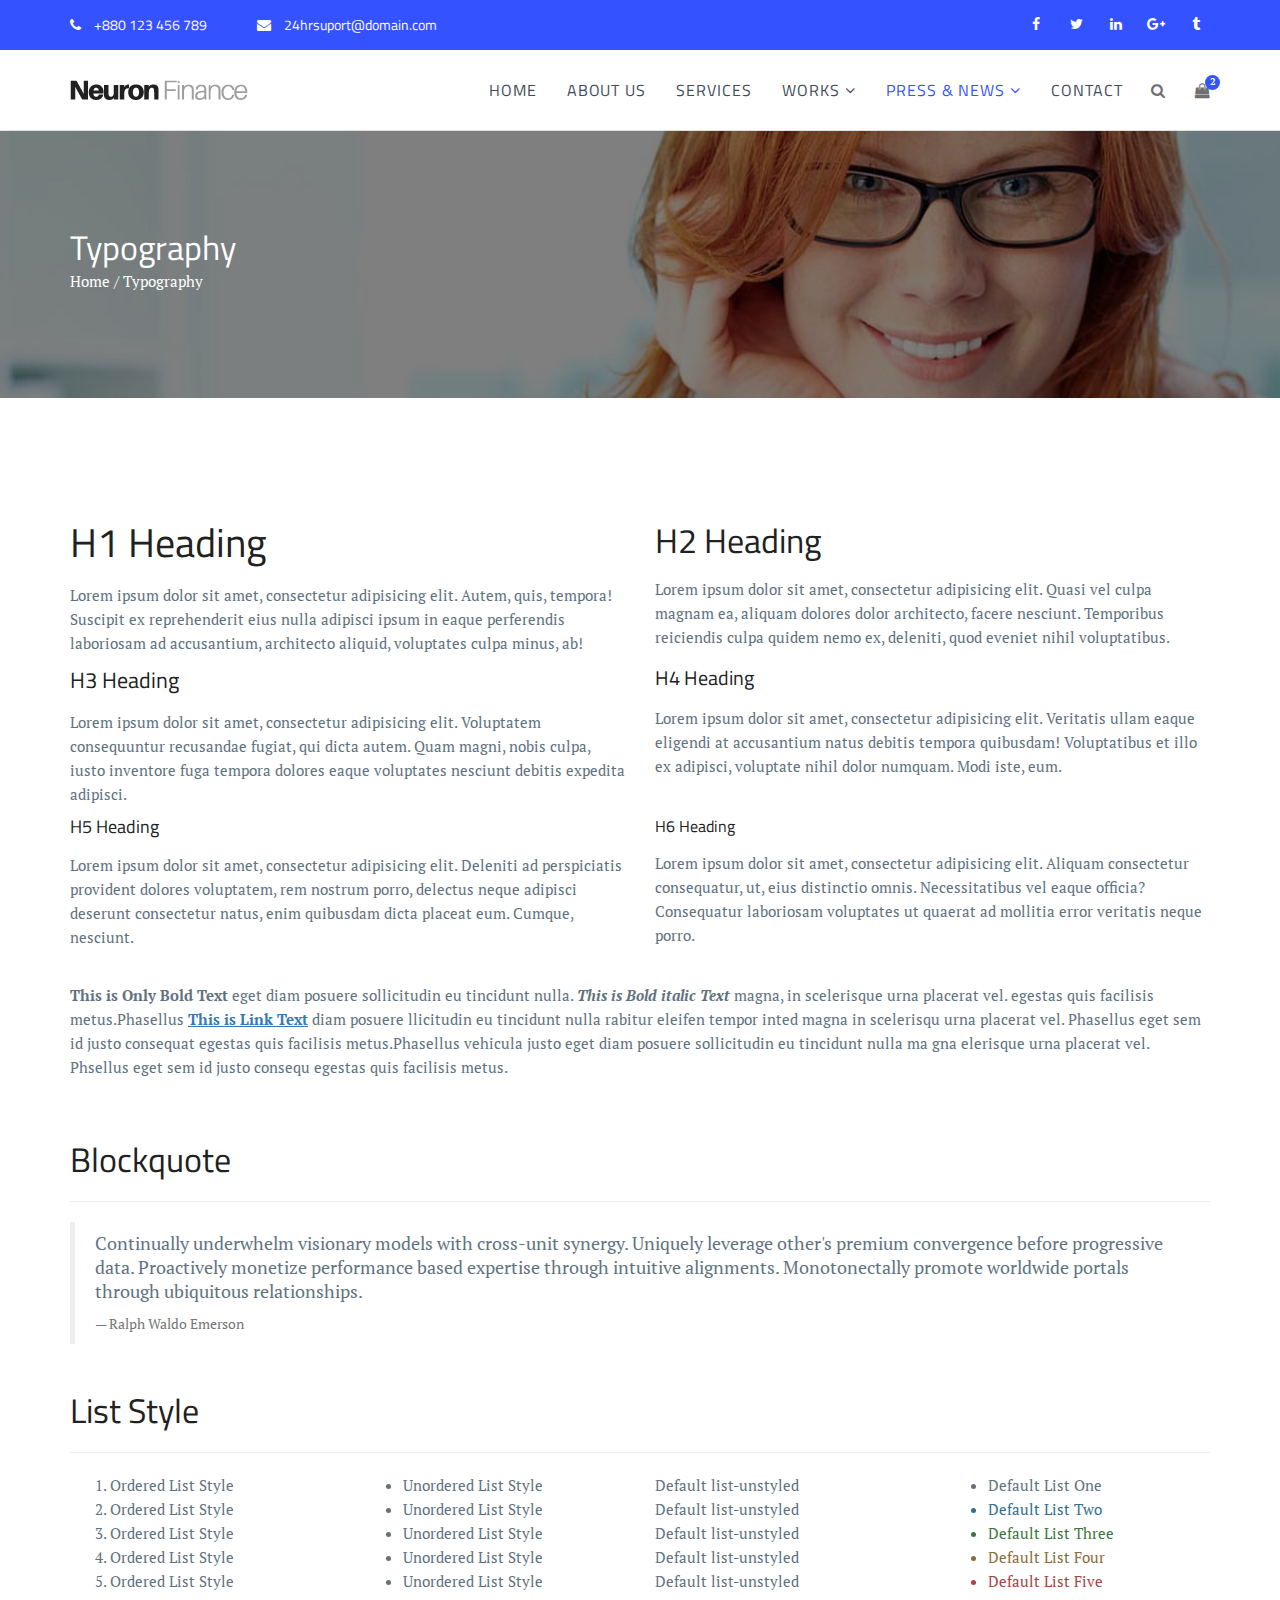
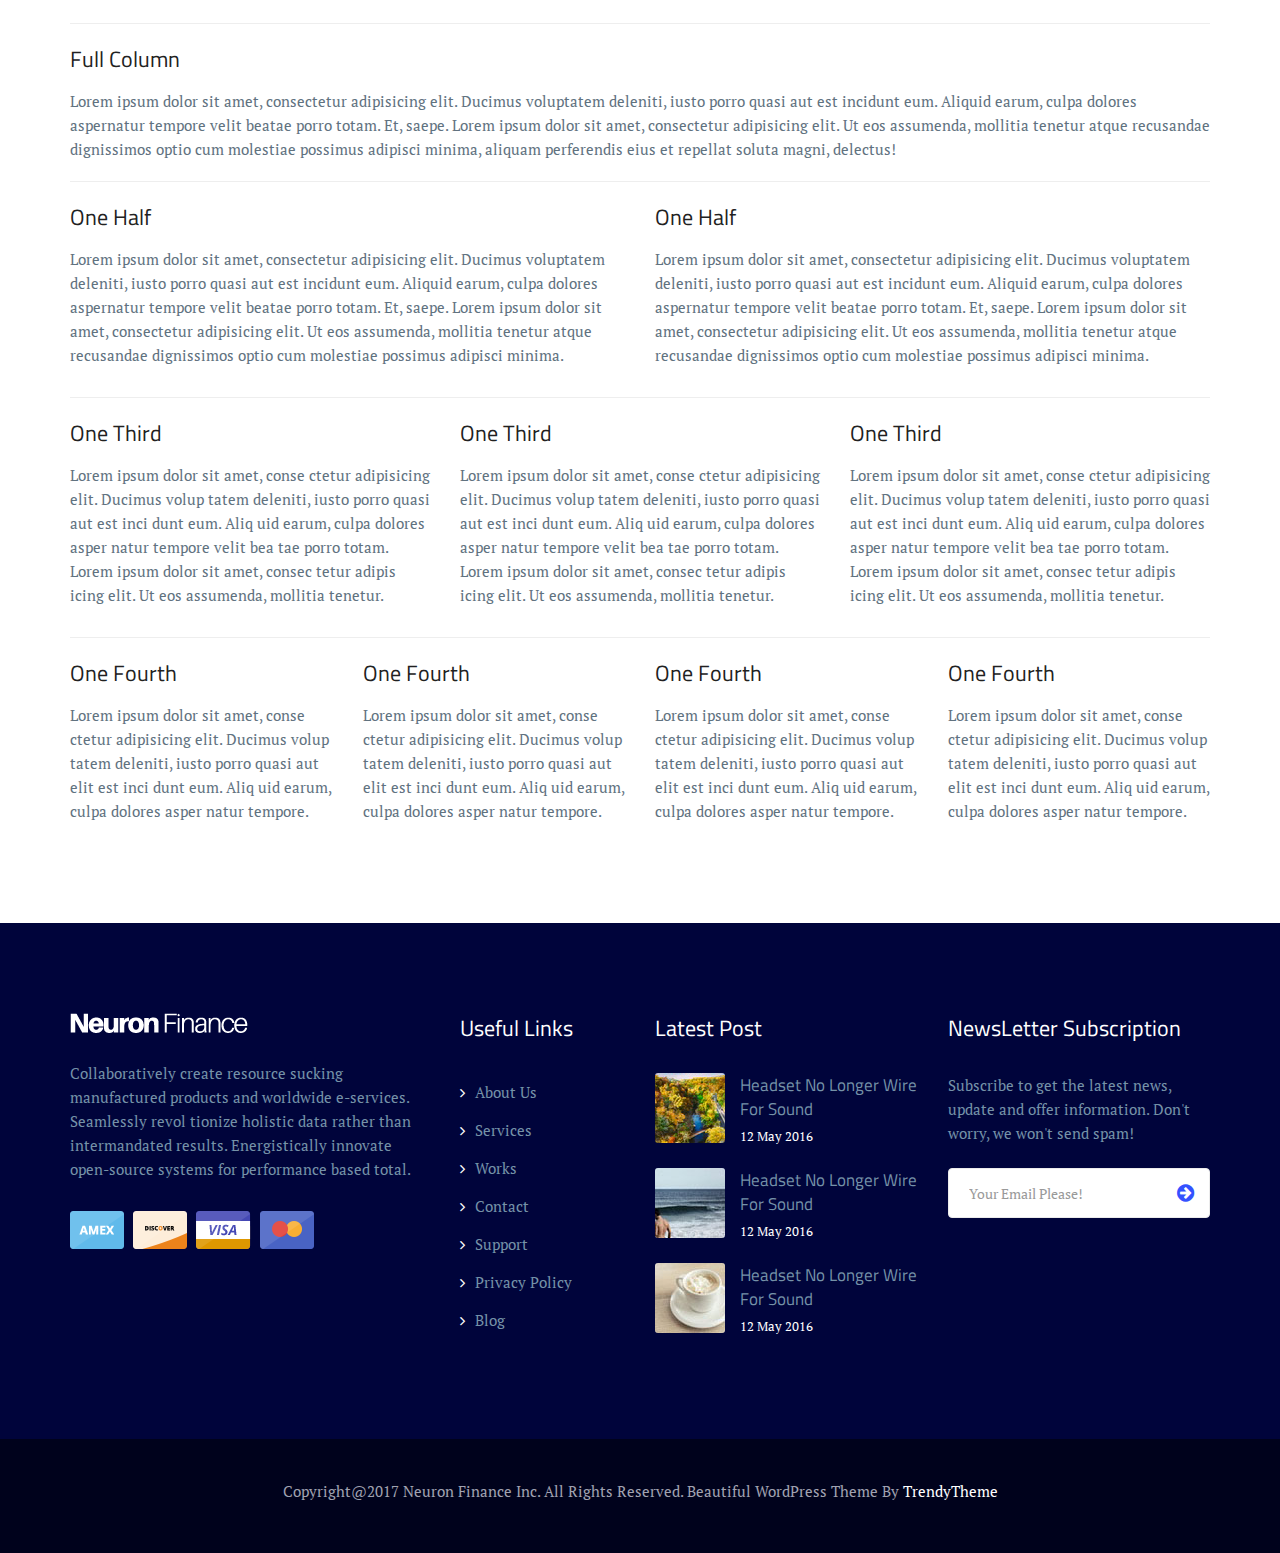
<file: markup/typography.html>
<!DOCTYPE html>
<html lang="en">
	<head>
		<meta charset="utf-8">
		<meta http-equiv="X-UA-Compatible" content="IE=edge">
		<meta name="viewport" content="width=device-width, initial-scale=1">
        <meta name="description" content="Neuron Finance is a finance, corporate and business HTML template">
        <meta name="keywords" content="advisor, corporate accountant, finance, financial, insurance, investment, consultation">
        <meta name="author" content="trendytheme.net">

		<title>Neuron Finance</title>

        <!--  favicon -->
        <link rel="shortcut icon" href="assets/img/ico/favicon.png">
        <!--  apple-touch-icon -->
        <link rel="apple-touch-icon-precomposed" sizes="144x144" href="assets/img/ico/apple-touch-icon-144-precomposed.png">
        <link rel="apple-touch-icon-precomposed" sizes="114x114" href="assets/img/ico/apple-touch-icon-114-precomposed.png">
        <link rel="apple-touch-icon-precomposed" sizes="72x72" href="assets/img/ico/apple-touch-icon-72-precomposed.png">
        <link rel="apple-touch-icon-precomposed" href="assets/img/ico/apple-touch-icon-57-precomposed.png">

		<!-- animate CSS -->
		<link rel="stylesheet" href="assets/css/animate.min.css" media="all" />
		<!-- FontAwesome CSS -->
		<link rel="stylesheet" href="assets/fonts/font-awesome/css/font-awesome.min.css" media="all" />
		<!-- Owl Carousel -->
		<link rel="stylesheet" href="assets/css/owl.carousel.min.css" media="all" />
		<!-- Bootsnav Menu -->
		<link rel="stylesheet" href="assets/css/bootsnav.css" media="all" />
		<!-- Bootstrap -->
		<link rel="stylesheet"  href="assets/bootstrap/css/bootstrap.min.css" media="all" />
		<!-- Style CSS -->
		<link rel="stylesheet" type="text/css" href="style.css" media="all" />


		<!-- HTML5 shim and Respond.js for IE8 support of HTML5 elements and media queries -->
		<!-- WARNING: Respond.js doesn't work if you view the page via file:// -->
		<!--[if lt IE 9]>
		  <script src="https://oss.maxcdn.com/html5shiv/3.7.3/html5shiv.min.js"></script>
		  <script src="https://oss.maxcdn.com/respond/1.4.2/respond.min.js"></script>
		<![endif]-->
	</head>


	<body>
	
		<!-- ::::::::::::::::::::: Header Section:::::::::::::::::::::::::: -->
		<header>
			<!-- start top bar -->
			<div class="header-top-area">
				<div class="container">
					<div class="row">
						<div class="col-sm-8 hidden-xs">
							<div class="contact">
								<p>
									<i class="fa fa-phone"></i>
									+880 123 456 789
								</p>
								<p>
									<i class="fa fa-envelope"></i>
									<a href="#">24hrsuport@domain.com</a>
								</p>
							</div><!-- /.contact -->
						</div><!-- /.col-sm-8 -->
						
						<div class="col-sm-4">
							<div class="social-icon">
								<ul>
									<li><a href=""><i class="fa fa-facebook"></i></a></li>
									<li><a href=""><i class="fa fa-twitter"></i></a></li>
									<li><a href=""><i class="fa fa-linkedin"></i></a></li>
									<li><a href=""><i class="fa fa-google-plus"></i></a></li>
									<li><a href=""><i class="fa fa-tumblr"></i></a></li>
								</ul>
							</div><!-- /.social-icon -->
						</div><!-- /.col-sm-4 -->
					</div><!-- /.row -->
				</div><!-- /.container -->
			</div><!-- end top bar -->
			
	        <!-- Start Navigation -->
	        <nav class="navbar navbar-default navbar-sticky bootsnav">
	            <!-- Start Top Search -->
	            <div class="top-search">
	                <div class="container">
	                    <div class="input-group">
	                        <span class="input-group-addon"><i class="fa fa-search"></i></span>
	                        <input type="text" class="form-control" placeholder="Search">
	                        <span class="input-group-addon close-search"><i class="fa fa-times"></i></span>
	                    </div>
	                </div>
	            </div>
	            <!-- End Top Search -->

	            <div class="container">
	                <!-- Start Atribute Navigation -->
	                <div class="attr-nav">
	                    <ul>
	                        <li class="search"><a href="#"><i class="fa fa-search"></i></a></li>
	                        <li class="dropdown">
	                            <a href="#" class="dropdown-toggle" data-toggle="dropdown" >
	                                <i class="fa fa-shopping-bag"></i>
	                                <span class="badge">2</span>
	                            </a>
	                            <ul class="dropdown-menu cart-list">
	                                <li>
	                                    <a href="#" class="photo"><img src="assets/img/cart-1.jpg" class="cart-thumb" alt="" /></a>
	                                    <h2><a href="#">Denim SlimFit Shirt </a></h2>
	                                    <p>2x - <span class="price">$19.99</span></p>
	                                </li>
	                                <li>
	                                    <a href="#" class="photo"><img src="assets/img/cart-3.jpg" class="cart-thumb" alt="" /></a>
	                                    <h2><a href="#">Denim Polo Shirt</a></h2>
	                                    <p>2x - <span class="price">$12.99</span></p>
	                                </li>
	                                <li class="total">
	                                    <span class="pull-right"><strong>Total</strong>: $320.00</span>
	                                    <a href="#" class="btn btn-primary btn-sm btn-cart">Cart</a>
	                                </li>
	                            </ul>
	                        </li>
	                    </ul>
	                </div>
	                <!-- End Atribute Navigation -->

	                <!-- Start Header Navigation -->
	                <div class="navbar-header">
	                    <button type="button" class="navbar-toggle" data-toggle="collapse" data-target="#navbar-menu">
	                        <i class="fa fa-bars"></i>
	                    </button>
	                    <a class="navbar-brand" href="index.html"><img src="assets/img/logo.png" class="logo logo-scrolled" alt=""></a>
	                </div>
	                <!-- End Header Navigation -->

	                <!-- Collect the nav links, forms, and other content for toggling -->
	                <div class="collapse navbar-collapse" id="navbar-menu">
	                    <ul class="nav navbar-nav navbar-right" data-in="" data-out="">
	                        <li><a href="index.html">Home</a></li>
	                        <li><a href="about.html">About Us</a></li>
	                        <li><a href="services.html">Services</a></li>
	                        <li class="dropdown">
	                            <a href="#" class="dropdown-toggle" data-toggle="dropdown" >Works</a>
	                            <ul class="dropdown-menu">
	                                <li><a href="portfolio.html">Work Showcase</a></li>
	                                <li><a href="portfolio-details.html">Work Details</a></li>
	                            </ul>
	                        </li>
	                        <li class="dropdown active">
	                            <a href="#" class="dropdown-toggle" data-toggle="dropdown" >Press &amp; News</a>
	                            <ul class="dropdown-menu">
	                                <li><a href="blog.html">News Standard</a></li>
	                                <li><a href="blog-details.html">News Details</a></li>
	                                <li class="active"><a href="typography.html">Typography</a></li>
	                            </ul>
	                        </li>
	                        <li><a href="contact.html">Contact</a></li>
	                    </ul>
	                </div><!-- /.navbar-collapse -->
	            </div>
	        </nav>
	        <!-- End Navigation -->
	        <div class="clearfix"></div>
		</header> <!-- end header -->


	<!-- ::::::::::::::::::::: start breadcrumb:::::::::::::::::::::::::: -->
	<section class="page-title">
		<div class="container">
			<div class="row">
				<div class="col-md-12">
					<!-- breadcrumb content -->
					<div class="page-breadcrumbd">
						<h2>Typography</h2>
						<p><a href="index.html">Home</a> / Typography</p>
					</div><!-- end breadcrumb content -->
				</div>
			</div>
		</div>
	</section><!-- end breadcrumb -->
	
	
	
	
	
	 <!-- heading section start -->
        <section class="section-padding">
            <div class="container">


                <div class="row">
                    <div class="col-md-6">
                        <h1>H1 Heading</h1>
                        <p>Lorem ipsum dolor sit amet, consectetur adipisicing elit. Autem, quis, tempora! Suscipit ex reprehenderit eius nulla adipisci ipsum in eaque perferendis laboriosam ad accusantium, architecto aliquid, voluptates culpa minus, ab!</p>
                    </div>
                    <div class="col-md-6">
                        <h2>H2 Heading</h2>
                        <p>Lorem ipsum dolor sit amet, consectetur adipisicing elit. Quasi vel culpa magnam ea, aliquam dolores dolor architecto, facere nesciunt. Temporibus reiciendis culpa quidem nemo ex, deleniti, quod eveniet nihil voluptatibus.</p>
                    </div>
                </div>

                <div class="row">
                    <div class="col-md-6">
                        <h3>H3 Heading</h3>
                        <p>Lorem ipsum dolor sit amet, consectetur adipisicing elit. Voluptatem consequuntur recusandae fugiat, qui dicta autem. Quam magni, nobis culpa, iusto inventore fuga tempora dolores eaque voluptates nesciunt debitis expedita adipisci.</p>
                    </div>
                    <div class="col-md-6">
                        <h4>H4 Heading</h4>
                        <p>Lorem ipsum dolor sit amet, consectetur adipisicing elit. Veritatis ullam eaque eligendi at accusantium natus debitis tempora quibusdam! Voluptatibus et illo ex adipisci, voluptate nihil dolor numquam. Modi iste, eum.</p>
                    </div>
                </div>

                <div class="row">
                    <div class="col-md-6">
                        <h5>H5 Heading</h5>
                        <p>Lorem ipsum dolor sit amet, consectetur adipisicing elit. Deleniti ad perspiciatis provident dolores voluptatem, rem nostrum porro, delectus neque adipisci deserunt consectetur natus, enim quibusdam dicta placeat eum. Cumque, nesciunt.</p>
                    </div>
                    <div class="col-md-6">
                        <h6>H6 Heading</h6>
                        <p>Lorem ipsum dolor sit amet, consectetur adipisicing elit. Aliquam consectetur consequatur, ut, eius distinctio omnis. Necessitatibus vel eaque officia? Consequatur laboriosam voluptates ut quaerat ad mollitia error veritatis neque porro.</p>
                    </div>
                </div>

                <br>

                <p><strong>This is Only Bold Text</strong> eget diam posuere sollicitudin eu tincidunt nulla. <b><i>This is Bold italic Text</i></b> magna, in scelerisque urna placerat vel.  egestas quis facilisis metus.Phasellus <b><a href="#"><u>This is Link Text</u></a></b> diam posuere llicitudin eu tincidunt nulla rabitur eleifen tempor inted magna in scelerisqu urna placerat vel. Phasellus eget sem id justo consequat egestas quis facilisis metus.Phasellus vehicula justo eget diam posuere sollicitudin eu tincidunt nulla ma gna elerisque urna placerat vel. Phsellus eget sem id justo consequ egestas quis facilisis metus.</p>


                <br>
                <br>

                <h2>Blockquote</h2>
                <hr>
                
                <blockquote>
                    <p>Continually underwhelm visionary models with cross-unit synergy. Uniquely leverage other's premium convergence before progressive data. Proactively monetize performance based expertise through intuitive alignments. Monotonectally promote worldwide portals through ubiquitous relationships.</p>
                    <footer>Ralph Waldo Emerson</footer>
                </blockquote>

                <br>

                <h2>List  Style</h2>
                <hr>

                <div class="row">
                    <div class="col-sm-3">
                        <ol>
                            <li>Ordered List Style</li>
                            <li>Ordered List Style</li>
                            <li>Ordered List Style</li>
                            <li>Ordered List Style</li>
                            <li>Ordered List Style</li>
                        </ol>
                    </div>

                    <div class="col-sm-3">
                        <ul class="unorder-list">
                            <li>Unordered List Style</li>
                            <li>Unordered List Style</li>
                            <li>Unordered List Style</li>
                            <li>Unordered List Style</li>
                            <li>Unordered List Style</li>
                        </ul>
                    </div>

                    <div class="col-sm-3">
                        <ul class="list-unstyled">
                            <li>Default list-unstyled</li>
                            <li>Default list-unstyled</li>
                            <li>Default list-unstyled</li>
                            <li>Default list-unstyled</li>
                            <li>Default list-unstyled</li>
                        </ul>
                    </div>

                    <div class="col-sm-3">
                        <ul>
                            <li class="">Default List One</li>
                            <li class="text-info">Default List Two</li>
                            <li class="text-success">Default List Three</li>
                            <li class="text-warning">Default List Four</li>
                            <li class="text-danger">Default List Five</li>
                        </ul>
                    </div>
                </div>



              <hr>

              <h3>Full Column</h3>
              <p>Lorem ipsum dolor sit amet, consectetur adipisicing elit. Ducimus voluptatem deleniti, iusto porro quasi aut est incidunt eum. Aliquid earum, culpa dolores aspernatur tempore velit beatae porro totam. Et, saepe. Lorem ipsum dolor sit amet, consectetur adipisicing elit. Ut eos assumenda, mollitia tenetur atque recusandae dignissimos optio cum molestiae possimus adipisci minima, aliquam perferendis eius et repellat soluta magni, delectus!</p>

              <hr>

              <div class="row "> 
                <div class="col-sm-6">
                  <h3>One Half</h3>
                  <p>Lorem ipsum dolor sit amet, consectetur adipisicing elit. Ducimus voluptatem deleniti, iusto porro quasi aut est incidunt eum. Aliquid earum, culpa dolores aspernatur tempore velit beatae porro totam. Et, saepe. Lorem ipsum dolor sit amet, consectetur adipisicing elit. Ut eos assumenda, mollitia tenetur atque recusandae dignissimos optio cum molestiae possimus adipisci minima.</p>
                </div>

                <div class="col-sm-6">
                  <h3>One Half</h3>
                  <p>Lorem ipsum dolor sit amet, consectetur adipisicing elit. Ducimus voluptatem deleniti, iusto porro quasi aut est incidunt eum. Aliquid earum, culpa dolores aspernatur tempore velit beatae porro totam. Et, saepe. Lorem ipsum dolor sit amet, consectetur adipisicing elit. Ut eos assumenda, mollitia tenetur atque recusandae dignissimos optio cum molestiae possimus adipisci minima.</p>
                </div>
              </div><!-- /.row -->

              <hr>

              <div class="row "> 
                <div class="col-sm-4">
                  <h3>One Third</h3>
                  <p>Lorem ipsum dolor sit amet, conse ctetur adipisicing elit. Ducimus volup tatem deleniti, iusto porro quasi aut est inci dunt eum. Aliq uid earum, culpa dolores asper natur tempore velit bea tae porro totam. Lorem ipsum dolor sit amet, consec tetur adipis icing elit. Ut eos assumenda, mollitia tenetur.</p>
                </div> 
                <div class="col-sm-4">
                  <h3>One Third</h3>
                  <p>Lorem ipsum dolor sit amet, conse ctetur adipisicing elit. Ducimus volup tatem deleniti, iusto porro quasi aut est inci dunt eum. Aliq uid earum, culpa dolores asper natur tempore velit bea tae porro totam. Lorem ipsum dolor sit amet, consec tetur adipis icing elit. Ut eos assumenda, mollitia tenetur.</p>
                </div> 
                <div class="col-sm-4">
                  <h3>One Third</h3>
                  <p>Lorem ipsum dolor sit amet, conse ctetur adipisicing elit. Ducimus volup tatem deleniti, iusto porro quasi aut est inci dunt eum. Aliq uid earum, culpa dolores asper natur tempore velit bea tae porro totam. Lorem ipsum dolor sit amet, consec tetur adipis icing elit. Ut eos assumenda, mollitia tenetur.</p>
                </div>
              </div><!-- /.row -->

              <hr>
              
              <div class="row "> 
                <div class="col-sm-3">
                  <h3>One Fourth</h3>
                  <p>Lorem ipsum dolor sit amet, conse ctetur adipisicing elit. Ducimus volup tatem deleniti, iusto porro quasi aut elit est inci dunt eum. Aliq uid earum, culpa dolores asper natur tempore.</p>
                </div> 
                <div class="col-sm-3">
                  <h3>One Fourth</h3>
                  <p>Lorem ipsum dolor sit amet, conse ctetur adipisicing elit. Ducimus volup tatem deleniti, iusto porro quasi aut elit est inci dunt eum. Aliq uid earum, culpa dolores asper natur tempore.</p>
                </div> 
                <div class="col-sm-3">
                  <h3>One Fourth</h3>
                  <p>Lorem ipsum dolor sit amet, conse ctetur adipisicing elit. Ducimus volup tatem deleniti, iusto porro quasi aut elit est inci dunt eum. Aliq uid earum, culpa dolores asper natur tempore.</p>
                </div> 
                <div class="col-sm-3">
                  <h3>One Fourth</h3>
                  <p>Lorem ipsum dolor sit amet, conse ctetur adipisicing elit. Ducimus volup tatem deleniti, iusto porro quasi aut elit est inci dunt eum. Aliq uid earum, culpa dolores asper natur tempore.</p>
                </div> 
              </div><!-- /.row -->


            </div><!-- /.container -->
        </section>


	
	
	
		<!-- ::::::::::::::::::::: Footer Section:::::::::::::::::::::::::: -->
		<footer>
			<div class="primary-footer">
				<div class="container">
					<div class="row">
						<!-- start single footer widget -->
						<div class="col-sm-6 col-md-4">
							<div class="footer-widget about-us">
								<a href="index.html"><img src="assets/img/logo-white.png" alt="" /></a>
								<p>Collaboratively create resource sucking manufactured products and worldwide e-services. Seamlessly revol tionize holistic data rather than intermandated results. Energistically innovate open-source systems for performance based total.</p>
								<div class="online-card">
									<a href="#"><img src="assets/img/online-card/1.png" alt="" /></a>
									<a href="#"><img src="assets/img/online-card/2.png" alt="" /></a>
									<a href="#"><img src="assets/img/online-card/3.png" alt="" /></a>
									<a href="#"><img src="assets/img/online-card/4.png" alt="" /></a>
								</div>
							</div>
						</div><!-- end single footer widget -->
						
						<!-- start single footer widget -->
						<div class="col-sm-6 col-md-2">
							<div class="footer-widget usefull-link">
								<h3>Useful Links</h3>
								<ul> 
									<li><a href="#"><i class="fa fa-angle-right"></i>About Us</a></li>
									<li><a href="#"><i class="fa fa-angle-right"></i>Services</a></li>
									<li><a href="#"><i class="fa fa-angle-right"></i>Works</a></li>
									<li><a href="#"><i class="fa fa-angle-right"></i>Contact</a></li>
									<li><a href="#"><i class="fa fa-angle-right"></i>Support</a></li>
									<li><a href="#"><i class="fa fa-angle-right"></i>Privacy Policy</a></li>
									<li><a href="#"><i class="fa fa-angle-right"></i>Blog</a></li>
								</ul>
							</div>
						</div><!-- end single footer widget -->
						
						<!-- start single footer widget -->
						<div class="col-sm-6 col-md-3">
							<div class="footer-widget latest-post">
								<h3>Latest Post</h3>
								<ul>
									<li>
										<img src="assets/img/latest-post/1.png" alt="" />
										<p><a href="#">Headset No Longer Wire For Sound</a></p>
										<span>12 May 2016</span>
										
									</li>
									<li>
										<img src="assets/img/latest-post/2.png" alt="" />
										<p><a href="#">Headset No Longer Wire For Sound</a></p>
										<span>12 May 2016</span>
										
									</li>
									<li>
										<img src="assets/img/latest-post/3.png" alt="" />
										<p><a href="#">Headset No Longer Wire For Sound</a></p>
										<span>12 May 2016</span>
										
									</li>
									
								</ul>
							</div>
						</div><!-- end single footer widget -->
						
						<!-- start single footer widget -->
						<div class="col-sm-6 col-md-3">
							<div class="footer-widget news-letter">
								<h3>NewsLetter Subscription</h3>
								<p>Subscribe to get the latest news, update and offer information. Don't worry, we won't send spam!</p>

								<form class="subscribe-form mailchimp" method="post">
                                    <div class="clearfix">
                                        <div class="input-wrapper">
                                          <label class="sr-only" for="email">Email</label>
                                          <input id="subscribeEmail" type="email" name="subscribeEmail" class="validate form-control" placeholder="Your Email Please!">
                                          <button type="submit"><i class="fa fa-arrow-circle-right"></i></button>
                                        </div>
                                    </div>
                                    <!-- to showing success messages -->
                                    <p class="subscription-success"></p>
								</form>
							</div><!-- /.news-letter -->
						</div><!-- end single footer widget -->
					</div><!-- /.row -->
				</div><!-- /.container -->
			</div><!-- /.primary-footer -->

			<!-- footer copyright area -->
			<div class="copyright-wrapper text-center">
				<div class="container">
					<div class="row">
						<div class="col-md-12">
							<p>Copyright@2017 Neuron Finance Inc. All Rights Reserved. Beautiful WordPress Theme By <a href="#">TrendyTheme</a></p>
						</div>
					</div><!-- /.row -->
				</div><!-- /.container -->
			</div><!-- ./end copyright-wrapper -->
		</footer>

		<!-- preloader -->
		<div id="loading">
			<div id="loading-center">
				<div id="loading-center-absolute">
					<div class="object" id="object_four"></div>
					<div class="object" id="object_three"></div>
					<div class="object" id="object_two"></div>
					<div class="object" id="object_one"></div>
				</div>
			</div>
		</div>

		<!-- main jQuery -->
		<script src="assets/js/jquery-2.1.3.min.js"></script>
		<script src="assets/bootstrap/js/bootstrap.min.js"></script>
		<script src="assets/js/bootsnav.js"></script>
		<script src="assets/js/owl.carousel.min.js"></script>
		<script src="assets/js/wow.min.js"></script>
        <script src="assets/js/ajaxchimp.js"></script>
        <script src="assets/js/ajaxchimp-config.js"></script> 
		<script src="assets/js/script.js"></script>
	</body>
</html>
</file>
<file: markup/style.css>
/********************************************************
    Template Name: neuron-finance
    Created By: TrendyTheme
    Envato Profile: https://themeforest.net/user/trendytheme
    Website: http://trendytheme.net
    Version: 1.0
    Support: http://trendytheme.net/support
*********************************************************/



/*
====================================
[ CSS TABLE CONTENT ]
------------------------------------
    1.0 - General
    2.0 - Typography
    3.0 - Global Style
    4.0 - Header section 
    5.0 - Slider area
    6.0 - Block area
    7.0 - Intro section
    8.0 - Services area
    9.0 - Client logo
    10.0 - Accordian section
    11.0 - Portfolio section
    12.0 - Contact us
    13.0 - Testimonial section
    14.0 - Blog Section
    15.0 - footer section

-------------------------------------
[ END CSS TABLE CONTENT ]
=====================================
*/


/* Google Web Fonts */
@import url('https://fonts.googleapis.com/css?family=Titillium+Web:300,300i,400,400i,600,600i,700,700i,900');
@import url('https://fonts.googleapis.com/css?family=PT+Serif:400,400i,700,700i');

/* ================= General ==================== */
html,
body { 
	height: 100% 
}
body {
    font-family: 'PT Serif', serif;
	color: #61727f;
	background: #fff;
	font-size: 15px;
	line-height: 24px;
	overflow-x: hidden;
    -webkit-text-size-adjust: 100%;
    -webkit-overflow-scrolling: touch;
    -webkit-font-smoothing: antialiased !important;
}

/* Link style
------------------------------ */
a{
	cursor: pointer;
}
a:focus {
	outline: 0 solid
}
a:hover {
	text-decoration: none
}

/* Transition elements
------------------------------ */
a,
.navbar a,
.form-control {
    -webkit-transition: all 0.3s ease;
    -moz-transition: all 0.3s ease;
    -ms-transition: all 0.3s ease;
    -o-transition: all 0.3s ease;
    transition: all 0.3s ease; 
}



/* ================ Typography ================== */
h1,
h2,
h3,
h4,
h5,
h6 {
	font-family: 'Titillium Web', sans-serif;
	color: #212121;
	margin: 0 0 15px;
}
h1{
	font-size: 40px;
	line-height: 50px;
}
h2{
	font-size: 34px;
	line-height: 44px;
}
h3{
	font-size: 22px;
	line-height: 30px;
}
h4{
	font-size: 20px;
	line-height: 26px;
}
h5{
	font-size: 18px;
	line-height: 22px;
}
h6{
	font-size: 16px;
	line-height: 20px;
}

.btn {
	color: #fff;
	padding: 14px 30px;
	text-transform: uppercase;
	letter-spacing: 4px;
	font-family: "Titillium Web",sans-serif;
	border-radius: 3px;
	box-shadow: 0 4px 5px rgba(34, 34, 34, 0.2);
}
.btn:hover {
    box-shadow: 0 8px 10px rgba(34, 34, 34, 0.2);
}
.btn-primary {
	background-color: #3452ff;
}
.btn-primary,
.btn-primary:hover,
.btn-primary:active,
.btn-primary:focus,
.btn-primary:active:focus, 
.btn-primary:active:hover {
    background-color: #3452ff;
    border-color: #3452ff;
}


.btn-sm {
    padding: 8px 20px;
    font-size: 12px;
    font-weight: 400;
}


/* ================ Global setting ================== */
input:focus, 
textarea:focus {
	outline: none;
}
.alert {
    padding: 12px 15px;
}

img {
    max-width: 100%;
    height: auto;
}

.form-group {
    margin-bottom: 30px;
}

.form-control {
    height: 50px;
    padding: 6px 20px;
    border: 1px solid #ebebeb;
    box-shadow: none;
}
.form-control:focus {
    border-color: transparent;
    -webkit-box-shadow: 0 1px 1px rgba(0,0,0,.075), 0 0 20px rgba(0,0,0,.3);
    box-shadow: 0 1px 1px rgba(0,0,0,.075), 0 0 20px rgba(0,0,0,.3);
}

.contact-form .form-group textarea {
    min-height: 210px;
    padding: 15px 20px;
    position: relative;
    z-index: 20;
}

@media (max-width: 991px) {
	.contact-form {
		margin-bottom: 30px;
	}
}


/* Remove Chrome Input Field's Unwanted Yellow Background Color */
input:-webkit-autofill, 
input:-webkit-autofill:hover, 
input:-webkit-autofill:focus {
    -webkit-box-shadow: 0 0 0px 1000px white inset !important;
}
/* helper classes */
.section-padding {
	padding-top: 120px;
	padding-bottom: 90px;
}

.darker-bg {
	background: #f4f7f7;
}

/* ================ Header section ================== */

/* header top bar 
------------------------*/
.header-top-area{
	height: 50px; 
	background: #3452FF;
	font-size: 14px; 
	color: #FFFFFF;
	font-family: "Titillium Web",sans-serif;
}
.contact p{
	float: left;
	margin-right: 50px;
	line-height: 50px;
	margin-bottom: 0px;
}

@media (max-width: 768px) {
	.contact p{
		line-height: 35px;
	}
}

.contact p i{
	margin-right: 10px;
}
.contact a{
	color: #fff;
}
.social-icon{
	margin-top: 10px;
}
.social-icon ul{
	float: right;
	list-style: none;
	padding: 0px;
	margin: 0px;
}

.social-icon ul li{
	float: left;
}
.social-icon ul li a{
	color: #fff;
	font-size: 14px;
	width: 28px; 
	height: 28px; 
	text-align: center;
	margin-left: 12px;
	display: block;
	line-height: 28px;
	transition: all .3s;
}
.social-icon ul li a:hover, 
.social-icon ul li.active a{
	background: #fff;
	color: #3452FF;
	border-radius: 3px;
}

@media (max-width: 768px) {
	.social-icon ul{
		float: none;
		text-align: center;
	}
	.social-icon ul li{
		float: none;
		display: inline-block;
	}
	.social-icon ul li a{
		text-align: center;
	}
	.header-top-area{
		height: 35px;
	}
	.social-icon {
		margin-top: 3px;
	}
}


/* ================ Navigation ================== */

nav.navbar.bootsnav ul.nav > li > a {
	color: #3f4b5a;
	font-family: 'Titillium Web', sans-serif;
}

nav.navbar.bootsnav ul.nav > li > a:hover,
nav.navbar.bootsnav ul.nav > li.active > a,
nav.navbar.bootsnav ul.nav > li>.dropdown-menu li > a:hover,
nav.navbar.bootsnav ul.nav > li>.dropdown-menu li.active > a,
nav.navbar.bootsnav ul.nav > li>.dropdown-menu.megamenu-content li > a:hover,
nav.navbar.bootsnav ul.nav > li>.dropdown-menu.megamenu-content .menu-col li.active > a {
    color: #3452ff;
}
.dropdown-menu.cart-list h2 {
	font-size: 16px;
	line-height: 20px;
	margin-bottom: 0;
}
.dropdown-menu.cart-list h2 a {
	color: #3f4b5a;
}
.dropdown-menu.cart-list h2 a:hover {
	color: #3452ff;
} 

@media (min-width: 993px) {
	nav.navbar.bootsnav ul.nav > li > a {
	    padding: 30px 15px;
	    font-weight: 400;
	    font-size: 16px;
	    text-transform: uppercase;
	    letter-spacing: 0.06em;
	}
}


@media (min-width: 768px) {
	.navbar>.container .navbar-brand, 
	.navbar>.container-fluid .navbar-brand {
	    margin-top: 15px;
	}
}

.attr-nav>ul>li>a span.badge{
    background-color: #3452ff;
}

ul.cart-list>li.total>a.btn {
    color: #fff !important;
}
ul.cart-list>li.total>a.btn:hover {
    background-color: #3452ff !important;
}



/* ================ Slider area ================== */

.slider-bg{
	background-repeat: no-repeat;
}
.homepage-slider{
	width: 100%;
	height: 850px;
	position: relative;
	background-size: cover;
	background-position: center;
	z-index: 1;
}
.homepage-slider img{
	background-repeat: no-repeat;
}
.homepage-slider:after{
	content: "";
	position: absolute; 
	top: 0px; 
	left: 0px; 
	height: 100%; 
	width: 100%;
	background: rgba(46, 46, 46, .4);
	z-index: -1;
}
.display-table{
	display: table;
	width: 100%;
	height: 100%;
}
.display-table-cell{
	display: table-cell;
	vertical-align: middle;
}
.slider-content h1{
	color: #fff;
	font-size: 67px;
	font-weight: 700;
	line-height: 77px;
	margin-bottom: 55px;
}
.slider-content p{
	color: #fff;
	font-size: 20px;
	line-height: 30px;
	margin-bottom: 75px;
}
.slider-content a{
	border-radius: 5px;
	background: #3452FF; 
	padding: 15px 25px;
	border: none;
	color: #fff;
	font-family: "Titillium Web",sans-serif;
	-webkit-transition: all .3s;
	transition: all .3s;
	display: inline-block;
}
.slider-content a:hover {
	background: #0f32fd;
}
.slider-content a i{
	padding-left: 8px;
}

@media (max-width: 768px) {
	.homepage-slider{
		height: 400px;
	}
	.slider-content h1{
		font-size: 30px;
		line-height: 33px;
		margin-bottom: 20px;
	}
	.slider-content p{
		margin-bottom: 20px;
		font-size: 15px;
		line-height: 24px;
	}
	.slider-content a{
		padding: 8px 15px;
	}
}

/* owl-carousel 
-----------------------------*/

.owl-nav div {
	display: inline-block;
	margin-top: -25px;
	position: absolute;
	top: 50%;
	transition: all .3s;
}
.owl-nav i {
	background: #3452ff none repeat scroll 0 0;
	color: #fff;
	font-size: 40px;
	height: 50px;
	line-height: 50px;
	text-align: center;
	width: 50px;
	transition: all .3s;
	opacity: .5;
	border-radius: 3px;
}
.owl-nav i:hover{
	opacity: .9;
}
.owl-nav .owl-prev {
	left: -15px;
	opacity: 0;
}
.owl-nav .owl-next {
	right: -15px;
	opacity: 0;
}

.slider-area.owl-carousel {
	overflow: hidden;
}
.slider-area.owl-carousel:hover .owl-nav .owl-prev{
	left: 15px;
	opacity: 1;
}
.slider-area.owl-carousel:hover .owl-nav .owl-next{
	right: 15px;
	opacity: 1;
}

/* ================ Block area ================== */

.block.block2{
	padding: 40px 0px 0px;
	background: #F4F7F7;
}
.block2 .block-text {
	margin-top: 128px;
}

.block-text h2{
	margin-bottom: 50px; 
}
.block-text p{
	margin-bottom: 60px;
}
.block.about-us-block .block-img {
	margin-top: 0px;
}
.block.about-us-block h2 {
	margin-top: 30px;
}
.block-img {
	margin-top: 50px;
}

@media (max-width: 768px) {
	.block2 .block-text {
		margin-top: 40px;
	}
}
@media (min-width: 768px) {
	.block2 .block-text {
		margin-top: 50px;
	}
}
@media (min-width: 992px) {
	.block2 .block-text {
		margin-top: 38px;
	}
	.block-text h2{
		font-size: 28px;
	}
}
@media (min-width: 1200px) {
	.block2 .block-text {
		margin-top: 128px;
	}
	.block-text h2{
		font-size: 32px;
	}
}

/* ================ Intro section ================== */

.intro-bg1{
	background: url("assets/img/intro/1.jpg") no-repeat;
}
.intro-bg2{
	background: url("assets/img/intro/2.jpg") no-repeat;
}
.intro-bg3{
	background: url("assets/img/intro/3.jpg") no-repeat;
}

.intro-title p{
	margin-bottom: 50px;
}
.single-intro{
	overflow: hidden;
}
.intro-img{
	width: 100%;
	height: 222px;
	background-size: cover;
	background-position: center;
	position: relative;
	-webkit-transition: all .3s;
	transition: all .3s;
}
.intro-img:after{
	content: "";
	position: absolute;
	top: 0px; 
	left: 0px; 
	width: 100%;
	height: 100%;
	background: rgba(52, 82, 255, .8);
	-webkit-transition: .3s;
	transition: .3s;
	opacity: 0;
}
.single-intro:hover .intro-img:after{
	opacity: 1;
}
.single-intro:hover 
.intro-details{
	border-bottom: 4px solid #3452FF;
}
.intro-details{
	background: #fff none repeat scroll 0 0;
	border-radius: 4px;
	box-shadow: 0 2px 29px 0 rgba(15, 46, 64, 0.12);
	max-height: 210px;
	margin: -70px auto 30px;
	padding: 30px 25px;
	position: relative;
	width: 88%;
	overflow: hidden;
	border-bottom: 4px solid #fff;
	-webkit-transition: all .3s;
	transition: all .3s;
}
.intro-details h3{
	margin-top: 0;
}

/* ================ Services area ================== */

.template-title p{
	margin-bottom: 55px;
}
.services-tiem{
	margin-bottom: 50px;
	overflow: hidden;
}
.services-tiem img{
	float: left;
	margin-right: 25px;
	padding-left: 5px;
}
.services-tiem h3,.services-tiem p{
	margin-left: 92px;
	margin-top: 0px;
	transition: all .3s;
}
.services-tiem h3:hover{
	color: #000;
}
.services-tiem a{
	color: #212121;
	transition: all .3s;
}
.services-tiem a:hover{
	color: #3452FF;
}

/* ================= Client logo area ======================*/
.client-logo{
	padding: 80px 0px;
}
.client-logo img{
	height: auto;
	margin: 0 20px;
	-webkit-transition: all 0.3s ease 0s;
	transition: all 0.3s ease 0s;
	width: 16%;
}
.client-logo img:hover{
	-webkit-filter: grayscale(100%);
	filter: url('data:image/svg+xml;charset=utf-8,<svg xmlns="http://www.w3.org/2000/svg"><filter id="filter"><feColorMatrix type="matrix" color-interpolation-filters="sRGB" values="0.2126 0.7152 0.0722 0 0 0.2126 0.7152 0.0722 0 0 0.2126 0.7152 0.0722 0 0 0 0 0 1 0" /></filter></svg>#filter');
	filter: grayscale(100%);
}

/* services animation effect 
----------------------------------*/

@-webkit-keyframes hvr-buzz-out {
	10% {
		-webkit-transform: translateX(3px) rotate(2deg);
		transform: translateX(3px) rotate(2deg);
	}
	20% {
		-webkit-transform: translateX(-3px) rotate(-2deg);
		transform: translateX(-3px) rotate(-2deg);
	}
	30% {
		-webkit-transform: translateX(3px) rotate(2deg);
		transform: translateX(3px) rotate(2deg);
	}
	40% {
		-webkit-transform: translateX(-3px) rotate(-2deg);
		transform: translateX(-3px) rotate(-2deg);
	}
	50% {
		-webkit-transform: translateX(2px) rotate(1deg);
		transform: translateX(2px) rotate(1deg);
	}
	60% {
		-webkit-transform: translateX(-2px) rotate(-1deg);
		transform: translateX(-2px) rotate(-1deg);
	}
	70% {
		-webkit-transform: translateX(2px) rotate(1deg);
		transform: translateX(2px) rotate(1deg);
	}
	80% {
		-webkit-transform: translateX(-2px) rotate(-1deg);
		transform: translateX(-2px) rotate(-1deg);
	}
	90% {
		-webkit-transform: translateX(1px) rotate(0);
		transform: translateX(1px) rotate(0);
	}
	100% {
		-webkit-transform: translateX(-1px) rotate(0);
		transform: translateX(-1px) rotate(0);
	}
}
@keyframes hvr-buzz-out {
	10% {
		-webkit-transform: translateX(3px) rotate(2deg);
		transform: translateX(3px) rotate(2deg);
	}
	20% {
		-webkit-transform: translateX(-3px) rotate(-2deg);
		transform: translateX(-3px) rotate(-2deg);
	}
	30% {
		-webkit-transform: translateX(3px) rotate(2deg);
		transform: translateX(3px) rotate(2deg);
	}
	40% {
		-webkit-transform: translateX(-3px) rotate(-2deg);
		transform: translateX(-3px) rotate(-2deg);
	}
	50% {
		-webkit-transform: translateX(2px) rotate(1deg);
		transform: translateX(2px) rotate(1deg);
	}
	60% {
		-webkit-transform: translateX(-2px) rotate(-1deg);
		transform: translateX(-2px) rotate(-1deg);
	}
	70% {
		-webkit-transform: translateX(2px) rotate(1deg);
		transform: translateX(2px) rotate(1deg);
	}
	80% {
		-webkit-transform: translateX(-2px) rotate(-1deg);
		transform: translateX(-2px) rotate(-1deg);
	}
	90% {
		-webkit-transform: translateX(1px) rotate(0);
		transform: translateX(1px) rotate(0);
	}
	100% {
		-webkit-transform: translateX(-1px) rotate(0);
		transform: translateX(-1px) rotate(0);
	}
}
.services-tiem img {
	display: inline-block;
	vertical-align: middle;
	-webkit-transform: perspective(1px) translateZ(0);
	transform: perspective(1px) translateZ(0);
	box-shadow: 0 0 1px transparent;
}
.services-tiem:hover img {
	-webkit-animation-name: hvr-buzz-out;
	animation-name: hvr-buzz-out;
	-webkit-animation-duration: 0.75s;
	animation-duration: 0.75s;
	-webkit-animation-timing-function: linear;
	animation-timing-function: linear;
	-webkit-animation-iteration-count: 1;
	animation-iteration-count: 1;
}


/* ================ Breadcrumb style ================== */

.page-title{
	background: url("assets/img/breadcrumb.jpg") no-repeat;
	background-size: cover;
	background-position: center;
	padding: 95px 0px;
	color: #fff;
	z-index: 1;
	position: relative;
}
.page-title:after{
	position: absolute;
	content: "";
	top: 0px;
	left: 0px;
	right: 0px;
	height: 100%;
	background: rgba(0, 0, 0, .5);
	z-index: -1;
}
.page-breadcrumbd h2, .page-breadcrumbd a{
	margin: 0px;
	color: #fff;
}

/* ================ Accordian section ================== */
.panel-default > .panel-heading {
	background-color: #F4F7F7;
	border: none;
}
.panel-default {
	border: none;
	background: #F4F7F7;
}
.panel-heading {
	border-bottom: none;
	border-top-left-radius: 0px;
	border-top-right-radius: 0px;
	padding: 0px
}
.panel-title > a {
	background: #F4F7F7;
	display: block;
	padding: 10px 15px;
	color: #212121;
	font-size: 18px;
	position: relative;
}
.panel-title > a[aria-expanded=true]{
	background: #3452FF;
	color: #fff;
}
.panel-title > a[aria-expanded=true]:after{
	content: "-";
	background: #fff;
	color: #3452FF;
}
.panel-title > a:focus{
	text-decoration: none;
}
.panel-title > a:after{
	background: #3452ff none repeat scroll 0 0;
	border-radius: 2px;
	color: #fff;
	content: "+";
	height: 20px;
	line-height: 16px;
	position: absolute;
	right: 15px;
	text-align: center;
	top: 9px;
	width: 20px;
	font-weight: bold;
}
.panel-group .panel + .panel {
	margin-top: 6px;
}
.accordian-right-content h2{
	margin-bottom: 13px;
}

/* ================ Portfolio section ================== */
.portfolio-item{
	position: relative;
	margin-bottom: 30px;
	overflow: hidden;
}
.portfolio-item::before{
	content: "";
	position: absolute;
	top: 0;
	left: 0;
	width: 100%;
	height: 100%;
	background: rgba(77, 103, 254, .9);
}
.portfolio-details {
    position: absolute;
    left: 0;
    bottom: -30%;
    width: 100%;
    padding: 20px;
}
.portfolio-item:hover .portfolio-details {
	bottom: 0;
}

.portfolio-details,
.portfolio-item::before {
	opacity: 0;
	visibility: hidden;
	-webkit-transition: all 0.3s ease;
	-moz-transition: all 0.3s ease;
	transition: all 0.3s ease;
}

.portfolio-item:hover::before,
.portfolio-item:hover .portfolio-details {
	opacity: 1;
	visibility: visible;
}

.portfolio-details h3 {
	margin: 0;
}
.portfolio-details span {
	display: block;
}
.portfolio-details h3 a,
.portfolio-details a {
	color: #fff;
}

/* portfolio-single-page 
------------------------------------*/
.single-portfolio-wrapper, 
.single-portfolio-wrapper a{
	font-family: "Titillium Web",sans-serif;
}

.single-portfolio-title a {
	color: #3452ff;
	font-size: 17px;
	font-weight: 500;
	text-transform: uppercase;
}
.single-portfolio-title h2 {
	font-size: 26px;
	margin-bottom: 20px;
	margin-top: 5px;
}
.portfolio-details-panel p {
	line-height: 27px;
	margin-bottom: 25px;
}
.portfolio-details-panel ul span {
	display: inline-block;
	width: 140px;
}
.portfolio-details-panel ul {
	color: #aaa;
	list-style: none;
	padding: 0px;
	margin-bottom: 30px;
}
.portfolio-details-panel ul span {
	color: #000;
	text-transform: uppercase;
}
.portfolio-details-panel ul li {
	padding-bottom: 15px;
}
.portfolio-details-panel ul a {
	color: #aaa;
	margin-right: 6px;
}
.portfolio-details-panel ul a:hover {
	color: #3452ff;
}

.single-portfolio-images img {
	margin-bottom: 30px;
}

.divider{
	background: #EEEEEE;
	display: block;
	width: 100%;
	height: 1px;
	margin: 10px 0px;
}
.company-address{
	margin: 0 15px;
}
.company-address ul{
	margin: 0px;
	padding: 0px;
	list-style: none;
}
.company-address ul li{
	padding-left: 50px;
	position: relative;
	margin-bottom: 40px;
}
.company-address ul li i{
	left: 0;
	position: absolute;
	top: 4px;
	color: #4860F0;
	font-size: 22px;
}
.company-address ul li a{
	color: #61727f;
}

/* ================ testimonial section ================== */

.testimonial{
	padding: 120px 0px;
	background: #F4F7F7;
	color: #212121;
}
.testimonial h3{
	font-size: 30px;
	margin-bottom: 30px;
	line-height: 45px;
}
.testimonial a{
	color: #212121;
	font-size: 25px;
	color: #212121;
	font-weight: bold;
}
a:focus{
	text-decoration: none;
}
.testimonial span{
	font-size: 15px;
}

/* preloader  
-------------------------------*/

#loading{
	background-color: #3452FF;
	height: 100%;
	width: 100%;
	position: fixed;
	z-index: 9999;
	margin-top: 0px;
	top: 0px;
}
#loading-center{
	width: 100%;
	height: 100%;
	position: relative;
}
#loading-center-absolute {
	position: absolute;
	left: 50%;
	top: 50%;
	height: 200px;
	width: 200px;
	margin-top: -100px;
	margin-left: -100px;	
}
.object{
	-moz-border-radius: 50% 50% 50% 50%;
	-webkit-border-radius: 50% 50% 50% 50%;
	border-radius: 50% 50% 50% 50%;
	position: absolute;
	border-left: 5px solid #FFF;
	border-right: 5px solid #FFF;
	border-top: 5px solid transparent;
	border-bottom: 5px solid transparent;
	-webkit-animation: animate 2s infinite;
	animation: animate 2s infinite;	
}
#object_one{
	left: 75px;
	top: 75px;
	width: 50px;
	height: 50px;
}		
#object_two{
	left: 65px;
	top: 65px;
	width: 70px;
	height: 70px;
	-webkit-animation-delay: 0.1s;
	animation-delay: 0.1s;
}
#object_three{
	left: 55px;
	top: 55px;
	width: 90px;
	height: 90px;
	-webkit-animation-delay: 0.2s;
	animation-delay: 0.2s;
}
#object_four{
	left: 45px;
	top: 45px;
	width: 110px;
	height: 110px;
	-webkit-animation-delay: 0.3s;
	animation-delay: 0.3s;
}	

@-webkit-keyframes animate {
	50% {
		-ms-transform: rotate(180deg); 
		-webkit-transform: rotate(180deg); 
		transform: rotate(180deg); 
	}
	100% {
		-ms-transform: rotate(0deg); 
		-webkit-transform: rotate(0deg); 
		transform: rotate(0deg); 
	}	  
}

@keyframes animate {
	50% {
		-ms-transform: rotate(180deg); 
		-webkit-transform: rotate(180deg); 
		transform: rotate(180deg); 
	}
	100% {
		-ms-transform: rotate(0deg); 
		-webkit-transform: rotate(0deg); 
		transform: rotate(0deg); 
	}	  
}

/* ================ Blog Section ================== */

.blog-item{
	margin-bottom: 30px;
	box-shadow: 0 49px 72px 0 rgba(25, 25, 25, 0.12);
}
.blog-item a{
	font-family: "Titillium Web",sans-serif;
}
.blog-item .blog-thumb{
	overflow: hidden;
}
.blog-item .blog-thumb img{
	transition: all .3s;
	width: 100%;
	height: auto;
}
.blog-content{
	padding: 0px 10px 20px 30px;
}
.blog-header .tag{
	margin-top: 20px;
	overflow: hidden;
}
.entry-title{
	color: #212121;
	font-size: 20px;
	font-weight: 700;
	margin-bottom: 18px;
	line-height: 25px;
}
.entry-title a{
	color: #212121;
	transition: all .3s;
}
.entry-title a:hover{
	color: #3452FF;
}
.blog-header ul{
	margin: 0px;
	padding: 0px;
	list-style: none;
}
.blog-header ul li{
	float: left;
	position: relative;
	padding-right: 2px;
	margin-right: 3px;
}
.blog-header ul li:last-child:before{
	content:"";
}
.blog-header ul li:before{
	bottom: 4px;
	content: ",";
	position: absolute;
	right: 0;
	font-size: 14px;
}
.blog-header ul li a{
	display: block;
	margin-right: 5px;
	margin-bottom: 3px;
	color: #61727f;
	transition: all .3s;
}
.blog-header ul li a:hover{
	color: #000;
}
.entry-content a {
	color: #000;
	font-weight: 700;
	transition: all .3s;
}
.entry-content a:hover{
	color: #3452FF;
}

/* single blog 
---------------------------------------*/

.post-wrapper{
	box-shadow: 0 49px 72px 0 rgba(25, 25, 25, 0.12);
	padding-bottom: 30px;
}
.post-wrapper .blog-content{
	padding: 15px 20px 15px 40px;
}
.single-post-title h2 {
	font-size: 29px;
	font-weight: bold;
	padding-top: 20px;
	margin-bottom: 10px
}
.single-post-title h2 a {
	color: #212121;
}
.post-meta ul {
	list-style: outside none none;
	margin: 0;
	padding: 0;
}
.post-meta li {
	float: left;
}
.post-meta {
	overflow: hidden;
	margin-bottom: 30px;
}
.post-meta > ul > li > a {
	color: #888;
	margin-right: 19px;
	transition: all .3s;
	font-size: 13px;
}
.post-meta > ul > li > a:hover{
	color: #000;
}
.post-meta li a i {
	margin-right: 7px;
}
.post-meta li.rating ul {
	display: inline;
	float: right;
}
.post-meta a {
	font-family: "Titillium Web",sans-serif;
}
li.rating > a {
	margin-right: 8px !important;
}
li.rating > ul a {
	font-size: 13px;
	margin: 0;
}
li.rating ul i {
	margin: 1px;
	color: #FE6000;
}
.entry-content p {
	margin-bottom: 30px;
}
.full-width-img {
	margin-bottom: 30px;
	margin-left: -40px;
	margin-right: -20px;
}

/* single page social icon 
-------------------------------*/
.social-link{
	overflow: hidden;
}
.social-link ul{
	margin: 0px;
	padding: 0px;
	list-style: none;
}
.social-link ul li{
	float: left;
}
.social-link ul li a{
	color: #fff;
	display: block;
	font-size: 15px;
	text-align: center;
	width: 45px;
	background: #ddd;
	white-space: nowrap;
	margin-right: 6px;
	padding: 7px 0px;
	width: 45px;
	overflow: hidden;
	font-size: 15px;
	transition: all 400ms ease 0s;
	border-radius: 3px;
	position: relative;
	margin-bottom: 10px;
}
.social-link ul li a.facebook{
	background: #286196;
}
.social-link ul li a.twitter{
	background: #1AA2F6;
}
.social-link ul li a.google{
	background: #E7462A;
}
.social-link ul li a.linkedin{
	background: #0078B4;
}
.social-link ul li a.pinterest{
	background: #BD081B;
}
.social-link ul li a.reddit{
	background: #FF4400;
}
.social-link ul li a.message{
	background: #9FA3A4;
}
.social-link ul li a:hover{
	width: 90px;
}
.social-link ul li i{
	width: 45px;
}
.social-link ul li span{
	width: 45px;
	text-align: center;
	padding-right: 15px;
}

/* comments form 
------------------------------*/
.comments-wrapper{
	padding: 15px 40px;
	border-top: 1px solid #ddd;
	margin-top: 20px;
}

.comment-title h2{
	margin-bottom: 40px;
}

/* comments media 
--------------------------*/

.comments-responsed-wrapper {
	border-top: 1px solid #ddd;
	margin-top: 50px;
	padding: 20px 40px;
}
.comments-media ol {
	border: 1px solid #eaeaea;
	list-style: outside none none;
	padding: 15px;
	margin-bottom: 15px;
}
.comments-media ol ul{
	list-style: none;
	padding: 0px;
	margin: 0px;
}
.comments-media img {
	border-radius: 50%;
	height: 80px;
	width: 80px;
}
.comment-avatar {
	float: left;
	margin-right: 15px;
	padding-top: 15px;
}
.comment-section {
	margin-left: 95px;
	overflow: hidden;
}
.comment-section h2 {
	display: inline-block;
	font-size: 20px;
	font-weight: 700;
	margin-bottom: 10px;
}
.comment-section span {
	color: #aaa;
	font-size: 13px;
	margin-left: 20px;
}
.comment-content a.btn-comment-replay {
    border: 1px solid #aaa;
    border-radius: 3px;
    color: #aaa;
    padding: 0px 10px;
    margin-top: 10px;
    font-size: 12px;
    display: inline-block;
    text-transform: uppercase;
    line-height: 1.42857143;
    -webkit-transition: all 0.3s ease 0s;
    -moz-transition: all 0.3s ease 0s;
    transition: all 0.3s ease 0s;
}
.comment-content a.btn-comment-replay:hover {
	background: #011a48 none repeat scroll 0 0;
	border-color: #011a48;
	color: #fff;
}
.comments-media li .comment-inner {
	border-bottom: 1px solid #ddd;
	margin-bottom: 15px;
	padding-bottom: 22px;
	overflow: hidden;
}
.comments-media ol ul {
	margin-left: 60px;
}
.comments-media ul li:last-child .comment-inner{
	border-bottom: none;
	padding-bottom: 0px;
}
@media (max-width: 768px) {
	.comments-media ol ul {
		margin-left:0px;
	}
}
@media (min-width: 992px) {
	.comments-media ol ul {
		margin-left: 60px;
	}
}
@media (max-width: 480px) {
	.comment-avatar {
	    float: none;
	    margin-right: 0;
	}
	.comment-section {
	    margin-left: 0;
	}
}



/* ================ footer section ================== */

.primary-footer ul{
	margin: 0px;
	padding: 0px;
	list-style:none;
}
.primary-footer {
	background: #00043B;
	padding: 90px 0px 50px;
}
.footer-widget{
	margin-bottom: 50px;
}
.footer-widget span{
	font-size: 13px; 
	color: #fff;
}
.footer-widget p, .footer-widget a{
	color: #7592a8;
}
.footer-widget h3{
	color: #fff;
	margin-top: 0px;
	margin-bottom: 30px;
}
.about-us p{
	margin-bottom: 30px;
}
.about-us img{
	margin-bottom: 28px;
}
.online-card img{
	margin-right: 5px;
}

/*Useful Link Widget*/
.usefull-link ul li a{
	display: block;
	padding: 7px 0;
	-webkit-transition: .3s;
	transition: .3s;
}
.usefull-link ul li a:hover{
	padding-left: 15px;
	color: #fff;
}
.usefull-link ul li a i{
	color: #fff;
	margin-right: 10px;
}
.usefull-link ul li:first-child {
	padding-top: 0;
}

/*Latest Post Widget*/
.latest-post ul li{
	margin-bottom: 20px;
	display: block;
	overflow: hidden;
}
.latest-post ul li img{
	float: left;
	margin-right: 15px;
	border-radius: 3px;
}
.latest-post ul li p a{
	font-size: 17px;
	margin-bottom: 0;
	font-family: 'Titillium Web', sans-serif;
	transition: all .3s;
}
.latest-post ul li p a:hover{
	color: #fff;
}
.latest-post ul li p{
	margin-bottom: 2px;
}

/*NewsLetter Subscription*/
.news-letter p{
	margin-bottom: 23px;
}

.subscribe-form {
	position: relative;
}
.subscribe-form button{
    display: block;
    height: 50px;
    width: 50px;
    position: absolute;
    right: 0;
    top: 0;
    border: 0;
    color: #3452ff;
    font-size: 20px;
    background: transparent;
}
.subscription-success {
	margin-top: 20px;
	margin-bottom: 0;
	color: #3c763d !important;
}

/* footer bottom 
--------------------------------*/
.copyright-wrapper{
	background: #00021C;
	padding: 40px 0px;
}
.copyright-wrapper p{
	color: #a0a2b1;
}
.copyright-wrapper a{
	color: #fff;
}
</file>
<file: markup/assets/css/bootsnav.css>
/* ==============================================================

Template name : Bootsnav - Multi Purpose Header
Categorie : Bootstrap Menu in CSS
Author : adamnurdin01
Version : v.1.2
Created : 2016-06-02
Last update : 2016-10-19

============================================================== */

/* MEGAMENU STYLE
=================================*/
nav.bootsnav .dropdown.megamenu-fw {
    position: static;
}

nav.bootsnav .container {
    position: relative;
}

nav.bootsnav .megamenu-fw .dropdown-menu {
    left: auto;
}

nav.bootsnav .megamenu-content {
    padding: 15px;
    width: 100% !important;
}

nav.bootsnav .megamenu-content .title{
    margin-top: 0;
}

nav.bootsnav .dropdown.megamenu-fw .dropdown-menu {
    left: 0;
    right: 0;
}

/* Navbar
=================================*/
nav.navbar.bootsnav{
    margin-bottom: 0;
    -moz-border-radius: 0px;
    -webkit-border-radius: 0px;
    -o-border-radius: 0px;
    border-radius: 0px;
    background-color: #fff;
    border: none;
    border-bottom: solid 1px #e0e0e0;
    z-index: 100;
}

nav.navbar.bootsnav ul.nav > li > a{
    color: #6f6f6f;
    background-color: transparent !important;
}

nav.navbar.bootsnav ul.nav li.megamenu-fw > a:hover,
nav.navbar.bootsnav ul.nav li.megamenu-fw > a:focus,
nav.navbar.bootsnav ul.nav li.active > a:hover,
nav.navbar.bootsnav ul.nav li.active > a:focus,
nav.navbar.bootsnav ul.nav li.active > a{
    background-color: transparent;
}

nav.navbar.bootsnav .navbar-toggle{
    background-color: transparent !important;
    border: none;
    padding: 0;
    font-size: 18px;
    position: relative;
    top: 5px;
}

nav.navbar.bootsnav ul.nav .dropdown-menu .dropdown-menu{
    top: 0;
    left: 100%;
}

nav.navbar.bootsnav ul.nav ul.dropdown-menu > li > a{
    white-space:normal;
}


ul.menu-col{
    padding: 0;
    margin: 0;
    list-style: none;
}

ul.menu-col li a{
    color: #6f6f6f;
}

ul.menu-col li a:hover,
ul.menu-col li a:focus{
    text-decoration: none;
}

/* Navbar Full
=================================*/

#navbar-menu {
    -webkit-animation-duration: .3s;
    animation-duration: .3s;
}

nav.bootsnav.navbar-full{
    padding-bottom: 10px;
    padding-top: 10px;
}

nav.bootsnav.navbar-full .navbar-header{
    display: block;
    width: 100%;
}

nav.bootsnav.navbar-full .navbar-toggle{
    display: inline-block;
    margin-right: 0;
    position: relative;
    top: 0;
    font-size: 24px;
    -webkit-transition: all 1s ease-in-out;
    -moz-transition: all 1s ease-in-out;
    -o-transition: all 1s ease-in-out;
    -ms-transition: all 1s ease-in-out;
    transition: all 1s ease-in-out;
}

nav.bootsnav.navbar-full .navbar-collapse{
    position: fixed;
    width: 100%;
    height: 100% !important;
    top: 0;
    left: 0;
    padding: 0;
    display: none !important;
    z-index: 9;
}

nav.bootsnav.navbar-full .navbar-collapse.in{
    display: block !important;
}

nav.bootsnav.navbar-full .navbar-collapse .nav-full{
    overflow: auto;
}

nav.bootsnav.navbar-full .navbar-collapse .wrap-full-menu{
    display: table-cell;
    vertical-align: middle;
    background-color: #fff;
    overflow: auto;
}

nav.bootsnav.navbar-full .navbar-collapse .nav-full::-webkit-scrollbar {
    width: 0;
}

nav.bootsnav.navbar-full .navbar-collapse .nav-full::-moz-scrollbar {
    width: 0;
}

nav.bootsnav.navbar-full .navbar-collapse .nav-full::-ms-scrollbar {
    width: 0;
}

nav.bootsnav.navbar-full .navbar-collapse .nav-full::-o-scrollbar {
    width: 0;
}


nav.bootsnav.navbar-full .navbar-collapse ul.nav{
    display: block;
    width: 100%;
    overflow: auto;
}

nav.bootsnav.navbar-full .navbar-collapse ul.nav a:hover,
nav.bootsnav.navbar-full .navbar-collapse ul.nav a:focus,
nav.bootsnav.navbar-full .navbar-collapse ul.nav a{
    background-color: transparent;
}

nav.bootsnav.navbar-full .navbar-collapse ul.nav > li{
    float: none;
    display: block;
    text-align: center;
}

nav.bootsnav.navbar-full .navbar-collapse ul.nav > li > a{
    display: table;
    margin: auto;
    text-transform: uppercase;
    font-weight: bold;
    letter-spacing: normal;
    font-size: 14px;
    padding: 15px 15px;
}

nav.bootsnav.navbar-full .navbar-collapse ul.nav > li > a:hover{
    letter-spacing: 7px;
}

nav.bootsnav.navbar-full .navbar-collapse ul.nav > li.close-full-menu > a:hover{
    letter-spacing: normal;
}

li.close-full-menu > a{
    padding-top: 0px !important;
    padding-bottom: 0px !important;
}

li.close-full-menu > a i{
    font-size: 32px;
}

li.close-full-menu{
    padding-top: 30px !important;
    padding-bottom: 30px !important;
}



/* Atribute Navigation
=================================*/
.attr-nav{
    float: right;
    display: inline-block;
    margin-left: 13px;
    margin-right: -15px;
}

.attr-nav > ul{
    padding: 0;
    margin: 0 0 -7px 0;
    list-style: none;
    display: inline-block;
}

.attr-nav > ul > li{
    float: left;
    display: block;
}

.attr-nav > ul > li > a{
    color: #6f6f6f;
    display: block;
    padding: 28px 15px;
    position: relative;
}

.attr-nav > ul > li > a span.badge{
    position: absolute;
    top: 50%;
    margin-top: -15px;
    right: 5px;
    font-size: 10px;
    padding: 0;
    width: 15px;
    height: 15px;
    padding-top: 2px;
}

.attr-nav > ul > li.dropdown ul.dropdown-menu{
    -moz-border-radius: 0px;
    -webkit-border-radius: 0px;
    -o-border-radius: 0px;
    border-radius: 0px;
    -moz-box-shadow: 0px 0px 0px;
    -webkit-box-shadow: 0px 0px 0px;
    -o-box-shadow: 0px 0px 0px;
    box-shadow: 0px 0px 0px;
    border: solid 1px #e0e0e0;
}

ul.cart-list{
    padding: 0 !important;
    width: 250px !important;
}

ul.cart-list > li{
    position: relative;
    border-bottom: solid 1px #efefef;
    padding: 15px 15px 23px 15px !important;
}

ul.cart-list > li > a.photo{
    padding: 0 !important;
    margin-right: 15px;
    float: left;
    display: block;
    width: 50px;
    height: 50px;
    left: 15px;
    top: 15px;
}

ul.cart-list > li img{
    width: 50px;
    height: 50px;
    border: solid 1px #efefef;
}

ul.cart-list > li > h6{
    margin: 0;
}

ul.cart-list > li > h6 > a.photo{
    padding: 0 !important;
    display: block;
}

ul.cart-list > li > p{
    margin-bottom: 0;
}

ul.cart-list > li.total{
    background-color: #f5f5f5;
    padding-bottom: 15px !important;
}

ul.cart-list > li.total > .btn{
    display: inline-block;
    border: none !important;
    height: auto !important;
}

ul.cart-list > li .price{
    font-weight: bold;
}

ul.cart-list > li.total > span{
    padding-top: 8px;
}

/* Top Search
=================================*/
.top-search{
    background-color: #222;
    padding: 10px 0;
    display: none;
}

.top-search input.form-control{
    background-color: transparent;
    border: none;
    -moz-box-shadow: 0px 0px 0px;
    -webkit-box-shadow: 0px 0px 0px;
    -o-box-shadow: 0px 0px 0px;
    box-shadow: 0px 0px 0px;
    color: #fff;
    height: 40px;
    padding: 0 15px;
}

.top-search .input-group-addon{
    background-color: transparent;
    border: none;
    color: #fff;
    padding-left: 0;
    padding-right: 0;
}

.top-search .input-group-addon.close-search{
    cursor: pointer;
}

/* Side Menu
=================================*/
body{
    -webkit-transition: all 0.3s ease-in-out;
    -moz-transition: all 0.3s ease-in-out;
    -o-transition: all 0.3s ease-in-out;
    -ms-transition: all 0.3s ease-in-out;
    transition: all 0.3s ease-in-out;
}

body.on-side{
    margin-left: -280px;
}

.side{
    position: fixed;
    overflow-y: auto;
    top: 0;
    right: -280px;
    width: 280px;
    padding: 25px 30px;
    height: 100%;
    display: block;
    background-color: #222;
    -webkit-transition: all 0.3s ease-in-out;
    -moz-transition: all 0.3s ease-in-out;
    -o-transition: all 0.3s ease-in-out;
    -ms-transition: all 0.3s ease-in-out;
    transition: all 0.3s ease-in-out;
    z-index: 9;
}

.side.on{
    right: 0;
}

.side .close-side{
    float: right;
    color: #fff;
    position: relative;
    z-index: 2;
    font-size: 16px;
}

.side .widget{
    position: relative;
    z-index: 1;
    margin-bottom: 25px;
}

.side .widget .title{
    color: #fff;
    margin-bottom: 15px;
    font-weight: bold;
}

.side .widget ul.link{
    padding: 0;
    margin: 0;
    list-style: none;
}

.side .widget p {
    color: #9f9f9f;
}

.side .widget ul.link li a{
    color: #9f9f9f;
    letter-spacing: 1px;
    padding: 5px 0;
    display: block;
}

.side .widget ul.link li a:focus,
.side .widget ul.link li a:hover{
    color: #fff;
    text-decoration: none;
}

/* Share
=================================*/
nav.navbar.bootsnav .share{
    padding: 0 30px;
    margin-bottom: 30px;
}

nav.navbar.bootsnav .share ul{
    display: inline-block;
    padding: 0;
    margin: 0 0 -7px 0;
    list-style: none;
}

nav.navbar.bootsnav .share ul > li{
    float: left;
    display: block;
    margin-right: 5px;
}

nav.navbar.bootsnav .share ul > li > a{
    display: table-cell;
    vertical-align: middle;
    text-align: center;
    width: 35px;
    height: 35px;
    -moz-border-radius: 50%;
    -webkit-border-radius: 50%;
    -o-border-radius: 50%;
    border-radius: 50%;
    background-color: #cfcfcf;
    color: #fff;
}

/* Transparent
=================================*/
nav.navbar.bootsnav.navbar-fixed{
    position: fixed;
    display: block;
    width: 100%;
}

nav.navbar.bootsnav.no-background{
    -webkit-transition: all 1s ease-in-out;
    -moz-transition: all 1s ease-in-out;
    -o-transition: all 1s ease-in-out;
    -ms-transition: all 1s ease-in-out;
    transition: all 1s ease-in-out;
}

/* Navbar Sticky
=================================*/
.wrap-sticky{
    position: relative;
    -webkit-transition: all 0.3s ease-in-out;
    -moz-transition: all 0.3s ease-in-out;
    -o-transition: all 0.3s ease-in-out;
    -ms-transition: all 0.3s ease-in-out;
    transition: all 0.3s ease-in-out;
}

.wrap-sticky nav.navbar.bootsnav{
    position: absolute;
    width: 100%;
    left: 0;
    top: 0;
}

.wrap-sticky nav.navbar.bootsnav.sticked{
    position: fixed;
    -webkit-transition: all 0.2s ease-in-out;
    -moz-transition: all 0.2s ease-in-out;
    -o-transition: all 0.2s ease-in-out;
    -ms-transition: all 0.2s ease-in-out;
    transition: all 0.2s ease-in-out;
}

body.on-side .wrap-sticky nav.navbar.bootsnav.sticked{
    left: -280px;
}

/* Navbar Responsive
=================================*/
@media (min-width: 1024px) and (max-width:1400px) {
    body.wrap-nav-sidebar .wrapper .container{
        width: 100%;
        padding-left: 30px;
        padding-right: 30px;
    }
}

@media (min-width: 1024px) {
    /* General Navbar
    =================================*/
    nav.navbar.bootsnav ul.nav .dropdown-menu .dropdown-menu{
        margin-top: -2px;
    }



    nav.navbar.bootsnav ul.nav.navbar-right .dropdown-left .dropdown-menu .dropdown-menu{
        left: -200px;
    }


    nav.navbar.bootsnav ul.nav.navbar-right .dropdown-menu{
        right: auto;
    }

    nav.navbar.bootsnav ul.nav.navbar-right .dropdown-left .dropdown-menu {
        right: 0;
        left: auto;
    }


    nav.navbar.bootsnav ul.nav > li > a{
        padding: 30px 15px;
        font-weight: 400;
        /*new added*/
        font-size: 12px;
        text-transform: uppercase;
        letter-spacing: 0.06em;
    }

    nav.navbar.bootsnav ul.nav > li.dropdown > a.dropdown-toggle:after{
        font-family: 'FontAwesome';
        content: "\f107";
        margin-left: 5px;
        margin-top: 2px;
    }

    nav.navbar.bootsnav li.dropdown ul.dropdown-menu{
        -moz-box-shadow: 0px 0px 0px;
        -webkit-box-shadow: 0px 0px 0px;
        -o-box-shadow: 0px 0px 0px;
        box-shadow: 0px 0px 0px;
        -moz-border-radius: 0px;
        -webkit-border-radius: 0px;
        -o-border-radius: 0px;
        border-radius: 0px;
        padding: 0;
        width: 200px;
        background: #fff;
        border: solid 1px #e0e0e0;
        /*border-top: solid 5px;*/
    }

    nav.navbar.bootsnav li.dropdown ul.dropdown-menu > li a:hover,
    nav.navbar.bootsnav li.dropdown ul.dropdown-menu > li a:hover{
        background-color: transparent;
    }

    nav.navbar.bootsnav li.dropdown ul.dropdown-menu > li > a{
        padding: 10px 15px;
        border-bottom: solid 1px #eee;
        color: #6f6f6f;
    }

    nav.navbar.bootsnav li.dropdown ul.dropdown-menu > li:last-child > a{
        border-bottom: none;
    }

    nav.navbar.bootsnav ul.navbar-right li.dropdown ul.dropdown-menu li a{
        text-align: left;
    }

    nav.navbar.bootsnav ul.navbar-right li.dropdown.dropdown-left ul.dropdown-menu li a{
        text-align: right;
    }

    nav.navbar.bootsnav li.dropdown ul.dropdown-menu li.dropdown > a.dropdown-toggle:before{
        font-family: 'FontAwesome';
        float: right;
        content: "\f105";
        margin-top: 0;
    }

    nav.navbar.bootsnav ul.navbar-right li.dropdown ul.dropdown-menu li.dropdown > a.dropdown-toggle:before{
        font-family: 'FontAwesome';
        float: right;
        content: "\f105";
        margin-top: 0;
    }

    nav.navbar.bootsnav ul.navbar-right li.dropdown.dropdown-left ul.dropdown-menu li.dropdown > a.dropdown-toggle:before{
        font-family: 'FontAwesome';
        float: left;
        content: "\f104";
        margin-top: 0;
    }

    nav.navbar.bootsnav li.dropdown ul.dropdown-menu ul.dropdown-menu{
        top: 1px;
    }

    nav.navbar.bootsnav ul.dropdown-menu.megamenu-content{
        padding: 0 15px !important;
    }

    nav.navbar.bootsnav ul.dropdown-menu.megamenu-content > li{
       padding: 25px 0 20px;
    }

    nav.navbar.bootsnav ul.dropdown-menu.megamenu-content.tabbed{
        padding: 0;
    }

    nav.navbar.bootsnav ul.dropdown-menu.megamenu-content.tabbed > li{
        padding: 0;
    }

    nav.navbar.bootsnav ul.dropdown-menu.megamenu-content .col-menu{
        padding: 0 30px;
        margin: 0 -0.5px;
        border-left: solid 1px #f0f0f0;
        border-right: solid 1px #f0f0f0;
    }

    nav.navbar.bootsnav ul.dropdown-menu.megamenu-content .col-menu:first-child{
        border-left: none;
    }

    nav.navbar.bootsnav ul.dropdown-menu.megamenu-content .col-menu:last-child{
        border-right: none;
    }

    nav.navbar.bootsnav ul.dropdown-menu.megamenu-content .content{
        display: none;
    }

    nav.navbar.bootsnav ul.dropdown-menu.megamenu-content .content ul.menu-col li a{
        text-align: left;
        padding: 10px 0;
        display: block;
        width: 100%;
        margin-bottom: 0;
        border-bottom: none;
        color: #6f6f6f;
    }

    nav.navbar.bootsnav.on ul.dropdown-menu.megamenu-content .content{
        display: block !important;
        height: auto !important;
    }

    /* Navbar Transparent
    =================================*/
    nav.navbar.bootsnav.no-background{
        background-color: transparent;
        border: none;
    }

    nav.navbar.bootsnav.navbar-transparent .attr-nav{
        padding-left: 15px;
        margin-left: 30px;
    }

    nav.navbar.bootsnav.navbar-transparent.white{
        background-color: rgba(255,255,255,0.3);
        border-bottom: solid 1px #bbb;
    }

    nav.navbar.navbar-inverse.bootsnav.navbar-transparent.dark,
    nav.navbar.bootsnav.navbar-transparent.dark{
        background-color: rgba(0,0,0,0.3);
        border-bottom: solid 1px #555;
    }

    nav.navbar.bootsnav.navbar-transparent.white .attr-nav{
        border-left: solid 1px #bbb;
    }

    nav.navbar.navbar-inverse.bootsnav.navbar-transparent.dark .attr-nav,
    nav.navbar.bootsnav.navbar-transparent.dark .attr-nav{
        border-left: solid 1px #555;
    }

    nav.navbar.bootsnav.no-background.white .attr-nav > ul > li > a,
    nav.navbar.bootsnav.navbar-transparent.white .attr-nav > ul > li > a,
    nav.navbar.bootsnav.navbar-transparent.white ul.nav > li > a,
    nav.navbar.bootsnav.no-background.white ul.nav > li > a{
        color: #fff;
    }

    nav.navbar.bootsnav.navbar-transparent.dark .attr-nav > ul > li > a,
    nav.navbar.bootsnav.navbar-transparent.dark ul.nav > li > a{
        color: #eee;
    }

    nav.navbar.bootsnav.navbar-fixed.navbar-transparent .logo-scrolled,
    nav.navbar.bootsnav.navbar-fixed.no-background .logo-scrolled{
        display: none;
    }

    nav.navbar.bootsnav.navbar-fixed.navbar-transparent .logo-display,
    nav.navbar.bootsnav.navbar-fixed.no-background .logo-display{
        display: block;
    }

    nav.navbar.bootsnav.navbar-fixed .logo-display{
        display: none;
    }

    nav.navbar.bootsnav.navbar-fixed .logo-scrolled{
        display: block;
    }

    /* Atribute Navigation
    =================================*/
    .attr-nav > ul > li.dropdown ul.dropdown-menu{
        margin-top: 0;
        margin-left: 55px;
        width: 250px;
        left: -250px;
    }

    /* Menu Center
    =================================*/
    nav.navbar.bootsnav.menu-center .container{
        position: relative;
    }

    nav.navbar.bootsnav.menu-center ul.nav.navbar-center{
        float:none;
        margin: 0 auto;
        display: table;
        table-layout: fixed;
    }

    nav.navbar.bootsnav.menu-center .navbar-header,
    nav.navbar.bootsnav.menu-center .attr-nav{
        position: absolute;
    }

    nav.navbar.bootsnav.menu-center .attr-nav{
        right: 15px;
    }

    /* Navbar Brand top
    =================================*/
    nav.bootsnav.navbar-brand-top .navbar-header{
        display: block;
        width: 100%;
        text-align: center;
    }

    nav.bootsnav.navbar-brand-top ul.nav > li.dropdown > ul.dropdown-menu{
        margin-top: 0px;
    }

    nav.bootsnav.navbar-brand-top ul.nav > li.dropdown.megamenu-fw > ul.dropdown-menu{
        margin-top: 0;
    }

    nav.bootsnav.navbar-brand-top .navbar-header .navbar-brand{
        display: inline-block;
        float: none;
        margin: 0;
    }

    nav.bootsnav.navbar-brand-top .navbar-collapse{
        text-align: center;
    }

    nav.bootsnav.navbar-brand-top ul.nav{
        display: inline-block;
        float: none;
        margin: 0 0 -5px 0;
    }

    /* Navbar Center
    =================================*/
    nav.bootsnav.brand-center .navbar-header{
        display: block;
        width: 100%;
        position: absolute;
        text-align: center;
        top: 0;
        left: 0;
    }

    nav.bootsnav.brand-center .navbar-brand{
        display: inline-block;
        float: none;
    }

    nav.bootsnav.brand-center .navbar-collapse{
        text-align: center;
        display: inline-block;
        padding-left: 0;
        padding-right: 0;
    }

    nav.bootsnav.brand-center ul.nav > li.dropdown > ul.dropdown-menu{
        margin-top: 0px;
    }

    nav.bootsnav.brand-center ul.nav > li.dropdown.megamenu-fw > ul.dropdown-menu{
        margin-top: 0;
    }

    nav.bootsnav.brand-center .navbar-collapse .col-half{
        width: 50%;
        float: left;
        display: block;
    }

    nav.bootsnav.brand-center .navbar-collapse .col-half.left{
        text-align: right;
        padding-right: 100px;
    }

    nav.bootsnav.brand-center .navbar-collapse .col-half.right{
        text-align: left;
        padding-left: 100px;
    }

    nav.bootsnav.brand-center ul.nav{
        float: none !important;
        margin-bottom: -5px !important;
        display: inline-block !important;
    }

    nav.bootsnav.brand-center ul.nav.navbar-right{
        margin: 0;
    }

    nav.bootsnav.brand-center.center-side .navbar-collapse .col-half.left{
        text-align: left;
        padding-right: 100px;
    }

    nav.bootsnav.brand-center.center-side .navbar-collapse .col-half.right{
        text-align: right;
        padding-left: 100px;
    }

    /* Navbar Sidebar
    =================================*/
    body.wrap-nav-sidebar .wrapper{
        padding-left: 260px;
        overflow-x: hidden;
    }

    nav.bootsnav.navbar-sidebar{
        position: fixed;
        width: 260px;
        overflow: hidden;
        left: 0;
        padding: 0  0 0 0 !important;
        background: #fff;
        -moz-box-shadow: 1px 0px 1px 0px #eee;
        -webkit-box-shadow: 1px 0px 1px 0px #eee;
        -o-box-shadow: 1px 0px 1px 0px #eee;
        box-shadow: 1px 0px 1px 0px #eee;
    }

    nav.bootsnav.navbar-sidebar .scroller{
        width: 280px;
        overflow-y:auto;
        overflow-x: hidden;
    }

    nav.bootsnav.navbar-sidebar .container-fluid,
    nav.bootsnav.navbar-sidebar .container{
        padding: 0 !important;
    }

    nav.bootsnav.navbar-sidebar .navbar-header{
        float: none;
        display: block;
        width: 260px;
        padding: 10px 15px;
        margin: 10px 0 0 0 !important;
    }

    nav.bootsnav.navbar-sidebar .navbar-collapse{
        padding: 0 !important;
        width: 260px;
    }

    nav.bootsnav.navbar-sidebar ul.nav{
        float: none;
        display: block;
        width: 100%;
        padding: 0 15px !important;
        margin: 0 0 30px 0;
    }

    nav.bootsnav.navbar-sidebar ul.nav li{
        float: none !important;
    }

    nav.bootsnav.navbar-sidebar ul.nav > li > a{
        padding: 10px 15px;
        font-weight: bold;
    }

    nav.bootsnav.navbar-sidebar ul.nav > li.dropdown > a:after{
        float: right;
    }

    nav.bootsnav.navbar-sidebar ul.nav li.dropdown ul.dropdown-menu{
        left: 100%;
        top: 0;
        position: relative !important;
        left: 0 !important;
        width: 100% !important;
        height: auto !important;
        background-color: transparent;
        border: none !important;
        padding: 0;
        -moz-box-shadow: 0px 0px 0px;
        -webkit-box-shadow: 0px 0px 0px;
        -o-box-shadow: 0px 0px 0px;
        box-shadow: 0px 0px 0px;
    }

    nav.bootsnav.navbar-sidebar ul.nav .megamenu-content .col-menu{
        border: none !important;
    }

    nav.bootsnav.navbar-sidebar ul.nav > li.dropdown > ul.dropdown-menu{
        margin-bottom: 15px;
    }

    nav.bootsnav.navbar-sidebar ul.nav li.dropdown ul.dropdown-menu{
        padding-left: 0;
        float: none;
        margin-bottom: 0;
    }

    nav.bootsnav.navbar-sidebar ul.nav li.dropdown ul.dropdown-menu li a{
        padding:  5px 15px;
        color: #6f6f6f;
        border: none;
    }

    nav.bootsnav.navbar-sidebar ul.nav li.dropdown ul.dropdown-menu ul.dropdown-menu{
        padding-left: 15px;
        margin-top: 0;
    }

    nav.bootsnav.navbar-sidebar ul.nav li.dropdown ul.dropdown-menu li.dropdown > a:before{
        font-family: 'FontAwesome';
        content: "\f105";
        float: right;
    }

    nav.bootsnav.navbar-sidebar ul.nav li.dropdown.on ul.dropdown-menu li.dropdown.on > a:before{
        content: "\f107";
    }

    nav.bootsnav.navbar-sidebar ul.dropdown-menu.megamenu-content > li{
        padding: 0 !important;
    }

    nav.bootsnav.navbar-sidebar .dropdown .megamenu-content .col-menu{
        display: block;
        float: none !important;
        padding: 0;
        margin: 0;
        width: 100%;
    }

    nav.bootsnav.navbar-sidebar .dropdown .megamenu-content .col-menu .title{
        padding: 7px 0;
        text-transform: none;
        font-weight: 400;
        letter-spacing: 0px;
        margin-bottom: 0;
        cursor: pointer;
        color: #6f6f6f;
    }

    nav.bootsnav.navbar-sidebar .dropdown .megamenu-content .col-menu .title:before{
        font-family: 'FontAwesome';
        content: "\f105";
        float: right;
    }

    nav.bootsnav.navbar-sidebar .dropdown .megamenu-content .col-menu.on .title:before{
        content: "\f107";
    }

    nav.bootsnav.navbar-sidebar .dropdown .megamenu-content .col-menu{
        border: none;
    }

    nav.bootsnav.navbar-sidebar .dropdown .megamenu-content .col-menu .content{
        padding: 0 0 0 15px;
    }

    nav.bootsnav.navbar-sidebar .dropdown .megamenu-content .col-menu ul.menu-col li a{
        padding: 3px 0 !important;
    }
}

@media (max-width: 992px) {
    /* Navbar Responsive
    =================================*/
    nav.navbar.bootsnav .navbar-brand    {
        display: inline-block;
        float: none !important;
        margin: 0 !important;
    }

    nav.navbar.bootsnav .navbar-header {
        float: none;
        display: block;
        text-align: center;
        padding-left: 30px;
        padding-right: 30px;
    }

    nav.navbar.bootsnav .navbar-toggle {
        display: inline-block;
        float: left;
        margin-right: -200px;
        margin-top: 10px;
    }

    nav.navbar.bootsnav .navbar-collapse {
        border: none;
        margin-bottom: 0;
    }

    nav.navbar.bootsnav.no-full .navbar-collapse{
        max-height: 350px;
        overflow-y: auto !important;
    }

    nav.navbar.bootsnav .navbar-collapse.collapse {
        display: none !important;
    }

    nav.navbar.bootsnav .navbar-collapse.collapse.in {
        display: block !important;
    }

    nav.navbar.bootsnav .navbar-nav {
        float: none !important;
        padding-left: 30px;
        padding-right: 30px;
        margin: 0px -15px;
    }

    nav.navbar.bootsnav .navbar-nav > li {
        float: none;
    }

    nav.navbar.bootsnav li.dropdown a.dropdown-toggle:before{
        font-family: 'FontAwesome';
        content: "\f105";
        float: right;
        font-size: 16px;
        margin-left: 10px;
    }

    nav.navbar.bootsnav li.dropdown.on > a.dropdown-toggle:before{
        content: "\f107";
    }

    nav.navbar.bootsnav .navbar-nav > li > a{
        display: block;
        width: 100%;
        border-bottom: solid 1px #e0e0e0;
        padding: 10px 0;
        border-top: solid 1px #e0e0e0;
        margin-bottom: -1px;
    }

    nav.navbar.bootsnav .navbar-nav > li:first-child > a{
        border-top: none;
    }

    nav.navbar.bootsnav ul.navbar-nav.navbar-left > li:last-child > ul.dropdown-menu{
        border-bottom: solid 1px #e0e0e0;
    }

    nav.navbar.bootsnav ul.nav li.dropdown li a.dropdown-toggle{
        float: none !important;
        position: relative;
        display: block;
        width: 100%;
    }

    nav.navbar.bootsnav ul.nav li.dropdown ul.dropdown-menu{
        width: 100%;
        position: relative !important;
        background-color: transparent;
        float: none;
        border: none;
        padding: 0 0 0 15px !important;
        margin: 0 0 -1px 0 !important;
        -moz-box-shadow: 0px 0px 0px;
        -webkit-box-shadow: 0px 0px 0px;
        -o-box-shadow: 0px 0px 0px;
        box-shadow: 0px 0px 0px;
        -moz-border-radius: 0px 0px 0px;
        -webkit-border-radius: 0px 0px 0px;
        -o-border-radius: 0px 0px 0px;
        border-radius: 0px 0px 0px;
    }

    nav.navbar.bootsnav ul.nav li.dropdown ul.dropdown-menu  > li > a{
        display: block;
        width: 100%;
        border-bottom: solid 1px #e0e0e0;
        padding: 10px 0;
        color: #6f6f6f;
    }

    nav.navbar.bootsnav ul.nav ul.dropdown-menu li a:hover,
    nav.navbar.bootsnav ul.nav ul.dropdown-menu li a:focus{
        background-color: transparent;
    }

    nav.navbar.bootsnav ul.nav ul.dropdown-menu ul.dropdown-menu{
        float: none !important;
        left: 0;
        padding: 0 0 0 15px;
        position: relative;
        background: transparent;
        width: 100%;
    }

    nav.navbar.bootsnav ul.nav ul.dropdown-menu li.dropdown.on > ul.dropdown-menu{
        display: inline-block;
        margin-top: -10px;
    }

    nav.navbar.bootsnav li.dropdown ul.dropdown-menu li.dropdown > a.dropdown-toggle:after{
        display: none;
    }

    nav.navbar.bootsnav .dropdown .megamenu-content .col-menu .title{
        padding: 10px 15px 10px 0;
        line-height: 24px;
        text-transform: none;
        font-weight: 400;
        letter-spacing: 0px;
        margin-bottom: 0;
        cursor: pointer;
        border-bottom: solid 1px #e0e0e0;
        color: #6f6f6f;
    }

    nav.navbar.bootsnav .dropdown .megamenu-content .col-menu ul > li > a{
        display: block;
        width: 100%;
        border-bottom: solid 1px #e0e0e0;
        padding: 8px 0;
    }

   nav.navbar.bootsnav .dropdown .megamenu-content .col-menu .title:before{
        font-family: 'FontAwesome';
        content: "\f105";
        float: right;
        font-size: 16px;
        margin-left: 10px;
       position: relative;
       right: -15px;
    }

    nav.navbar.bootsnav .dropdown .megamenu-content .col-menu:last-child .title{
        border-bottom: none;
    }

    nav.navbar.bootsnav .dropdown .megamenu-content .col-menu.on:last-child .title{
        border-bottom: solid 1px #e0e0e0;
    }

    nav.navbar.bootsnav .dropdown .megamenu-content .col-menu:last-child ul.menu-col li:last-child a{
        border-bottom: none;
    }

    nav.navbar.bootsnav .dropdown .megamenu-content .col-menu.on .title:before{
        content: "\f107";
    }

    nav.navbar.bootsnav .dropdown .megamenu-content .col-menu .content{
        padding: 0 0 0 15px;
    }

    nav.bootsnav.brand-center .navbar-collapse{
        display: block;
    }

    nav.bootsnav.brand-center ul.nav{
        margin-bottom: 0px !important;
    }

    nav.bootsnav.brand-center .navbar-collapse .col-half{
        width: 100%;
        float: none;
        display: block;
    }

    nav.bootsnav.brand-center .navbar-collapse .col-half.left{
        margin-bottom: 0;
    }

    nav.bootsnav .megamenu-content{
        padding: 0;
    }

    nav.bootsnav .megamenu-content .col-menu{
        padding-bottom: 0;
    }

    nav.bootsnav .megamenu-content .title{
        cursor: pointer;
        display: block;
        padding: 10px 15px;
        margin-bottom: 0;
        font-weight: normal;
    }

    nav.bootsnav .megamenu-content .content{
        display: none;
    }

    .attr-nav{
        position: absolute;
        right: 60px;
    }

    .attr-nav > ul{
        padding: 0;
        margin: 0 -15px -7px 0;
    }

    .attr-nav > ul > li > a{
        padding: 16px 15px 15px;
    }

    .attr-nav > ul > li.dropdown > a.dropdown-toggle:before{
        display: none;
    }

    .attr-nav > ul > li.dropdown ul.dropdown-menu{
        margin-top: 2px;
        margin-left: 55px;
        width: 250px;
        left: -250px;
        border-top: solid 1px;
    }

    .top-search .container{
        padding: 0 45px;
    }

    /* Navbar full Responsive
    =================================*/
    nav.bootsnav.navbar-full ul.nav{
        margin-left: 0;
    }

    nav.bootsnav.navbar-full ul.nav > li > a{
        border: none;
    }

    nav.bootsnav.navbar-full .navbar-brand    {
        float: left !important;
        padding-left: 0;
    }

    nav.bootsnav.navbar-full .navbar-toggle {
        display: inline-block;
        float: right;
        margin-right: 0;
        margin-top: 10px;
    }

    nav.bootsnav.navbar-full .navbar-header {
        padding-left: 15px;
        padding-right: 15px;
    }

    /* Navbar Sidebar
    =================================*/
    nav.navbar.bootsnav.navbar-sidebar .share{
        padding: 30px 15px;
        margin-bottom: 0;
    }

    /* Tabs
    =================================*/
    nav.navbar.bootsnav .megamenu-content.tabbed{
        padding-left: 0 !mportant;
    }

    nav.navbar.bootsnav .tabbed > li{
        padding: 25px 0;
        margin-left: -15px !important;
    }

    /* Mobile Navigation
    =================================*/
    body > .wrapper{
        -webkit-transition: all 0.3s ease-in-out;
        -moz-transition: all 0.3s ease-in-out;
        -o-transition: all 0.3s ease-in-out;
        -ms-transition: all 0.3s ease-in-out;
        transition: all 0.3s ease-in-out;
    }

    body.side-right > .wrapper{
        margin-left: 280px;
        margin-right: -280px !important;
    }

    nav.navbar.bootsnav.navbar-mobile .navbar-collapse{
        position: fixed;
        overflow-y: auto !important;
        overflow-x: hidden !important;
        display: block;
        background: #fff;
        z-index: 99;
        width: 280px;
        height: 100% !important;
        left: -280px;
        top: 0;
        padding: 0;
        -webkit-transition: all 0.3s ease-in-out;
        -moz-transition: all 0.3s ease-in-out;
        -o-transition: all 0.3s ease-in-out;
        -ms-transition: all 0.3s ease-in-out;
        transition: all 0.3s ease-in-out;
    }

    nav.navbar.bootsnav.navbar-mobile .navbar-collapse.in{
        left: 0;
    }

    nav.navbar.bootsnav.navbar-mobile ul.nav{
        width: 293px;
        padding-right: 0;
        padding-left: 15px;
    }

    nav.navbar.bootsnav.navbar-mobile ul.nav > li > a{
        padding: 15px 15px;
    }

    nav.navbar.bootsnav.navbar-mobile ul.nav ul.dropdown-menu > li > a{
        padding-right: 15px !important;
        padding-top: 15px !important;
        padding-bottom: 15px !important;
    }

    nav.navbar.bootsnav.navbar-mobile ul.nav ul.dropdown-menu .col-menu .title{
        padding-right: 30px !important;
        padding-top: 13px !important;
        padding-bottom: 13px !important;
    }

    nav.navbar.bootsnav.navbar-mobile ul.nav ul.dropdown-menu .col-menu ul.menu-col li a{
        padding-top: 13px !important;
        padding-bottom: 13px !important;
    }

    nav.navbar.bootsnav.navbar-mobile .navbar-collapse [class*=' col-'] {
        width: 100%;
    }

    nav.navbar.bootsnav.navbar-fixed .logo-scrolled{
        display: block !important;
    }

    nav.navbar.bootsnav.navbar-fixed .logo-display{
        display: none !important;
    }

    nav.navbar.bootsnav.navbar-mobile .tab-menu,
    nav.navbar.bootsnav.navbar-mobile .tab-content{
        width: 100%;
        display: block;
    }
}

@media (max-width: 767px) {
    nav.navbar.bootsnav .navbar-header {
        padding-left: 15px;
        padding-right: 15px;
    }

    nav.navbar.bootsnav .navbar-nav {
        padding-left: 15px;
        padding-right: 15px;
    }

    .attr-nav{
        right: 30px;
    }

    .attr-nav > ul{
        margin-right: -10px;
    }

    .attr-nav > ul > li > a{
        padding: 16px 10px 15px;
        padding-left: 0 !important;
    }

    .attr-nav > ul > li.dropdown ul.dropdown-menu{
        left: -275px;
    }

    .top-search .container{
        padding: 0 15px;
    }

    nav.bootsnav.navbar-full .navbar-collapse{
        left: 15px;
    }

    nav.bootsnav.navbar-full .navbar-header{
        padding-right: 0;
    }

    nav.bootsnav.navbar-full .navbar-toggle {
        margin-right: -15px;
    }

    nav.bootsnav.navbar-full ul.nav > li > a{
        font-size: 18px !important;
        line-height: 14px !important;
        padding: 10px 10px !important;
    }

    /* Navbar Sidebar
    =================================*/
    nav.navbar.bootsnav.navbar-sidebar .share{
        padding: 30px 15px !important;
    }

    /* Navbar Sidebar
    =================================*/
    nav.navbar.bootsnav.navbar-sidebar .share{
        padding: 30px 0 !important;
        margin-bottom: 0;
    }

    nav.navbar.bootsnav.navbar-mobile.navbar-sidebar .share{
        padding: 30px 15px !important;
        margin-bottom: 0;
    }

    /* Mobile Navigation
    =================================*/
    body.side-right > .wrapper{
        margin-left: 280px;
        margin-right: -280px !important;
    }

    nav.navbar.bootsnav.navbar-mobile .navbar-collapse{
        margin-left: 0;
    }

    nav.navbar.bootsnav.navbar-mobile ul.nav{
        margin-left: -15px;
    }

    nav.navbar.bootsnav.navbar-mobile ul.nav{
        border-top: solid 1px #fff;
    }

    li.close-full-menu{
        padding-top: 15px !important;
        padding-bottom: 15px !important;
    }
}

@media (min-width: 480px) and (max-width: 640px) {
    nav.bootsnav.navbar-full ul.nav{
        padding-top: 30px;
        padding-bottom: 30px;
    }
}
</file>
